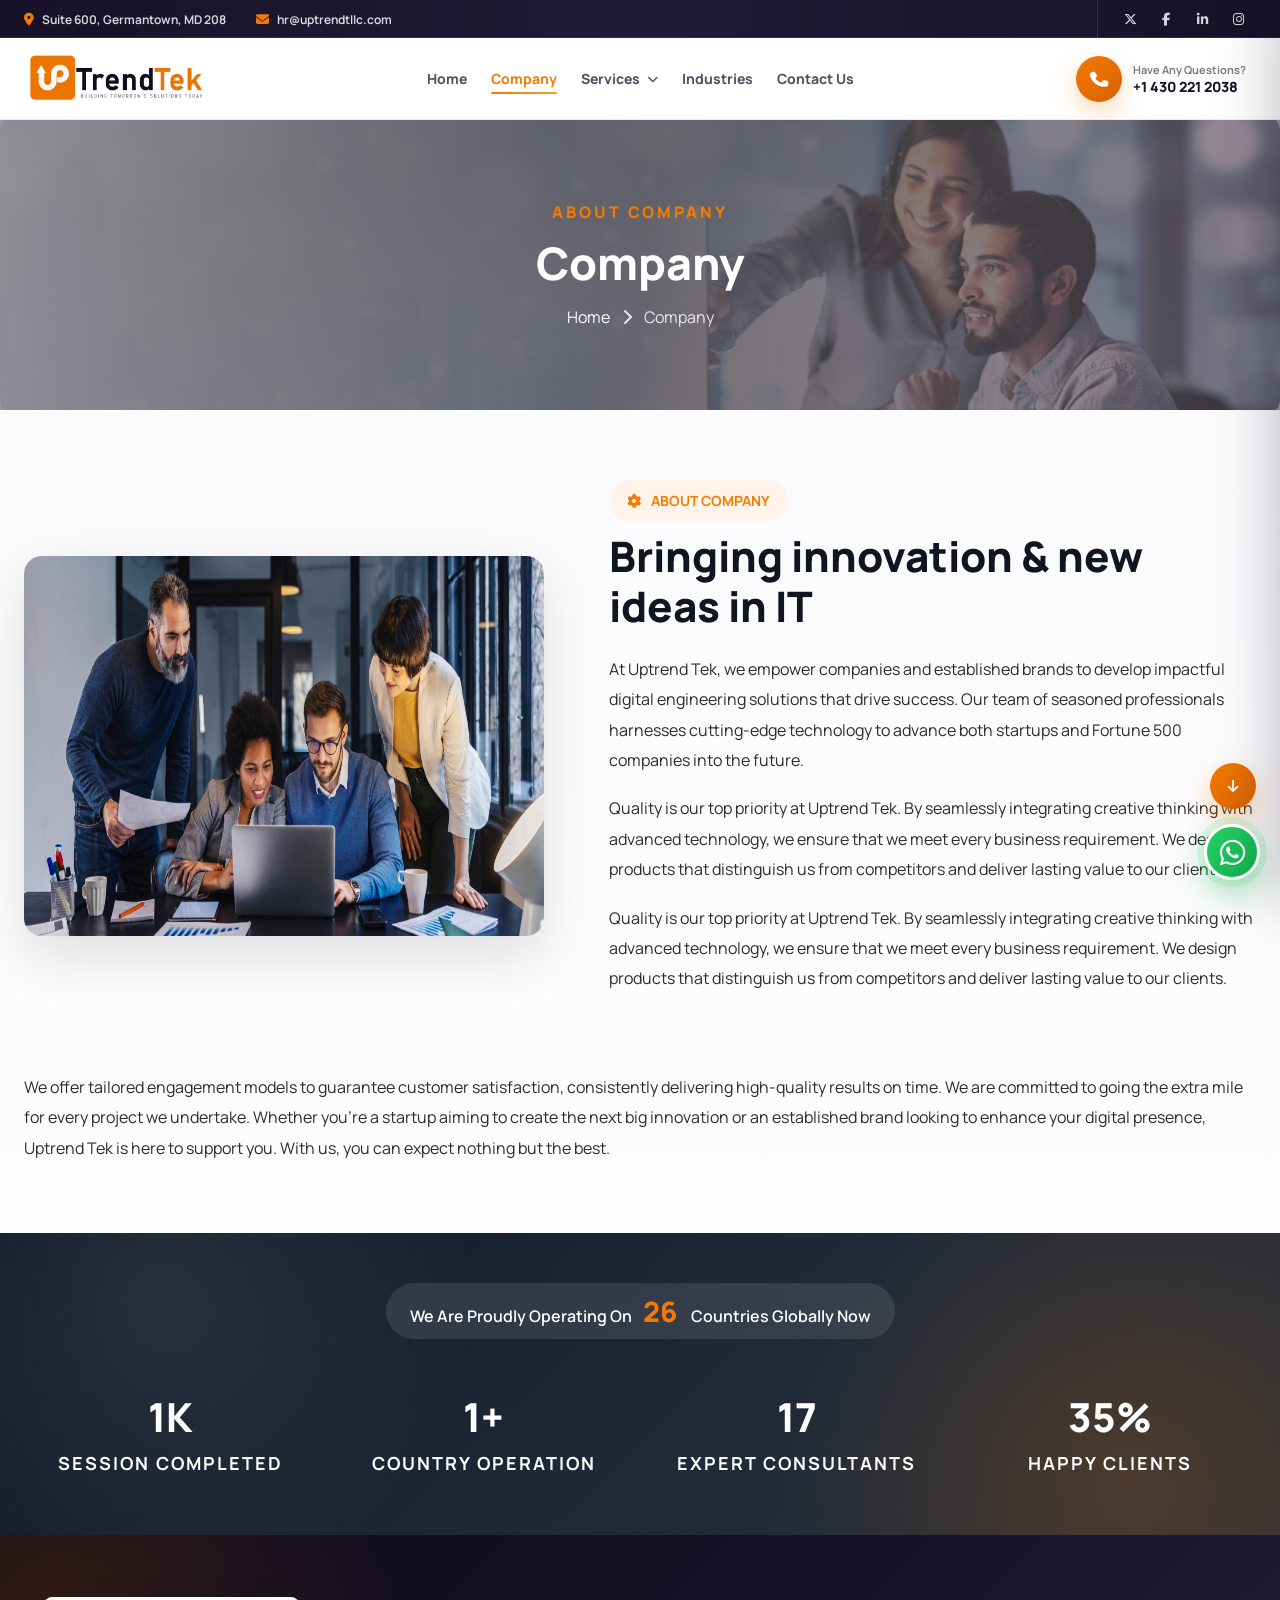
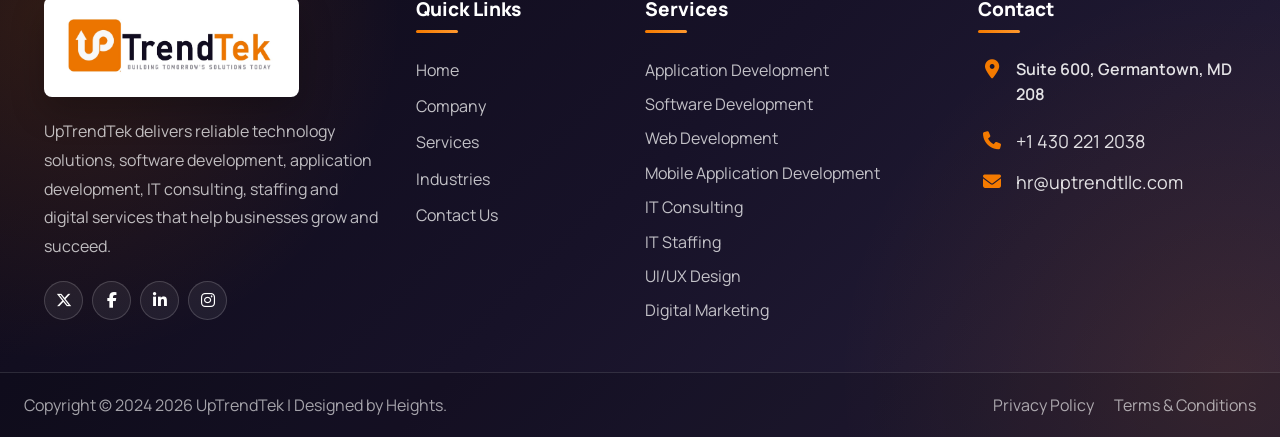
<file: about.html>
<!DOCTYPE html>
<html lang="en">

<head>

  <meta charset="UTF-8">

  <meta
    name="viewport"
    content="width=device-width, initial-scale=1.0">

  <title>
    About Company | UpTrendTek
  </title>
<link
  rel="icon"
  type="image/jpg"
  sizes="32x32"
  href="assets/logo1.jpg"
>

  <meta
    name="description"
    content="Learn more about UpTrendTek and our technology expertise.">

  <!-- Google Font -->

  <link rel="preconnect"
    href="https://fonts.googleapis.com">

  <link rel="preconnect"
    href="https://fonts.gstatic.com"
    crossorigin>

  <link
    href="https://fonts.googleapis.com/css2?family=Manrope:wght@300;400;500;600;700;800&display=swap"
    rel="stylesheet">

  <!-- Font Awesome -->

  <link
    rel="stylesheet"
    href="https://cdnjs.cloudflare.com/ajax/libs/font-awesome/6.6.0/css/all.min.css">

  <!-- Common CSS -->

  <link
    rel="stylesheet"
    href="css/common.css">

  <link
    rel="stylesheet"
    href="css/header-footer.css">

  <!-- About CSS -->

  <link
    rel="stylesheet"
    href="css/about.css">

</head>

<body>

  <!-- Shared Header -->

  <div id="shared-header"></div>

  <main class="site-main">

    <!-- ===========================================
         BREADCRUMB
    ============================================ -->

    <section
      class="about-banner">

      <div class="about-banner-overlay"></div>

      <div
        class="container about-banner-content">

        <span class="about-banner-subtitle">

          ABOUT COMPANY

        </span>

        <h1>

          Company

        </h1>

        <nav
          class="about-breadcrumb">

          <a href="index.html">

            Home

          </a>

          <span>

            <i class="fa-solid fa-chevron-right"></i>

          </span>

          <span>

            Company

          </span>

        </nav>

      </div>

    </section>

    <!-- ===========================================
         ABOUT SECTION
    ============================================ -->

    <section
      class="about-company section-spacing">

      <div class="container">

        <div
          class="about-grid">

          <!-- LEFT -->

          <div
            class="about-image">

            <img
              src="assets/about/about-company.jpg"
              alt="About UpTrendTek">

          </div>

          <!-- RIGHT -->

          <div
            class="about-content">

            <span
              class="section-tag">

              <i class="fa-solid fa-gear"></i>

              ABOUT COMPANY

            </span>

            <h2>

              Bringing innovation &
              new ideas in IT

            </h2>

            <p>

              At Uptrend Tek, we empower companies and established brands to develop impactful digital engineering solutions that drive success. Our team of seasoned professionals harnesses cutting-edge technology to advance both startups and Fortune 500 companies into the future.

            </p>

            <p>

              Quality is our top priority at Uptrend Tek. By seamlessly integrating creative thinking with advanced technology, we ensure that we meet every business requirement. We design products that distinguish us from competitors and deliver lasting value to our clients.

            </p>

            <p>

              Quality is our top priority at Uptrend Tek. By seamlessly integrating creative thinking with advanced technology, we ensure that we meet every business requirement. We design products that distinguish us from competitors and deliver lasting value to our clients.

            </p>

          </div>

        </div>

        <!-- FULL WIDTH CONTENT -->

        <div
          class="about-full-content">

          <p>

            We offer tailored engagement models to guarantee customer satisfaction, consistently delivering high-quality results on time. We are committed to going the extra mile for every project we undertake. Whether you're a startup aiming to create the next big innovation or an established brand looking to enhance your digital presence, Uptrend Tek is here to support you. With us, you can expect nothing but the best.

          </p>

        </div>

      </div>

    </section>

    <!-- ===========================================
         COUNTERS
    ============================================ -->

    <section
      class="about-counter-section">

      <div
        class="counter-overlay"></div>

      <div class="container">

        <div
          class="country-strip">

          We Are Proudly Operating On

          <span>

            26

          </span>

          Countries Globally Now

        </div>

        <div
          class="counter-grid">

          <!-- Counter -->

          <div
            class="counter-item">

            <h2
              class="counter"
              data-target="5000">

              0

            </h2>

            <h4>

              SESSION COMPLETED

            </h4>

          </div>

          <!-- Counter -->

          <div
            class="counter-item">

            <h2
              class="counter"
              data-target="5">

              0

            </h2>

            <h4>

              COUNTRY OPERATION

            </h4>

          </div>

          <!-- Counter -->

          <div
            class="counter-item">

            <h2
              class="counter"
              data-target="50">

              0

            </h2>

            <h4>

              EXPERT CONSULTANTS

            </h4>

          </div>

          <!-- Counter -->

          <div
            class="counter-item">

            <h2
              class="counter"
              data-target="100">

              0

            </h2>

            <h4>

              HAPPY CLIENTS

            </h4>

          </div>

        </div>

      </div>

    </section>

  </main>

  <!-- Shared Footer -->

  <div id="shared-footer"></div>

  <!-- JS -->

  <script src="js/shared.js"></script>

  <script src="js/about.js"></script>

</body>

</html>
</file>
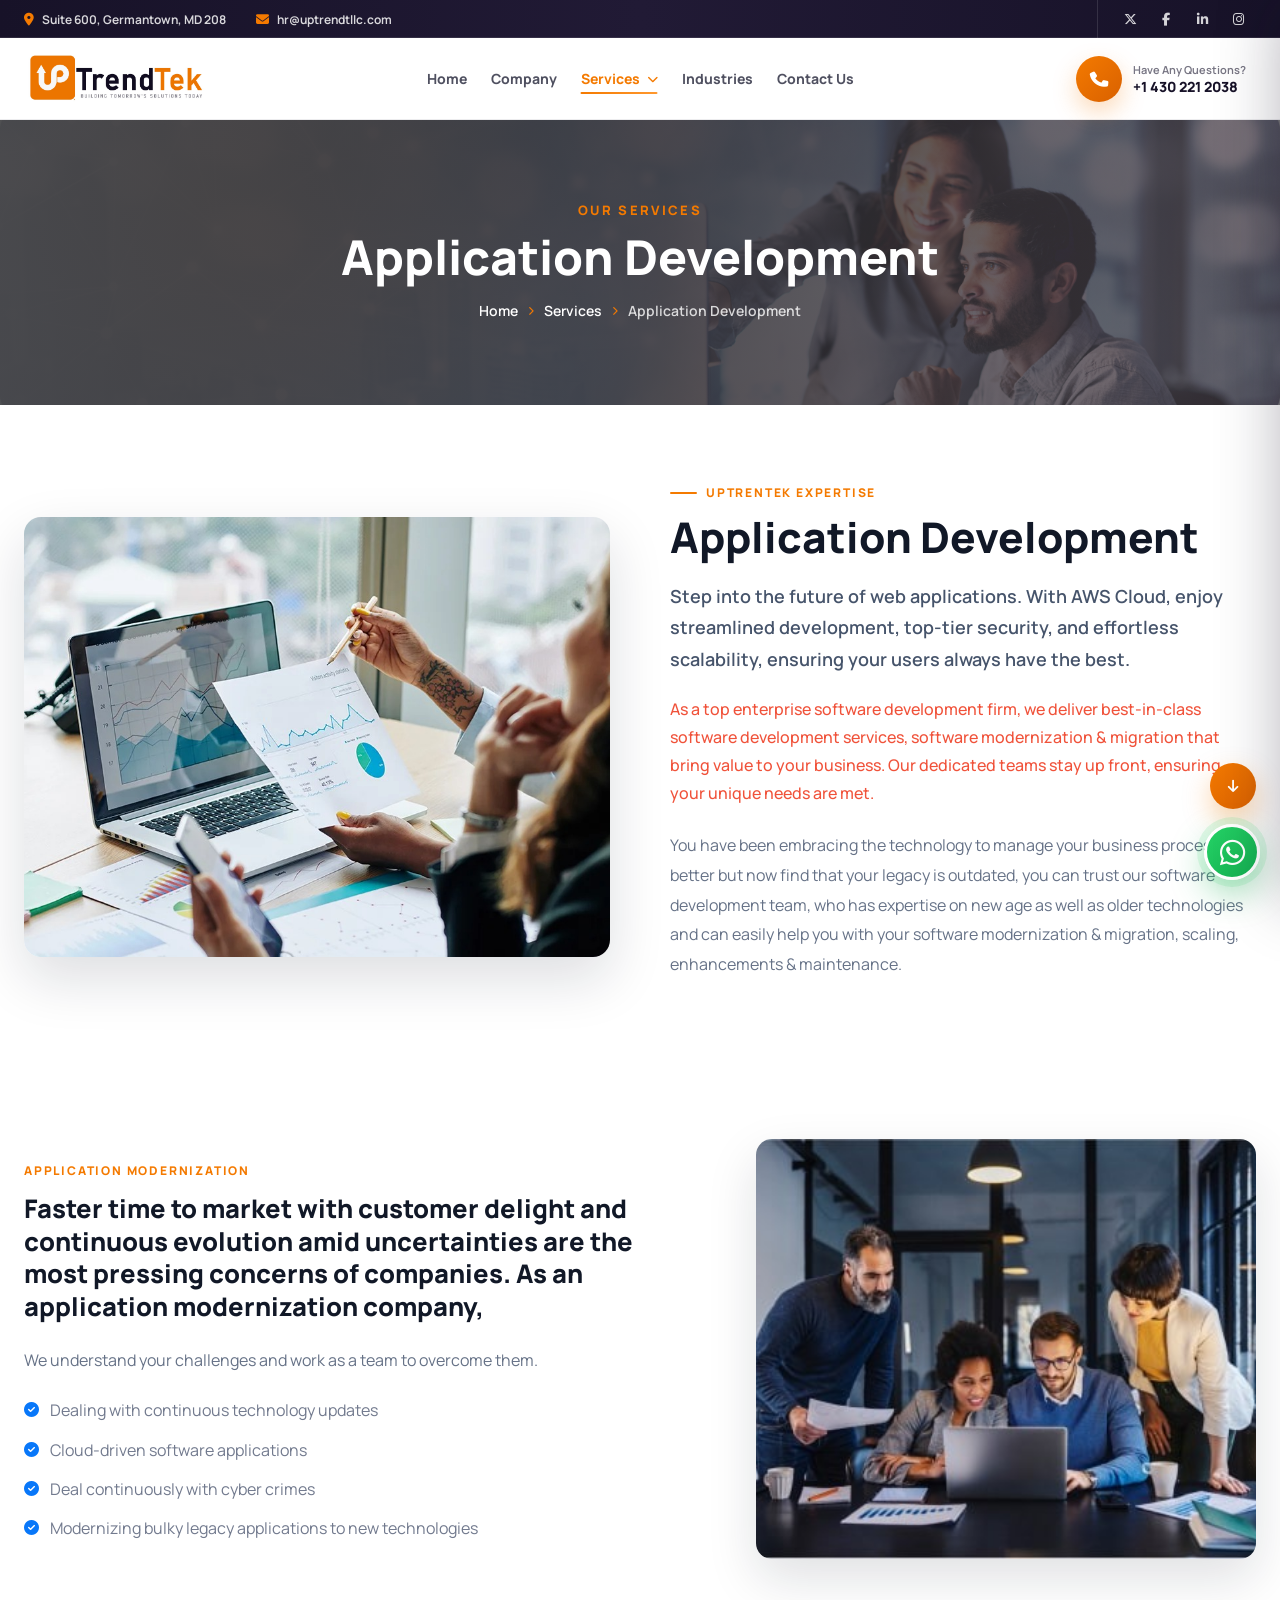
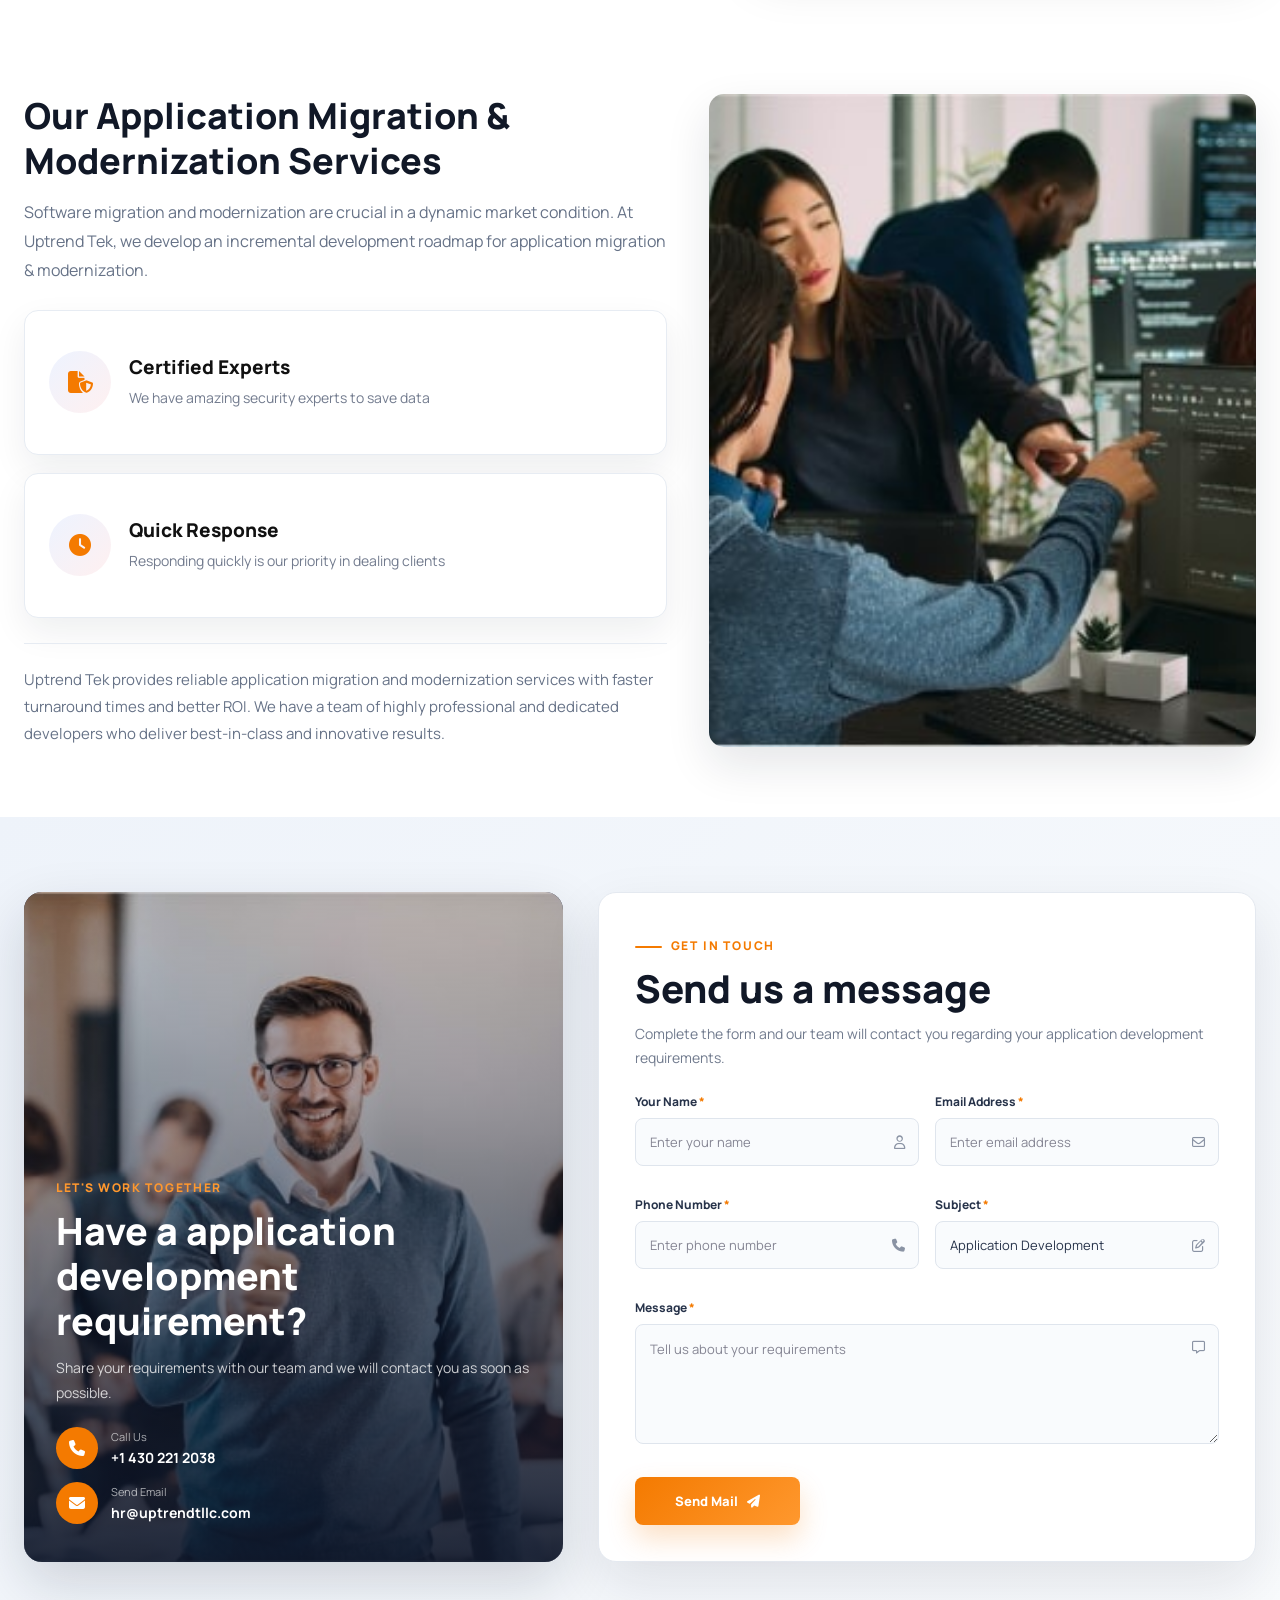
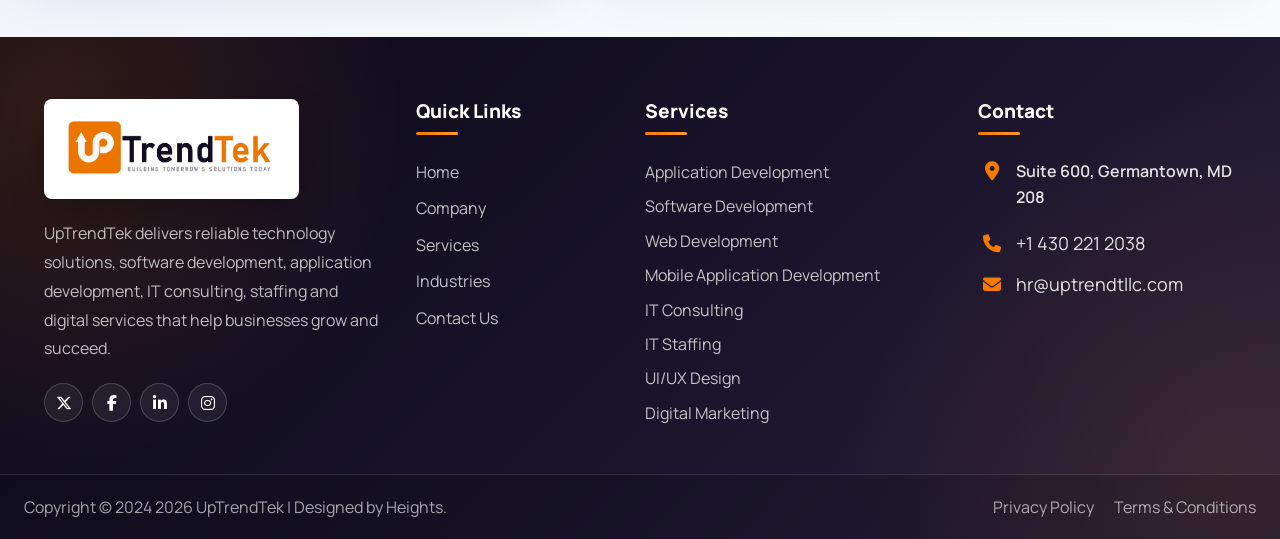
<file: application-development.html>
<!DOCTYPE html>
<html lang="en">

<head>
  <meta charset="UTF-8">

  <meta
    name="viewport"
    content="width=device-width, initial-scale=1.0"
  >

  <title>Application Development | UpTrendTek</title>

<link
  rel="icon"
  type="image/jpg"
  sizes="32x32"
  href="assets/logo1.jpg"
>

  <link
    rel="preconnect"
    href="https://fonts.googleapis.com"
  >

  <link
    rel="preconnect"
    href="https://fonts.gstatic.com"
    crossorigin
  >

  <link
    href="https://fonts.googleapis.com/css2?family=Manrope:wght@400;500;600;700;800&display=swap"
    rel="stylesheet"
  >

  <link
    rel="stylesheet"
    href="https://cdnjs.cloudflare.com/ajax/libs/font-awesome/6.6.0/css/all.min.css"
  >

  <link
    rel="stylesheet"
    href="css/common.css"
  >

  <link
    rel="stylesheet"
    href="css/header-footer.css"
  >

  <link
    rel="stylesheet"
    href="css/service-detail.css"
  >
</head>

<body data-service="application-development">

  <div id="shared-header"></div>

  <main
    class="site-main service-detail-page"
    id="serviceDetailRoot"
  ></main>

  <div id="shared-footer"></div>

  <script src="js/shared.js"></script>
  <script src="js/services-data.js"></script>
  <script src="js/service-detail.js"></script>

</body>
</html>
</file>
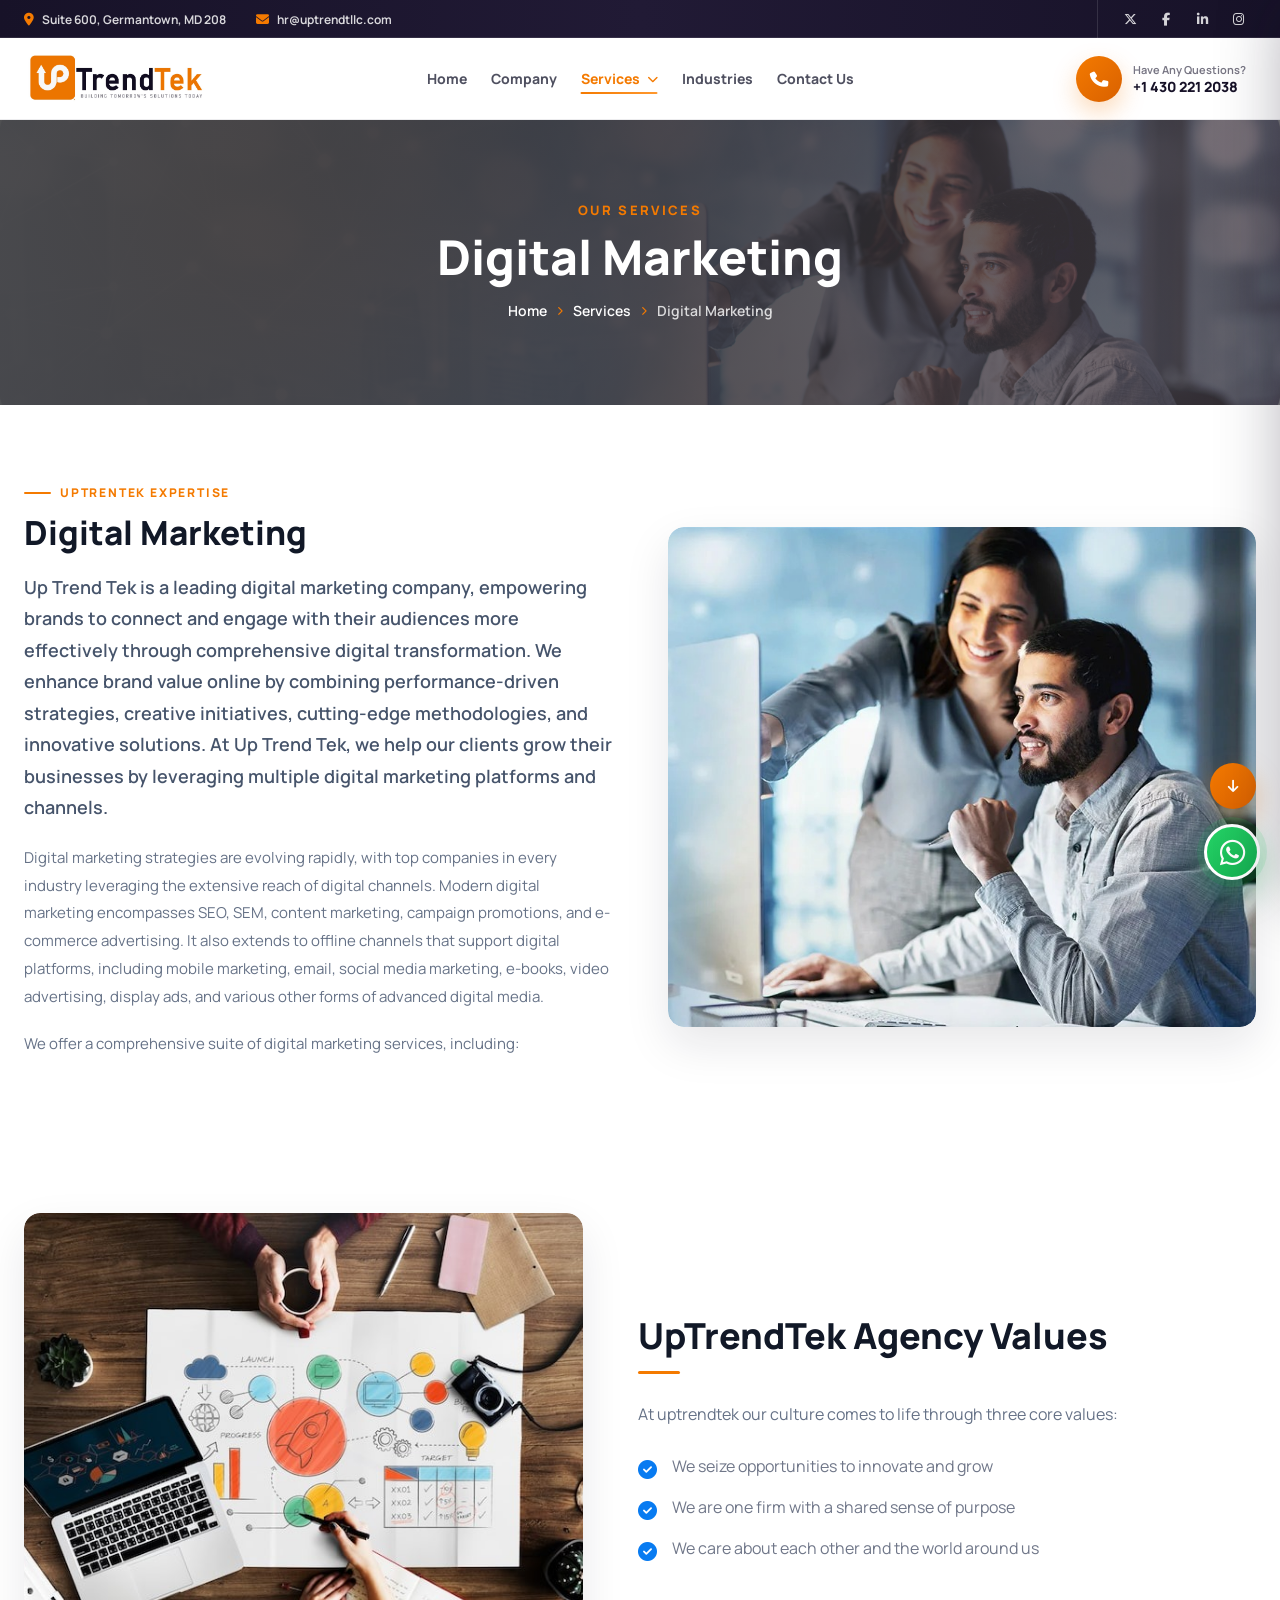
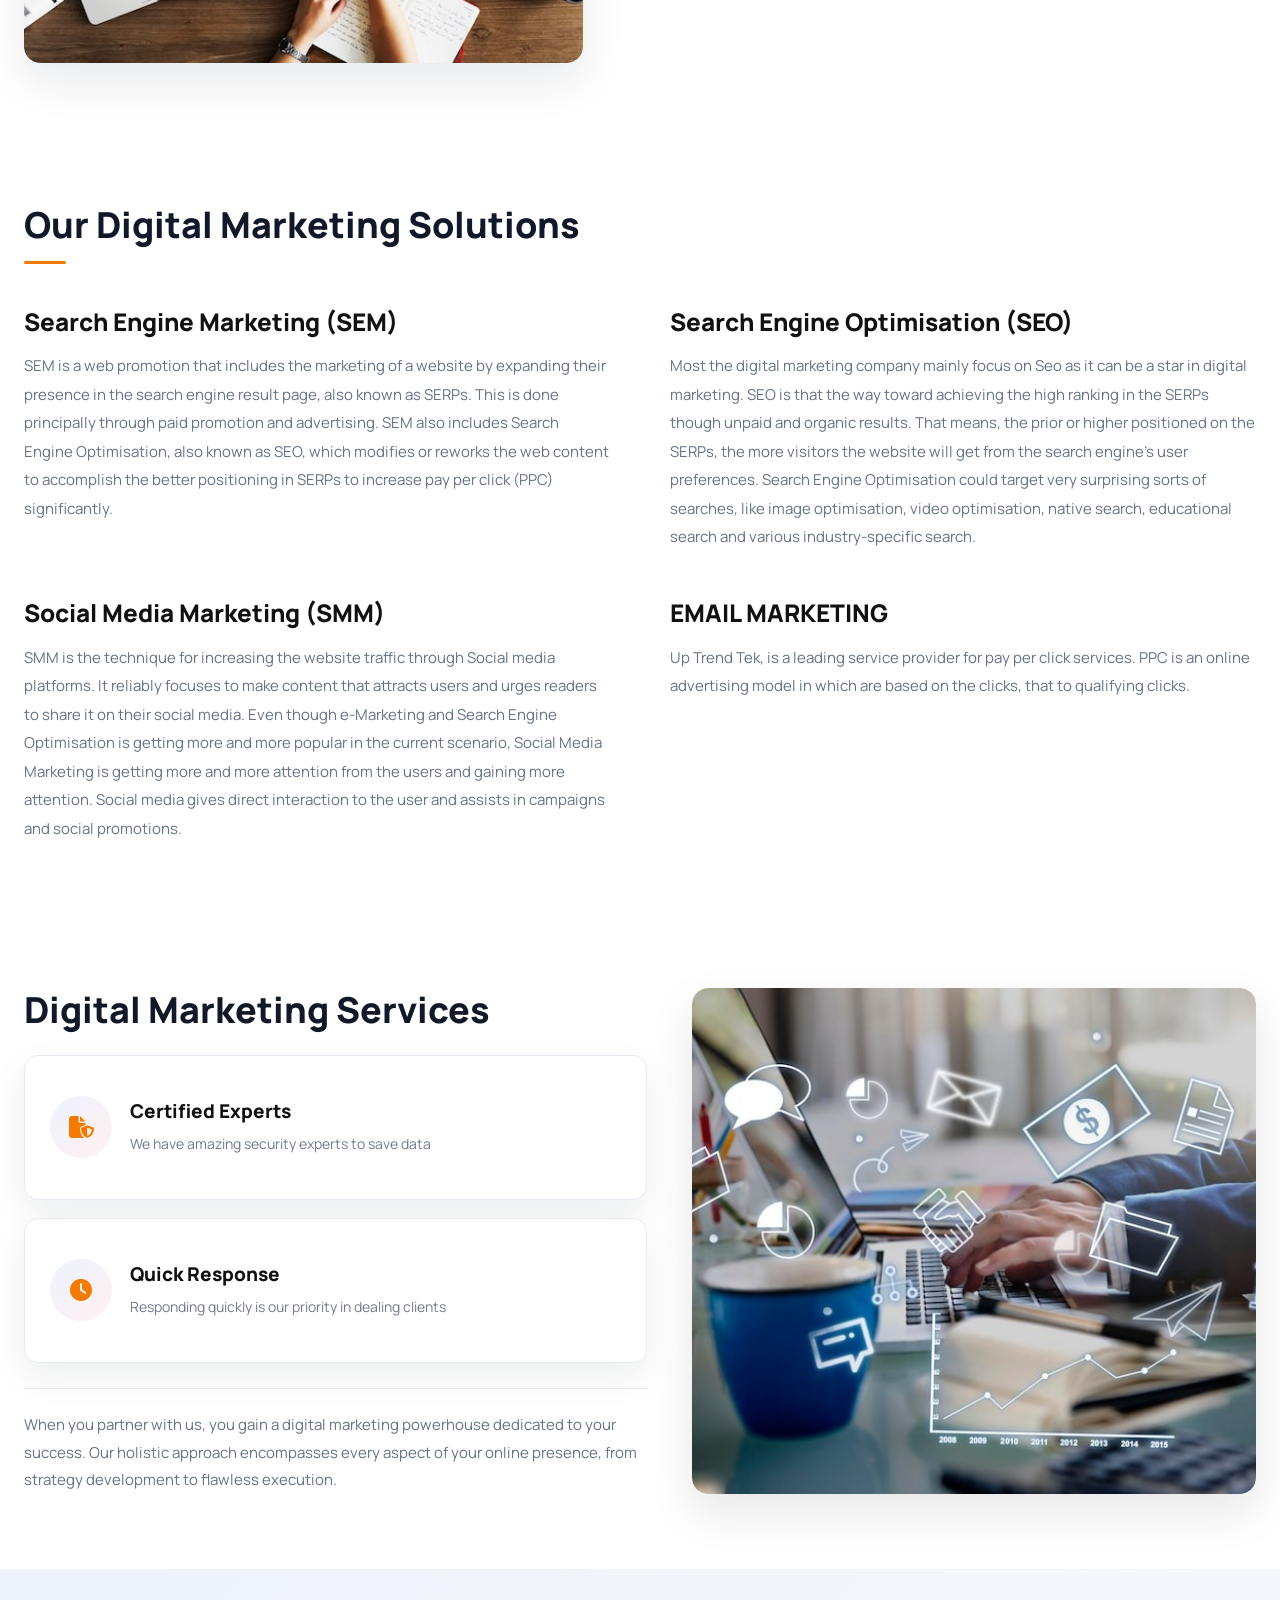
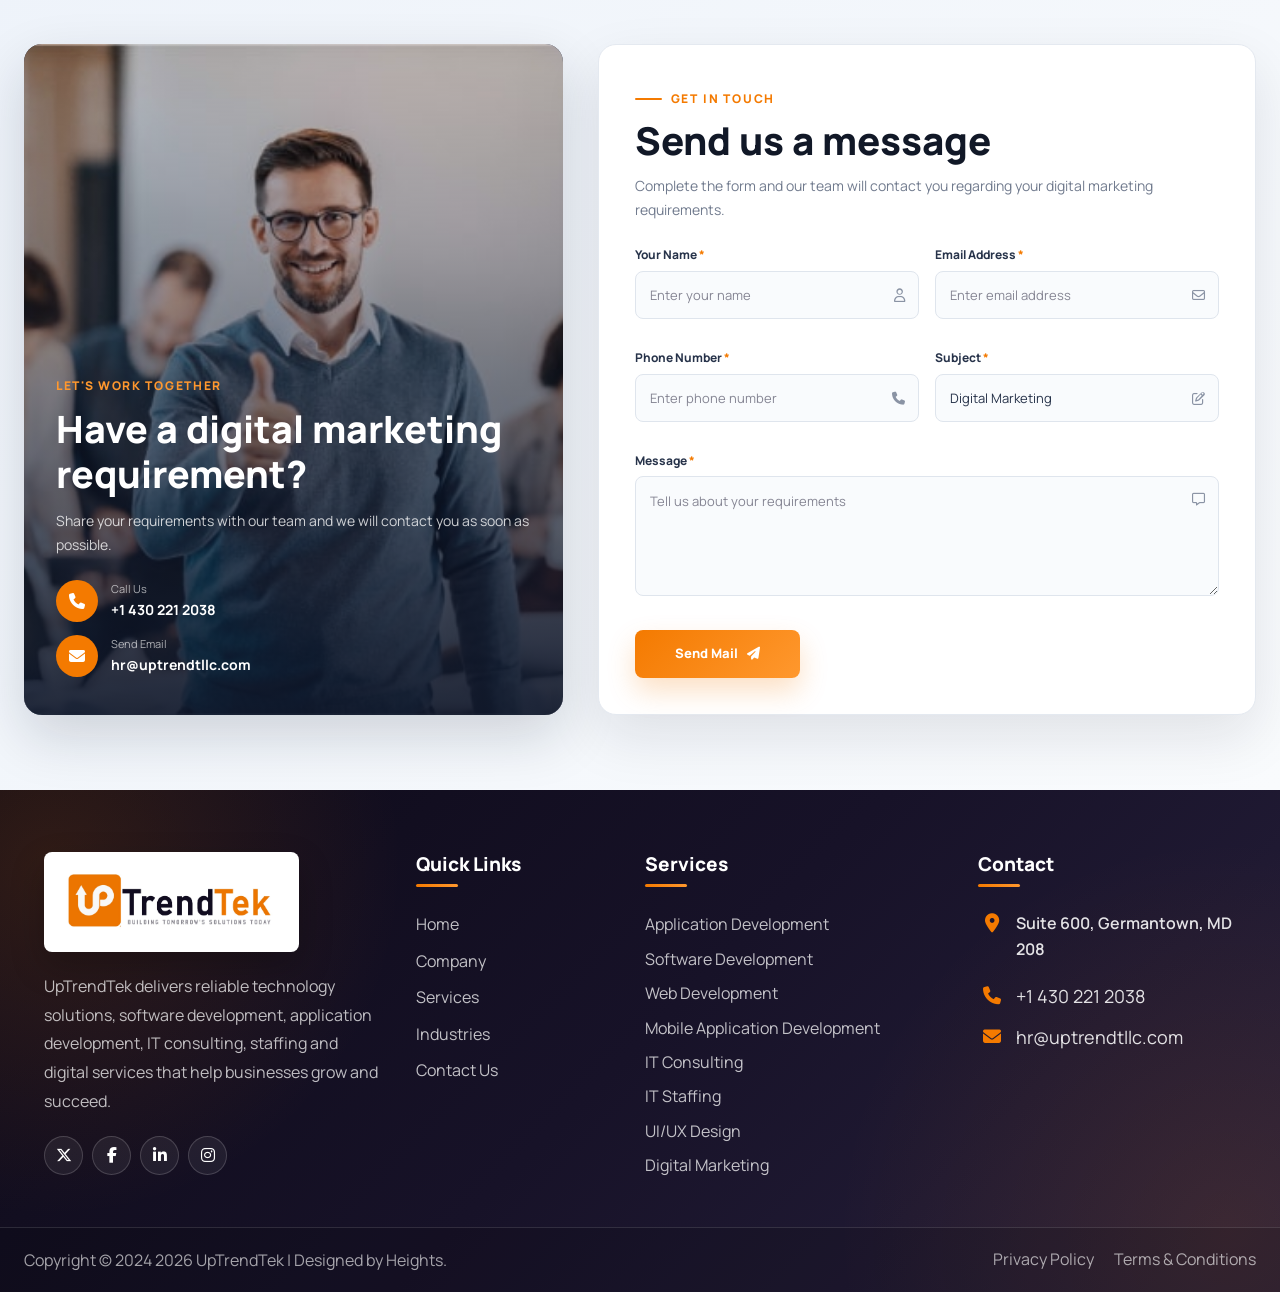
<file: digital-marketing.html>
<!DOCTYPE html>
<html lang="en">

<head>
  <meta charset="UTF-8">

  <meta
    name="viewport"
    content="width=device-width, initial-scale=1.0"
  >

  <title>Digital Marketing | UpTrendTek</title>

  <link
    rel="icon"
    type="image/jpg"
    sizes="32x32"
    href="assets/logo1.jpg"
  >

  <link
    rel="preconnect"
    href="https://fonts.googleapis.com"
  >

  <link
    rel="preconnect"
    href="https://fonts.gstatic.com"
    crossorigin
  >

  <link
    href="https://fonts.googleapis.com/css2?family=Manrope:wght@400;500;600;700;800&display=swap"
    rel="stylesheet"
  >

  <link
    rel="stylesheet"
    href="https://cdnjs.cloudflare.com/ajax/libs/font-awesome/6.6.0/css/all.min.css"
  >

  <link
    rel="stylesheet"
    href="css/common.css"
  >

  <link
    rel="stylesheet"
    href="css/header-footer.css"
  >

  <link
    rel="stylesheet"
    href="css/service-detail.css"
  >
</head>

<body data-service="digital-marketing">

  <div id="shared-header"></div>

  <main
    class="site-main service-detail-page"
    id="serviceDetailRoot"
  ></main>

  <div id="shared-footer"></div>

  <script src="js/shared.js"></script>
  <script src="js/services-data.js"></script>
  <script src="js/service-detail.js"></script>

</body>
</html>
</file>
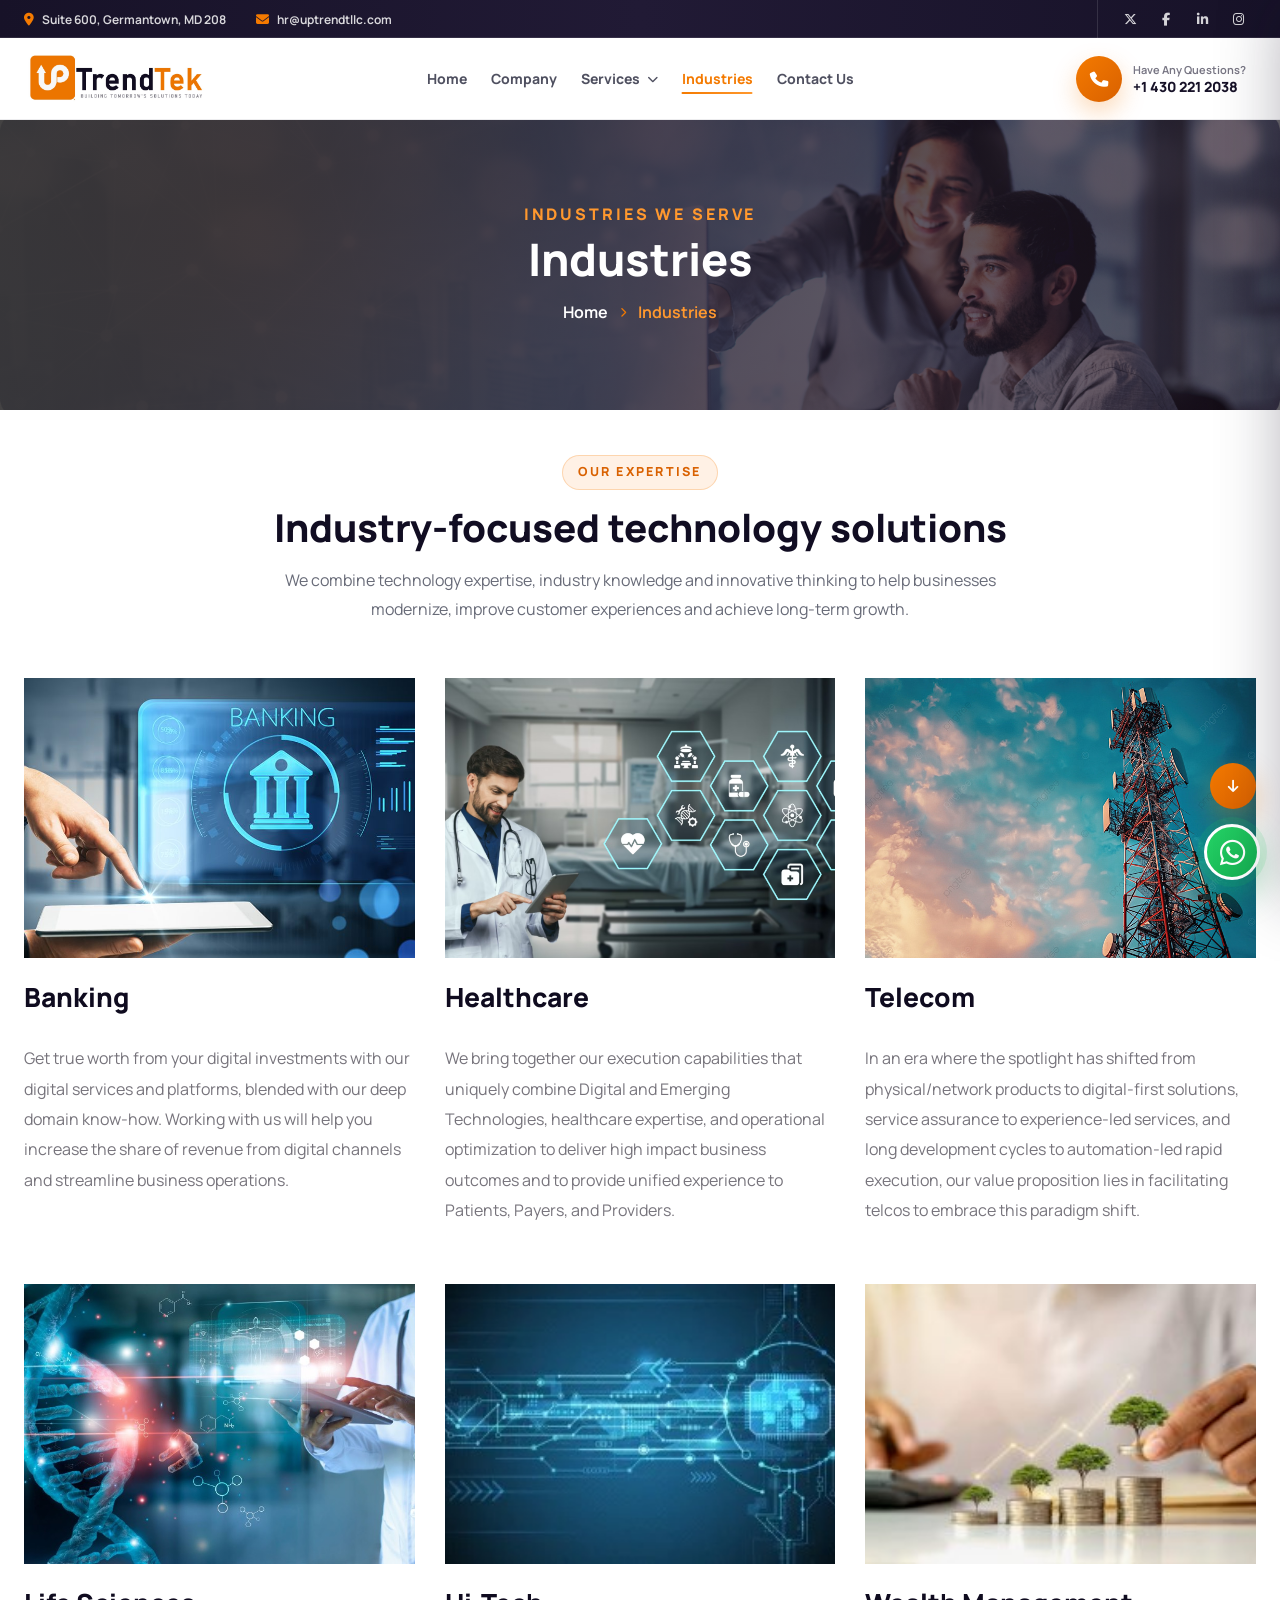
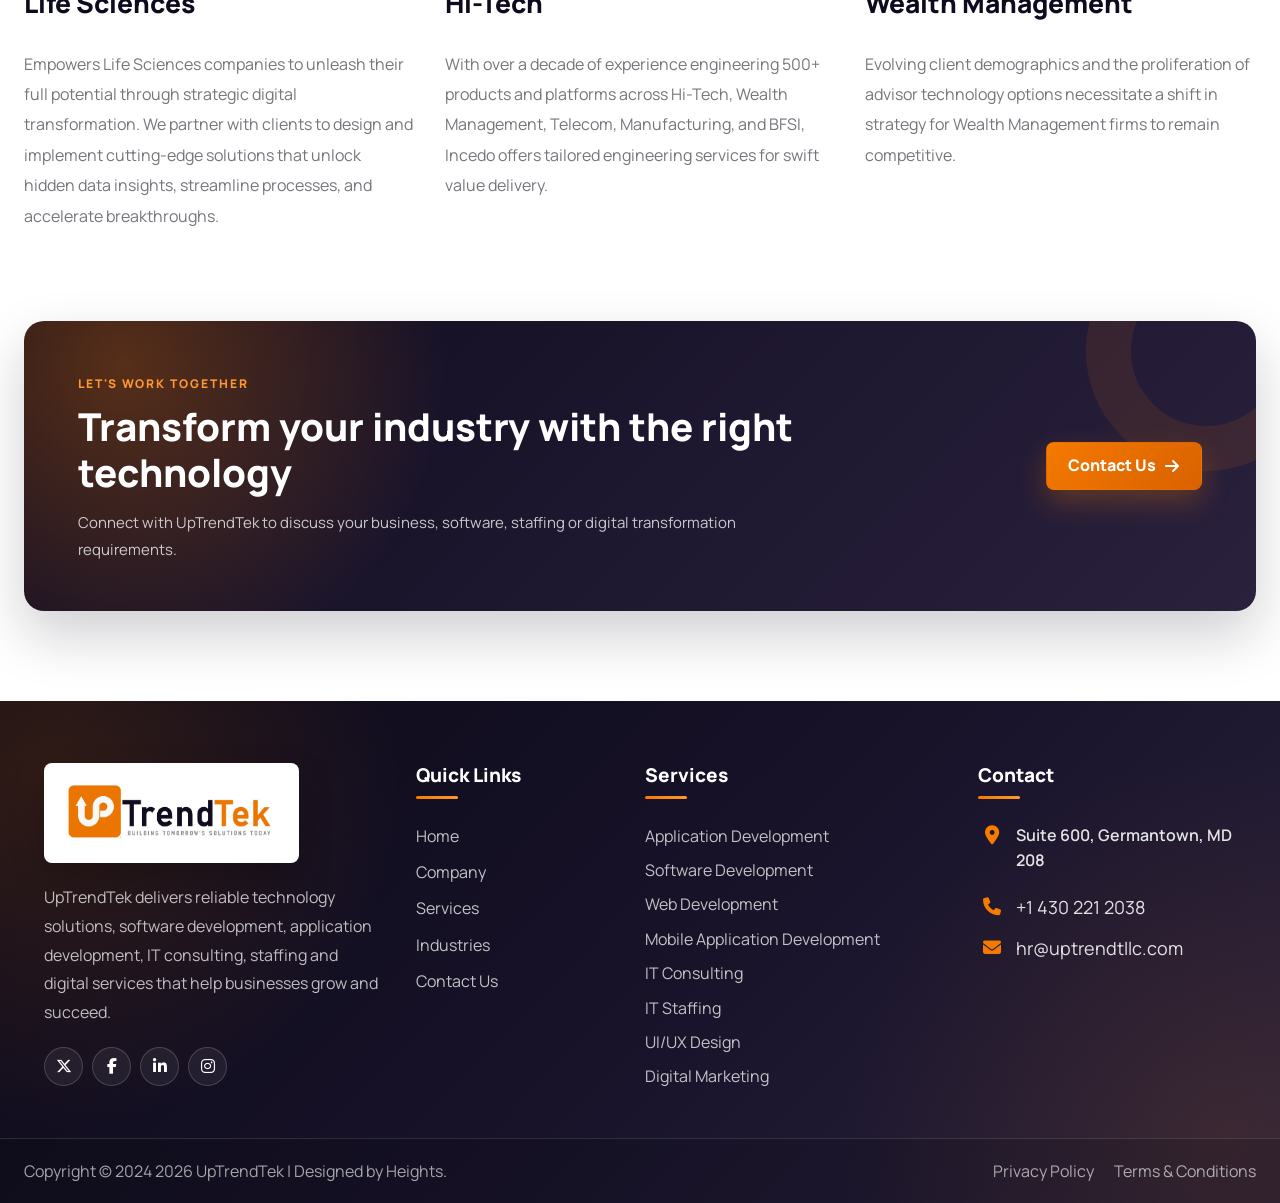
<file: industries.html>
<!DOCTYPE html>
<html lang="en">
<head>
  <meta charset="UTF-8">

  <meta
    name="viewport"
    content="width=device-width, initial-scale=1.0"
  >

  <meta
    name="description"
    content="Explore UpTrendTek industry solutions for Banking, Healthcare, Telecom, Life Sciences, Hi-Tech and Wealth Management."
  >

  <title>
    Industries | UpTrendTek
  </title>
  <link
    rel="icon"
    type="image/jpg"
    sizes="32x32"
    href="assets/logo1.jpg"
  >

  <!-- Google Font -->

  <link
    rel="preconnect"
    href="https://fonts.googleapis.com"
  >

  <link
    rel="preconnect"
    href="https://fonts.gstatic.com"
    crossorigin
  >

  <link
    href="https://fonts.googleapis.com/css2?family=Manrope:wght@400;500;600;700;800&display=swap"
    rel="stylesheet"
  >

  <!-- Font Awesome -->

  <link
    rel="stylesheet"
    href="https://cdnjs.cloudflare.com/ajax/libs/font-awesome/6.5.0/css/all.min.css"
  >

  <!-- Shared CSS -->

  <link
    rel="stylesheet"
    href="css/common.css"
  >

  <link
    rel="stylesheet"
    href="css/header-footer.css"
  >

  <!-- Industries CSS -->

  <link
    rel="stylesheet"
    href="css/industries.css"
  >
</head>

<body>

  <!-- Accessibility Skip Link -->

  <a
    class="skip-link"
    href="#mainContent"
  >
    Skip to main content
  </a>

  <!-- Shared Header -->

  <div id="shared-header"></div>

  <!-- Main Content -->

  <main
    class="site-main industries-page"
    id="mainContent"
  >

    <!-- ==================================================
         INDUSTRIES BREADCRUMB BANNER
    =================================================== -->

    <section class="industries-banner">

      <div class="industries-banner-overlay"></div>

      <div class="container industries-banner-content">

        <span class="industries-banner-subtitle">
          Industries We Serve
        </span>

        <h1>
          Industries
        </h1>

        <nav
          class="industries-breadcrumb"
          aria-label="Breadcrumb"
        >

          <a href="index.html">
            Home
          </a>

          <span
            class="breadcrumb-separator"
            aria-hidden="true"
          >
            <i class="fa-solid fa-chevron-right"></i>
          </span>

          <span aria-current="page">
            Industries
          </span>

        </nav>

      </div>

    </section>

    <!-- ==================================================
         INDUSTRIES INTRODUCTION
    =================================================== -->

    <section class="industries-intro section-spacing">

      <div class="container">

        <div class="section-heading centered industries-heading reveal">

          <span class="badge">
            Our Expertise
          </span>

          <h2>
            Industry-focused technology solutions
          </h2>

          <p>
            We combine technology expertise, industry knowledge
            and innovative thinking to help businesses modernize,
            improve customer experiences and achieve long-term growth.
          </p>

        </div>

      </div>

    </section>

    <!-- ==================================================
         INDUSTRIES GRID
    =================================================== -->

    <section class="industries-list-section">

      <div class="container">

        <div class="industries-grid">

          <!-- ============================================
               BANKING
          ============================================= -->

          <article class="industry-card reveal">

            <a
              class="industry-image-link"
              href="#"
              aria-label="Banking industry"
            >

              <div class="industry-image-wrapper">

                <img
                  src="assets/industries/banking.jpg"
                  alt="Digital banking technology solutions"
                  class="industry-image"
                  loading="lazy"
                >

                <div class="industry-image-overlay"></div>

                <span class="industry-arrow">
                  <i class="fa-solid fa-arrow-right"></i>
                </span>

              </div>

            </a>

            <div class="industry-card-content">

              <h2>
                Banking
              </h2>

              <p>
                Get true worth from your digital investments with our
                digital services and platforms, blended with our deep
                domain know-how. Working with us will help you increase
                the share of revenue from digital channels and streamline
                business operations.
              </p>

            </div>

          </article>

          <!-- ============================================
               HEALTHCARE
          ============================================= -->

          <article class="industry-card reveal">

            <a
              class="industry-image-link"
              href="#"
              aria-label="Healthcare industry"
            >

              <div class="industry-image-wrapper">

                <img
                  src="assets/industries/healthcare.png"
                  alt="Healthcare technology solutions"
                  class="industry-image"
                  loading="lazy"
                >

                <div class="industry-image-overlay"></div>

                <span class="industry-arrow">
                  <i class="fa-solid fa-arrow-right"></i>
                </span>

              </div>

            </a>

            <div class="industry-card-content">

              <h2>
                Healthcare
              </h2>

              <p>
                We bring together our execution capabilities that
                uniquely combine Digital and Emerging Technologies,
                healthcare expertise, and operational optimization
                to deliver high impact business outcomes and to provide
                unified experience to Patients, Payers, and Providers.
              </p>

            </div>

          </article>

          <!-- ============================================
               TELECOM
          ============================================= -->

          <article class="industry-card reveal">

            <a
              class="industry-image-link"
              href="#"
              aria-label="Telecom industry"
            >

              <div class="industry-image-wrapper">

                <img
                  src="assets/industries/telecom.jpg"
                  alt="Telecom tower and digital network solutions"
                  class="industry-image"
                  loading="lazy"
                >

                <div class="industry-image-overlay"></div>

                <span class="industry-arrow">
                  <i class="fa-solid fa-arrow-right"></i>
                </span>

              </div>

            </a>

            <div class="industry-card-content">

              <h2>
                Telecom
              </h2>

              <p>
                In an era where the spotlight has shifted from
                physical/network products to digital-first solutions,
                service assurance to experience-led services, and
                long development cycles to automation-led rapid
                execution, our value proposition lies in facilitating
                telcos to embrace this paradigm shift.
              </p>

            </div>

          </article>

          <!-- ============================================
               LIFE SCIENCES
          ============================================= -->

          <article class="industry-card reveal">

            <a
              class="industry-image-link"
              href="#"
              aria-label="Life Sciences industry"
            >

              <div class="industry-image-wrapper">

                <img
                  src="assets/industries/life-sciences.jpg"
                  alt="Life Sciences digital transformation"
                  class="industry-image"
                  loading="lazy"
                >

                <div class="industry-image-overlay"></div>

                <span class="industry-arrow">
                  <i class="fa-solid fa-arrow-right"></i>
                </span>

              </div>

            </a>

            <div class="industry-card-content">

              <h2>
                Life Sciences
              </h2>

              <p>
                Empowers Life Sciences companies to unleash their
                full potential through strategic digital transformation.
                We partner with clients to design and implement
                cutting-edge solutions that unlock hidden data insights,
                streamline processes, and accelerate breakthroughs.
              </p>

            </div>

          </article>

          <!-- ============================================
               HI-TECH
          ============================================= -->

          <article class="industry-card reveal">

            <a
              class="industry-image-link"
              href="#"
              aria-label="Hi-Tech industry"
            >

              <div class="industry-image-wrapper">

                <img
                  src="assets/industries/hi-tech.jpg"
                  alt="Hi-Tech product engineering solutions"
                  class="industry-image"
                  loading="lazy"
                >

                <div class="industry-image-overlay"></div>

                <span class="industry-arrow">
                  <i class="fa-solid fa-arrow-right"></i>
                </span>

              </div>

            </a>

            <div class="industry-card-content">

              <h2>
                Hi-Tech
              </h2>

              <p>
                With over a decade of experience engineering 500+
                products and platforms across Hi-Tech, Wealth Management,
                Telecom, Manufacturing, and BFSI, Incedo offers tailored
                engineering services for swift value delivery.
              </p>

            </div>

          </article>

          <!-- ============================================
               WEALTH MANAGEMENT
          ============================================= -->

          <article class="industry-card reveal">

            <a
              class="industry-image-link"
              href="#"
              aria-label="Wealth Management industry"
            >

              <div class="industry-image-wrapper">

                <img
                  src="assets/industries/wealth-management.jpg"
                  alt="Wealth management and investment growth"
                  class="industry-image"
                  loading="lazy"
                >

                <div class="industry-image-overlay"></div>

                <span class="industry-arrow">
                  <i class="fa-solid fa-arrow-right"></i>
                </span>

              </div>

            </a>

            <div class="industry-card-content">

              <h2>
                Wealth Management
              </h2>

              <p>
                Evolving client demographics and the proliferation of
                advisor technology options necessitate a shift in
                strategy for Wealth Management firms to remain
                competitive.
              </p>

            </div>

          </article>

        </div>

      </div>

    </section>

    <!-- ==================================================
         INDUSTRIES CTA
    =================================================== -->

    <section class="industries-cta-section">

      <div class="container">

        <div class="industries-cta-card reveal">

          <div class="industries-cta-content">

            <span class="industries-cta-label">
              Let's Work Together
            </span>

            <h2>
              Transform your industry with the right technology
            </h2>

            <p>
              Connect with UpTrendTek to discuss your business,
              software, staffing or digital transformation requirements.
            </p>

          </div>

          <a
            class="btn btn-primary industries-cta-button"
            href="contact.html"
          >
            Contact Us

            <i class="fa-solid fa-arrow-right"></i>
          </a>

        </div>

      </div>

    </section>

  </main>

  <!-- Shared Footer -->

  <div id="shared-footer"></div>

  <!-- Shared Header/Footer JS -->

  <script src="js/shared.js"></script>

  <!-- Industries JS -->

  <script src="js/industries.js"></script>

</body>
</html>
</file>
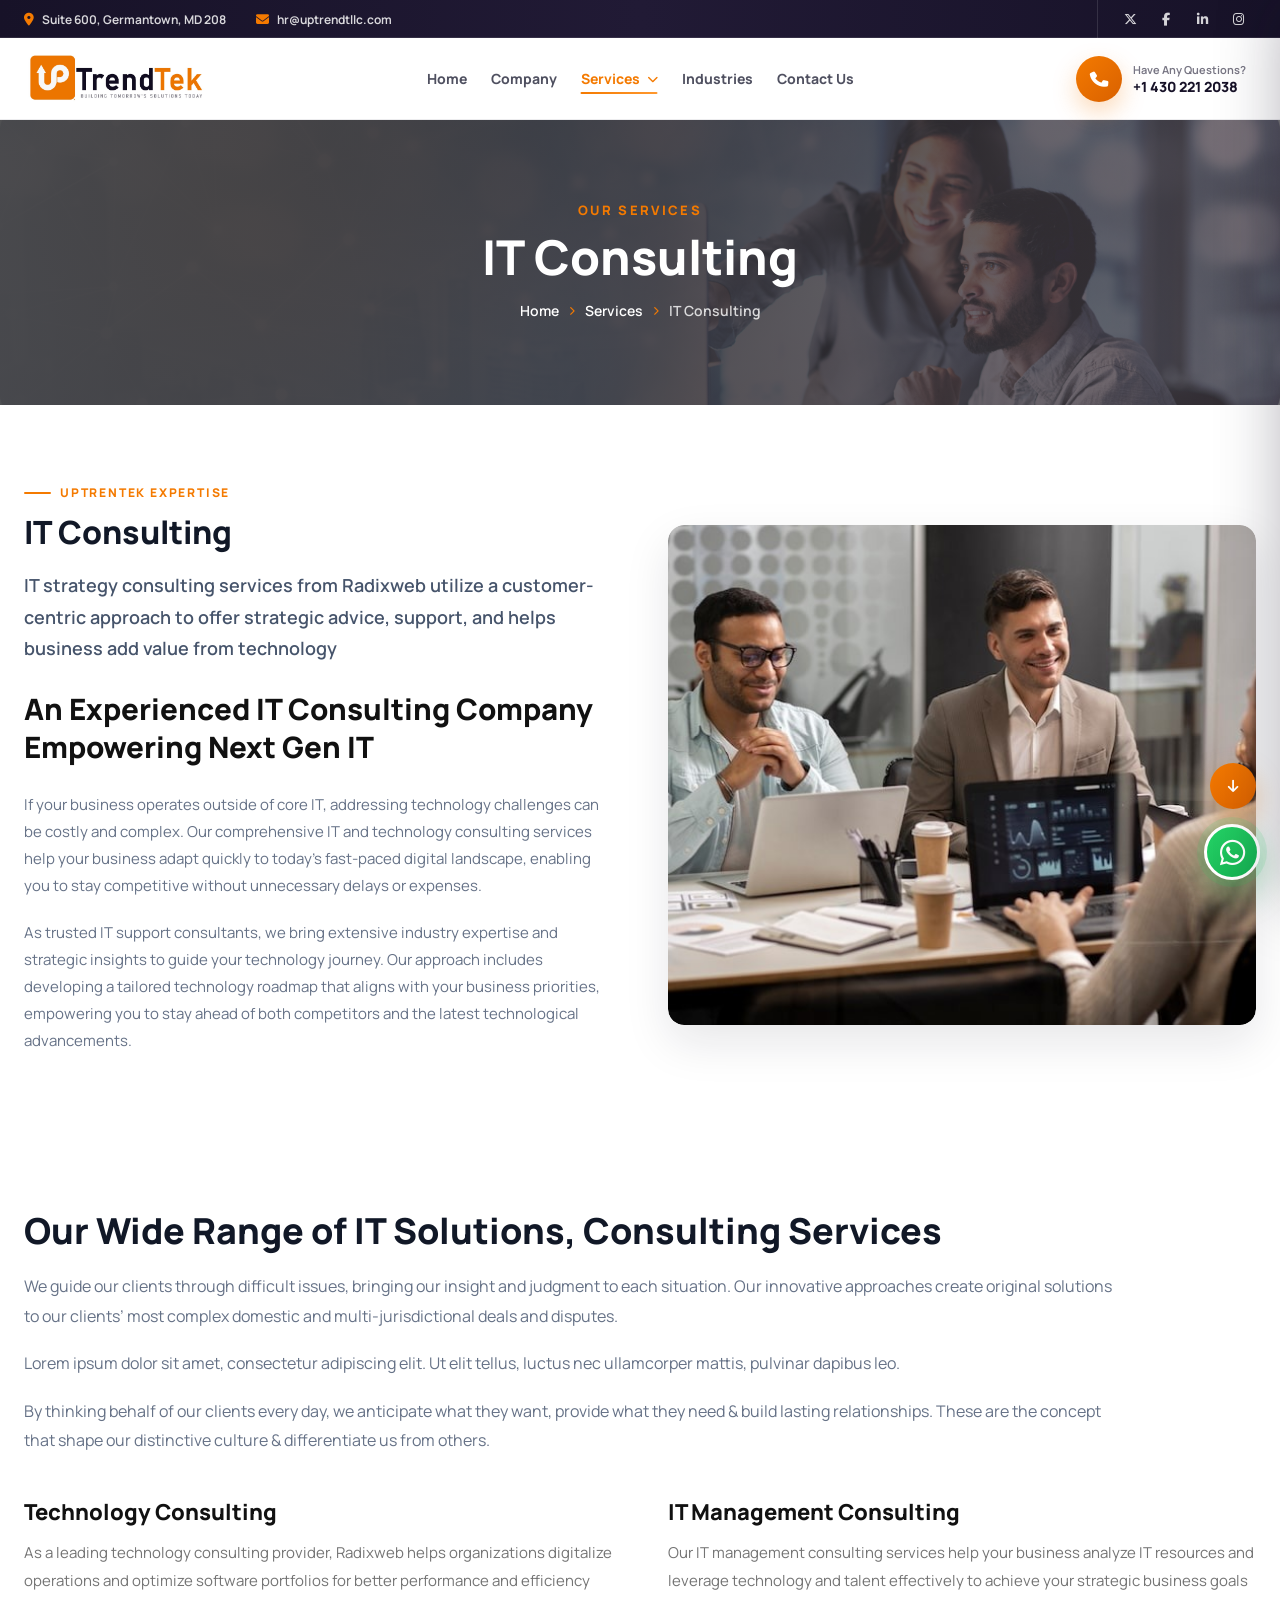
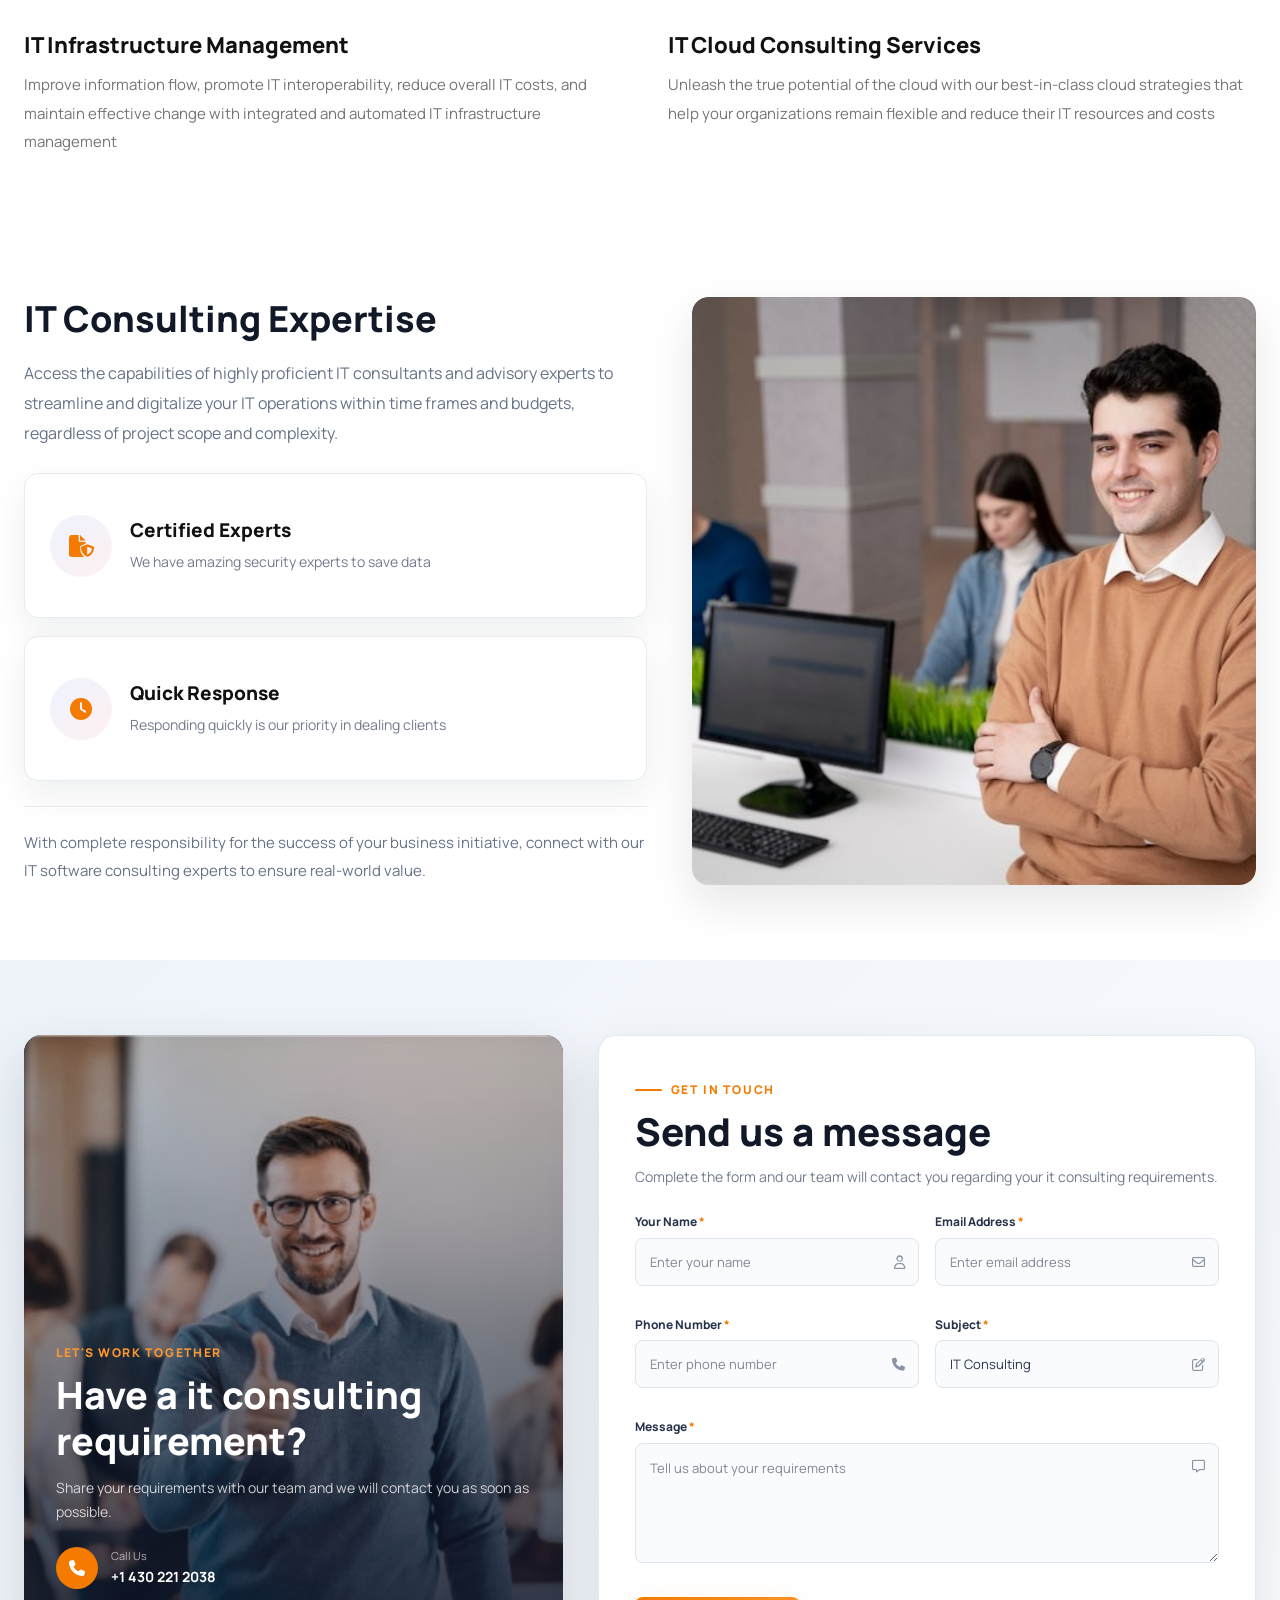
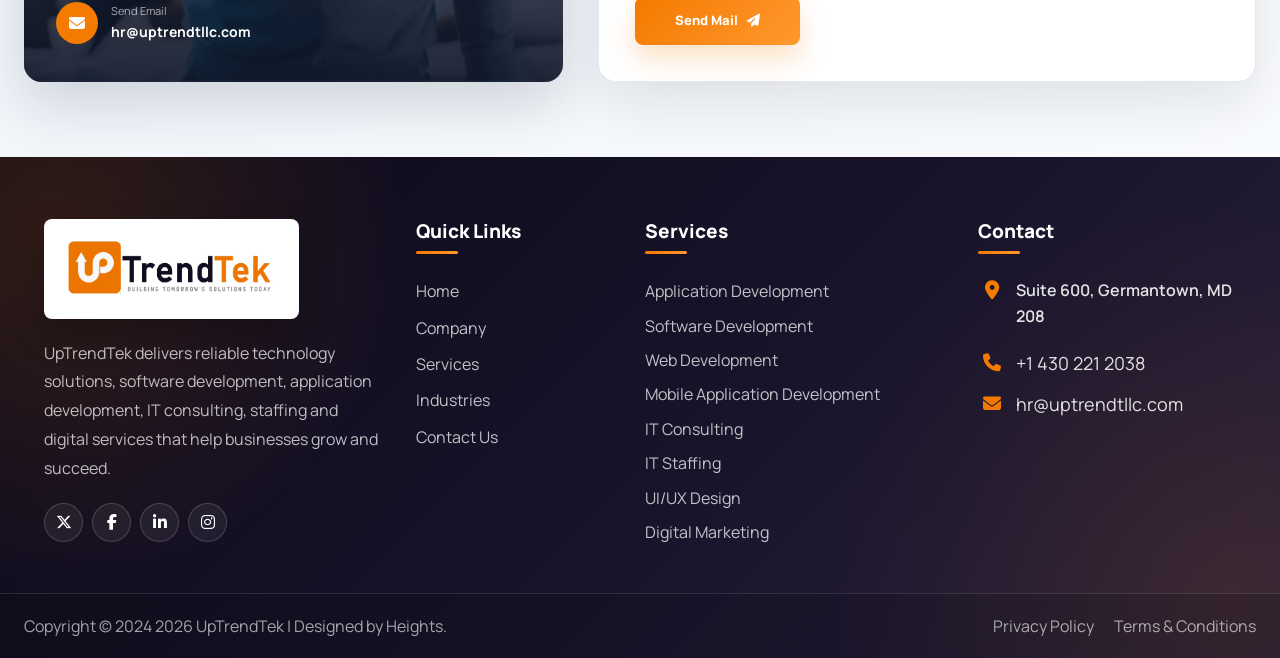
<file: it-consulting.html>
<!DOCTYPE html>
<html lang="en">

<head>
  <meta charset="UTF-8">

  <meta
    name="viewport"
    content="width=device-width, initial-scale=1.0"
  >

  <title>IT Consulting | UpTrendTek</title>
  <link
    rel="icon"
    type="image/jpg"
    sizes="32x32"
    href="assets/logo1.jpg"
  >

  <link
    rel="preconnect"
    href="https://fonts.googleapis.com"
  >

  <link
    rel="preconnect"
    href="https://fonts.gstatic.com"
    crossorigin
  >

  <link
    href="https://fonts.googleapis.com/css2?family=Manrope:wght@400;500;600;700;800&display=swap"
    rel="stylesheet"
  >

  <link
    rel="stylesheet"
    href="https://cdnjs.cloudflare.com/ajax/libs/font-awesome/6.6.0/css/all.min.css"
  >

  <link
    rel="stylesheet"
    href="css/common.css"
  >

  <link
    rel="stylesheet"
    href="css/header-footer.css"
  >

  <link
    rel="stylesheet"
    href="css/service-detail.css"
  >
</head>

<body data-service="it-consulting">

  <div id="shared-header"></div>

  <main
    class="site-main service-detail-page"
    id="serviceDetailRoot"
  ></main>

  <div id="shared-footer"></div>

  <script src="js/shared.js"></script>
  <script src="js/services-data.js"></script>
  <script src="js/service-detail.js"></script>

</body>
</html>
</file>
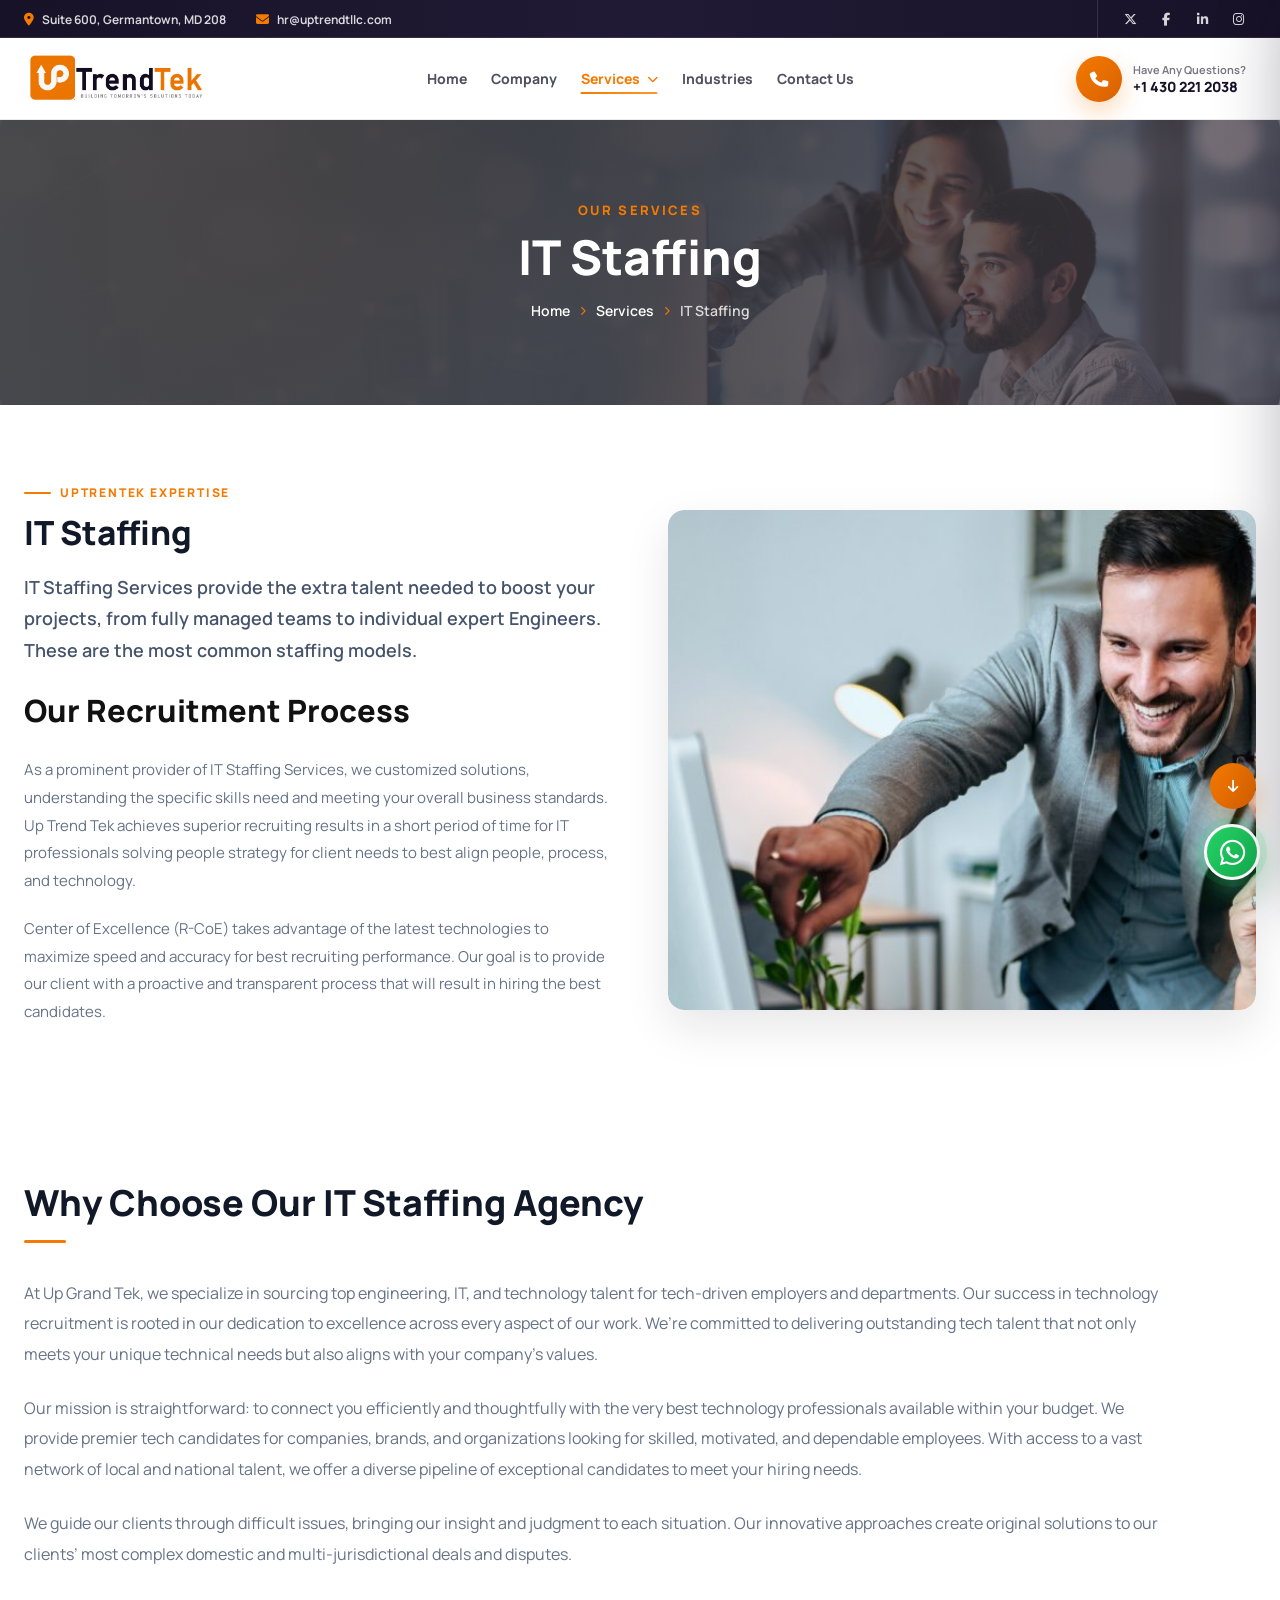
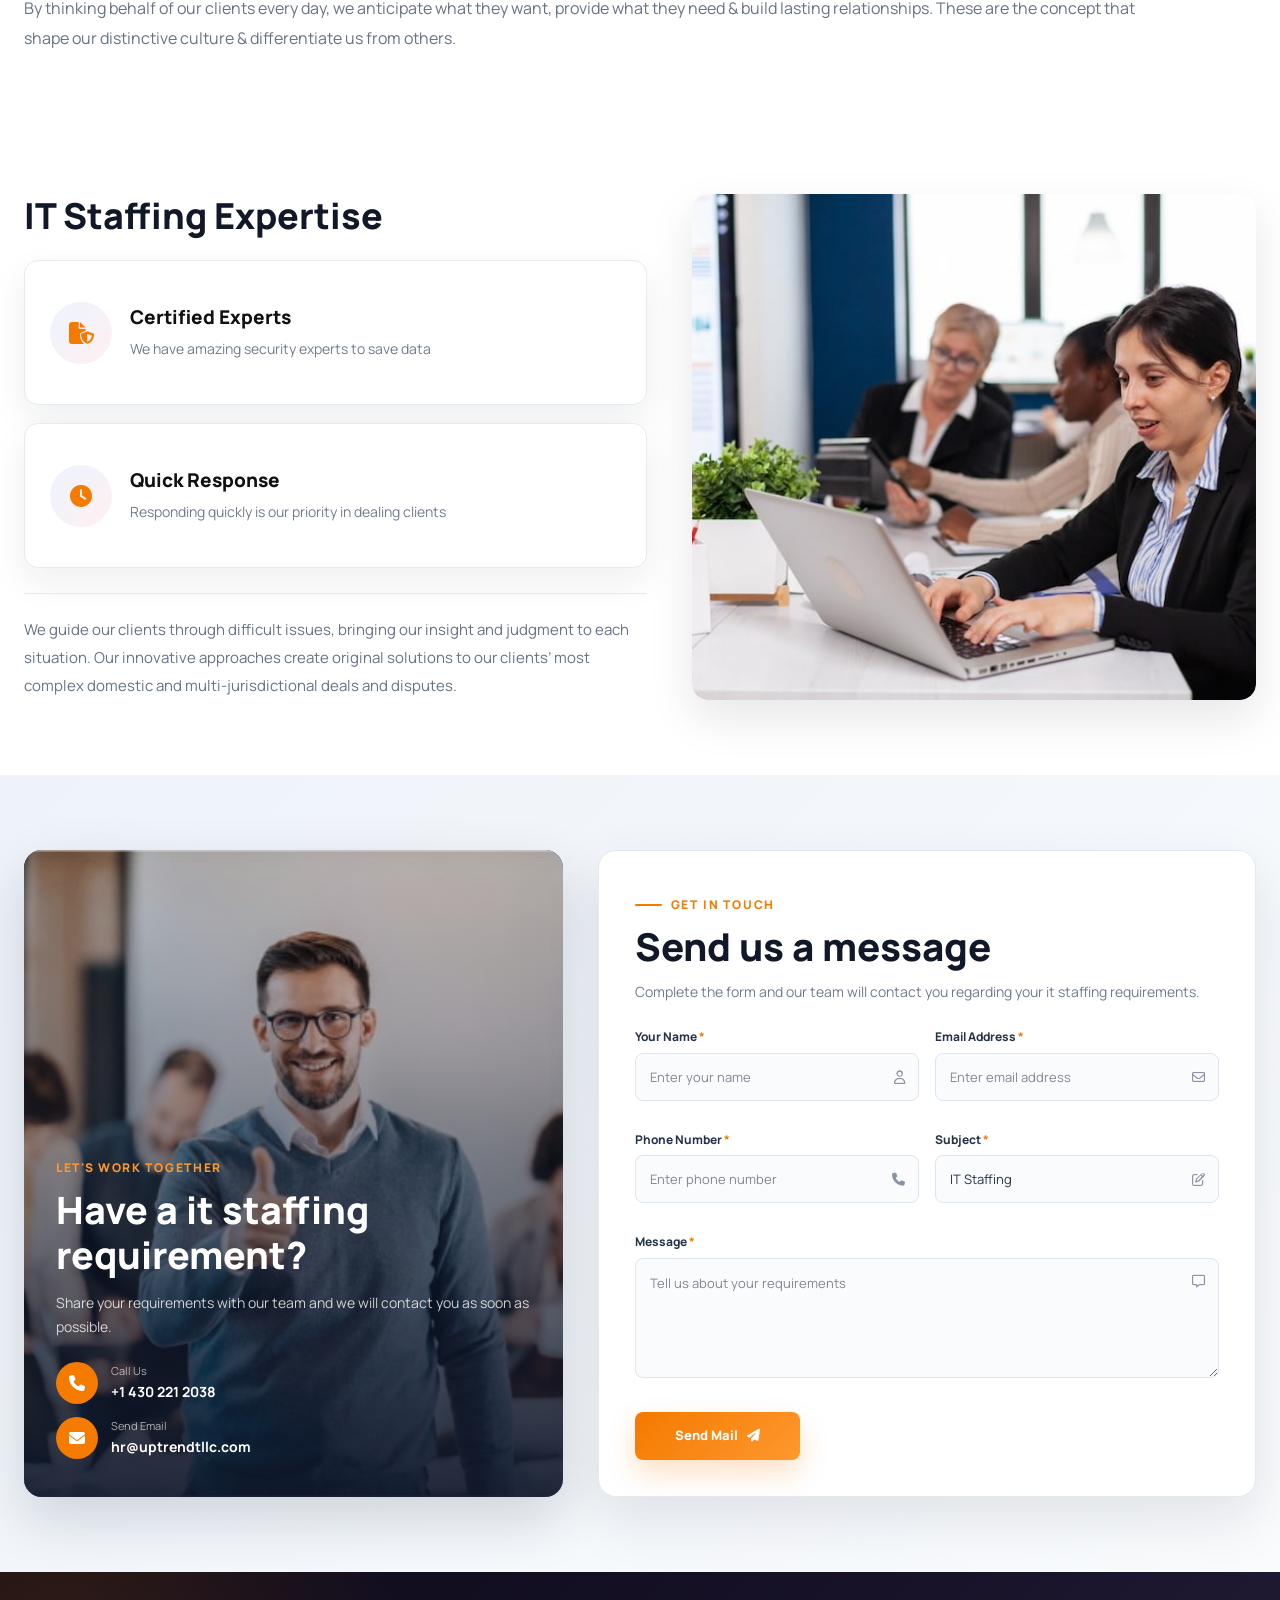
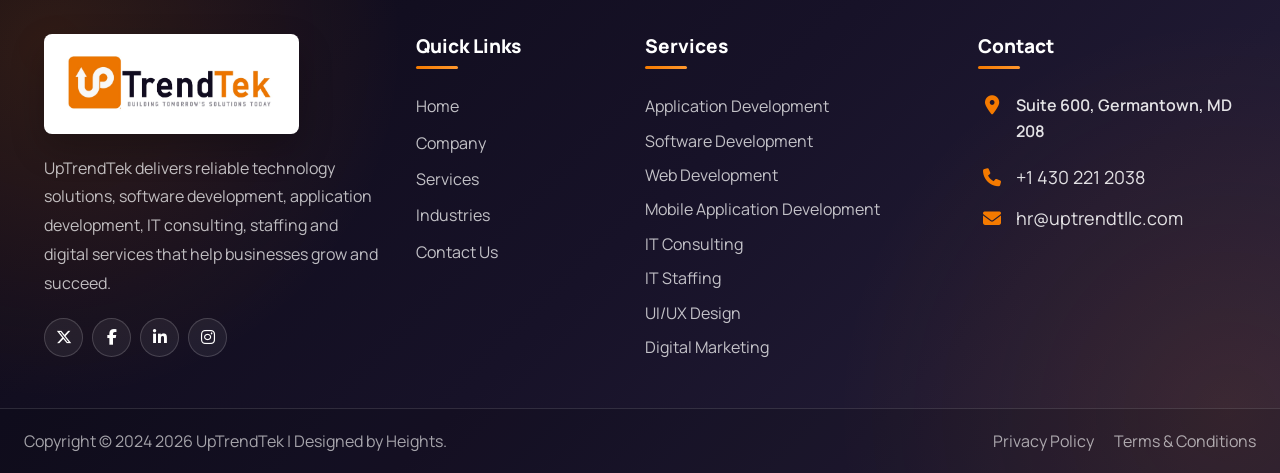
<file: it-staffing.html>
<!DOCTYPE html>
<html lang="en">

<head>
  <meta charset="UTF-8">

  <meta
    name="viewport"
    content="width=device-width, initial-scale=1.0"
  >

  <title>IT Staffing | UpTrendTek</title>

  <link
    rel="icon"
    type="image/jpg"
    sizes="32x32"
    href="assets/logo1.jpg"
  >

  <link
    rel="preconnect"
    href="https://fonts.googleapis.com"
  >

  <link
    rel="preconnect"
    href="https://fonts.gstatic.com"
    crossorigin
  >

  <link
    href="https://fonts.googleapis.com/css2?family=Manrope:wght@400;500;600;700;800&display=swap"
    rel="stylesheet"
  >

  <link
    rel="stylesheet"
    href="https://cdnjs.cloudflare.com/ajax/libs/font-awesome/6.6.0/css/all.min.css"
  >

  <link
    rel="stylesheet"
    href="css/common.css"
  >

  <link
    rel="stylesheet"
    href="css/header-footer.css"
  >

  <link
    rel="stylesheet"
    href="css/service-detail.css"
  >
</head>

<body data-service="it-staffing">

  <div id="shared-header"></div>

  <main
    class="site-main service-detail-page"
    id="serviceDetailRoot"
  ></main>

  <div id="shared-footer"></div>

  <script src="js/shared.js"></script>
  <script src="js/services-data.js"></script>
  <script src="js/service-detail.js"></script>

</body>
</html>
</file>
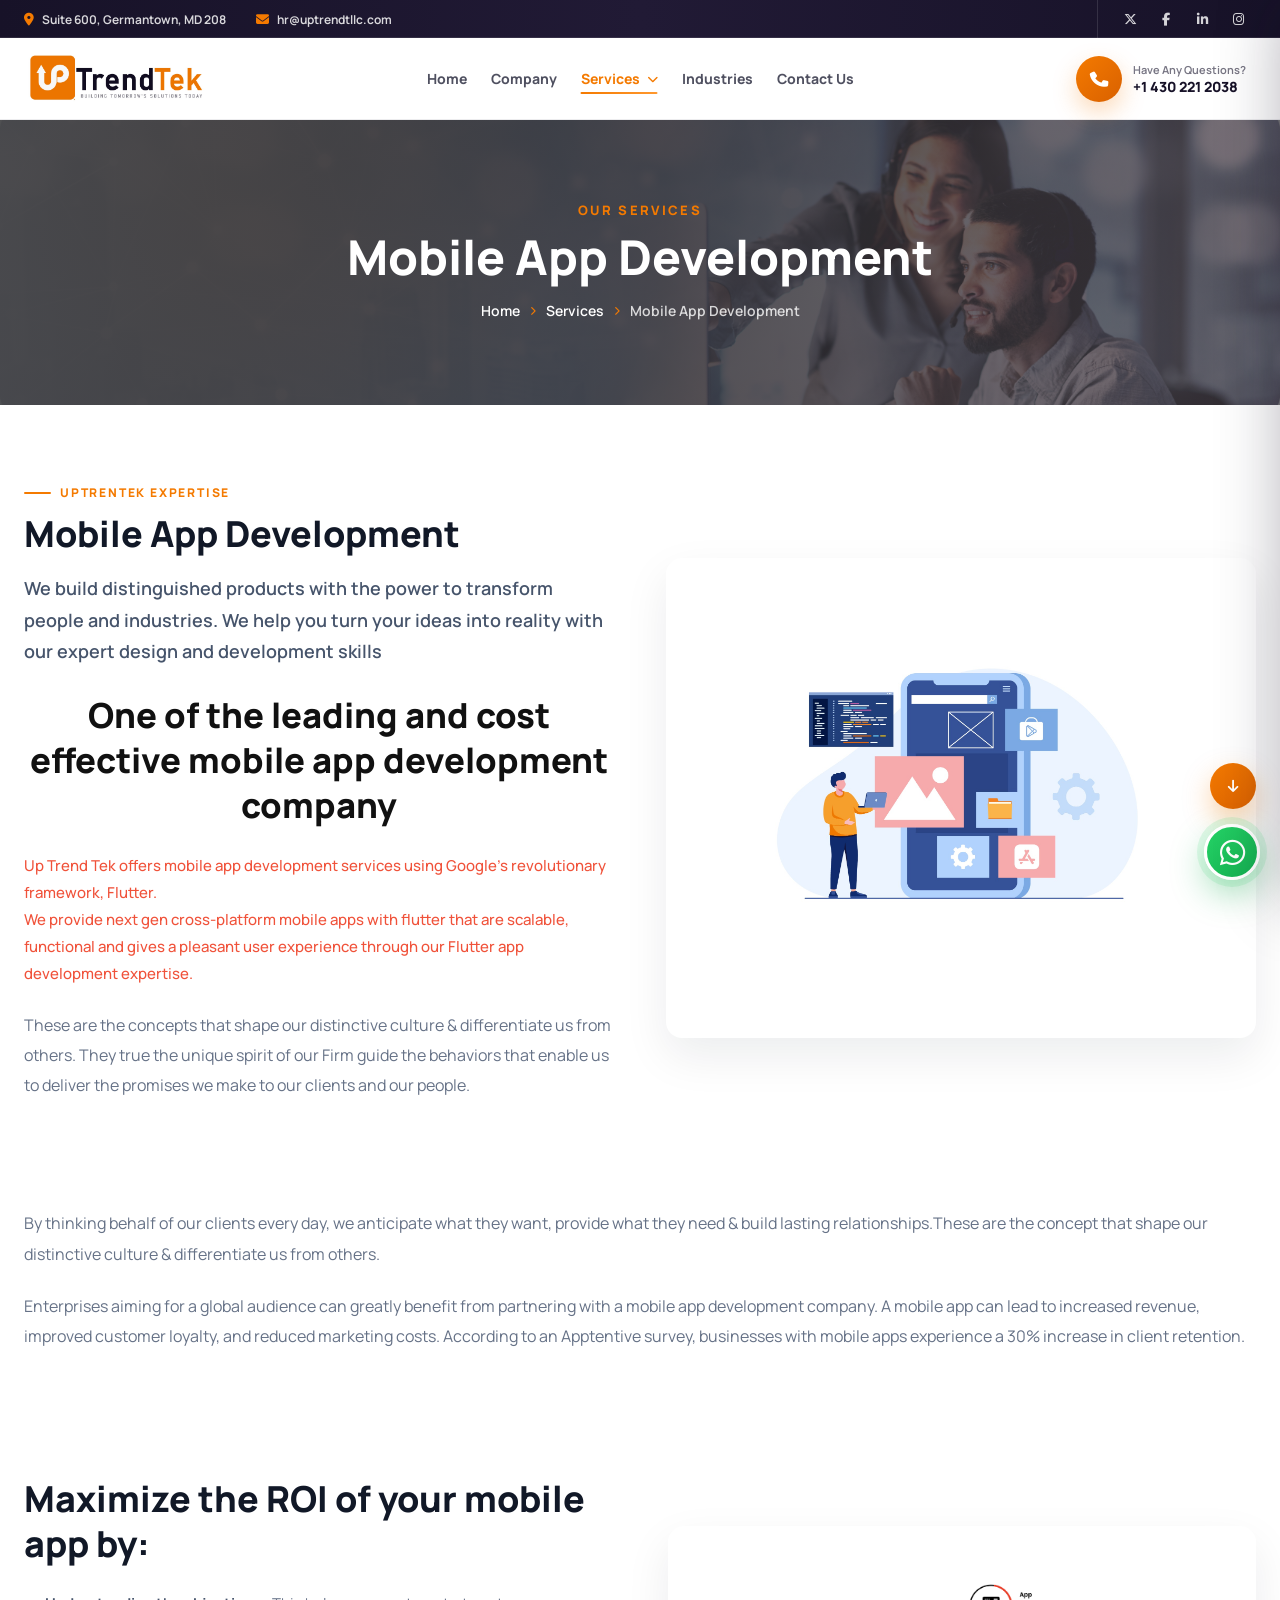
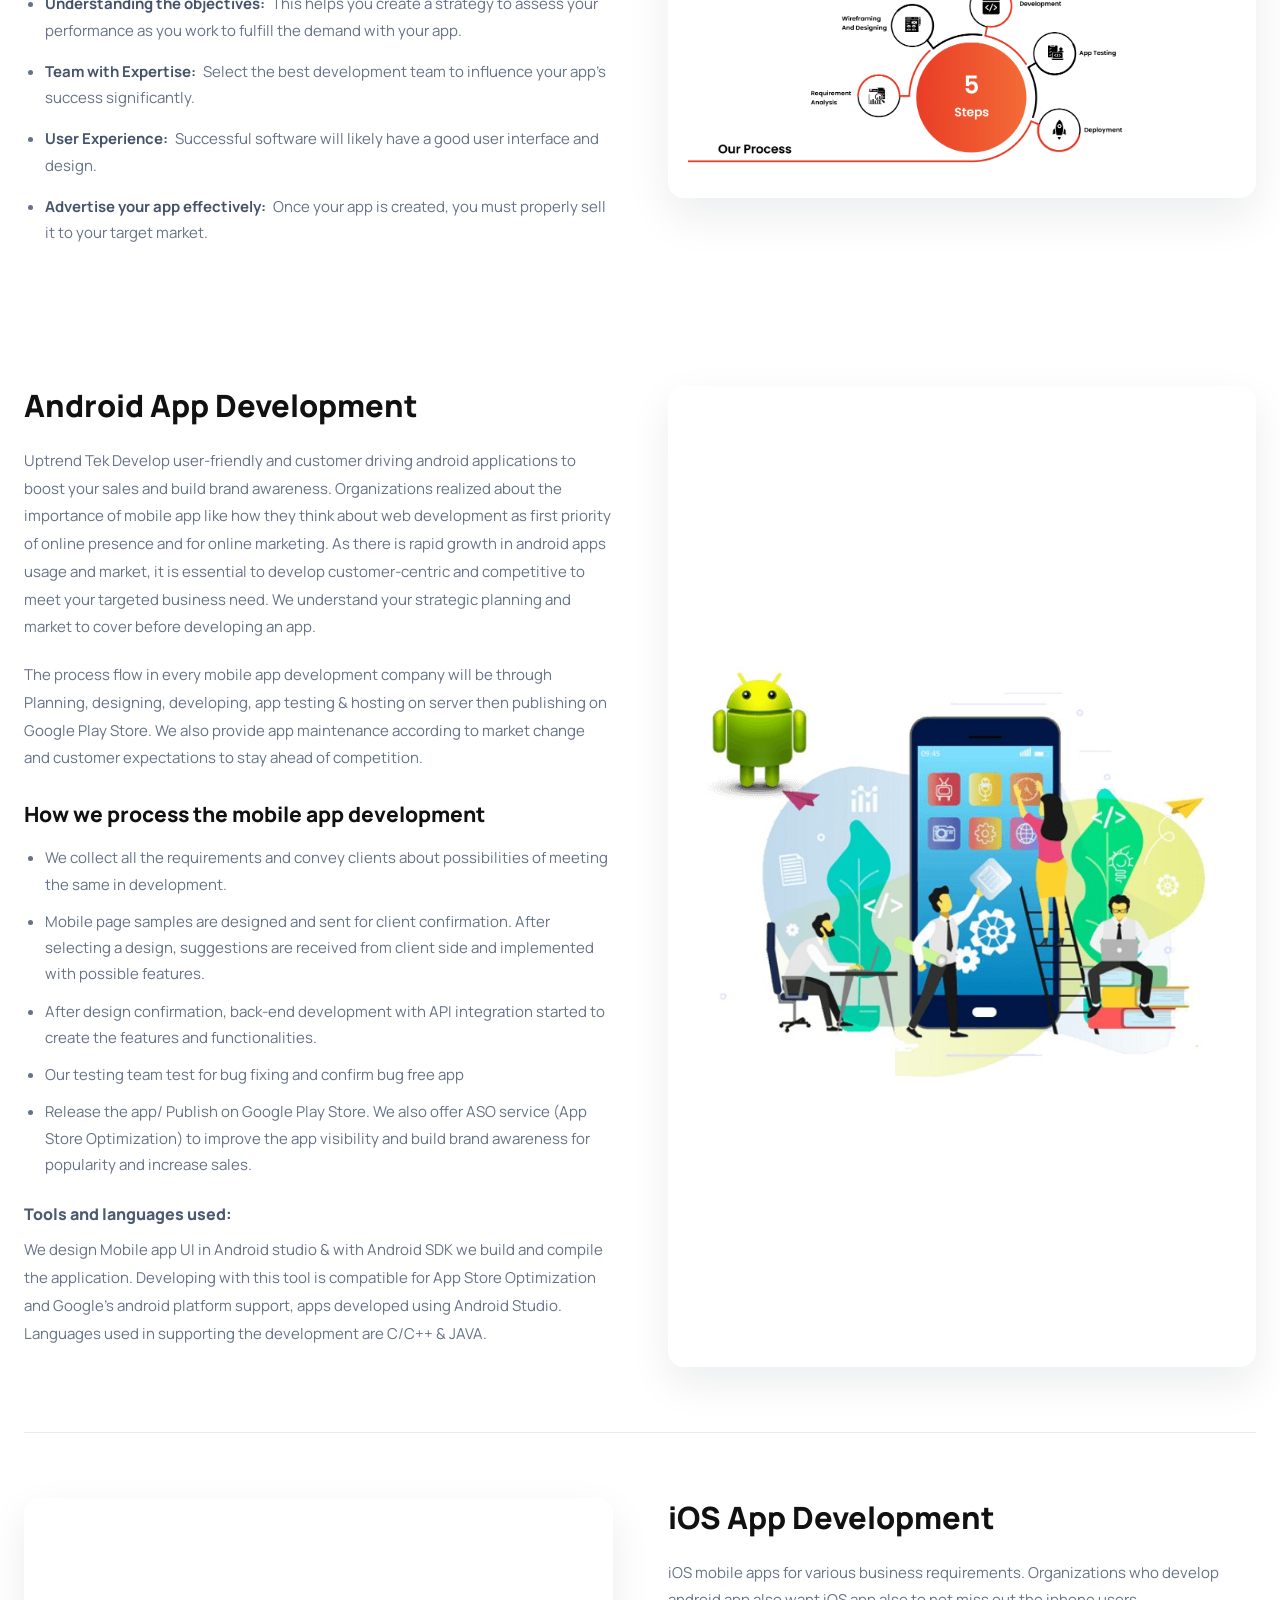
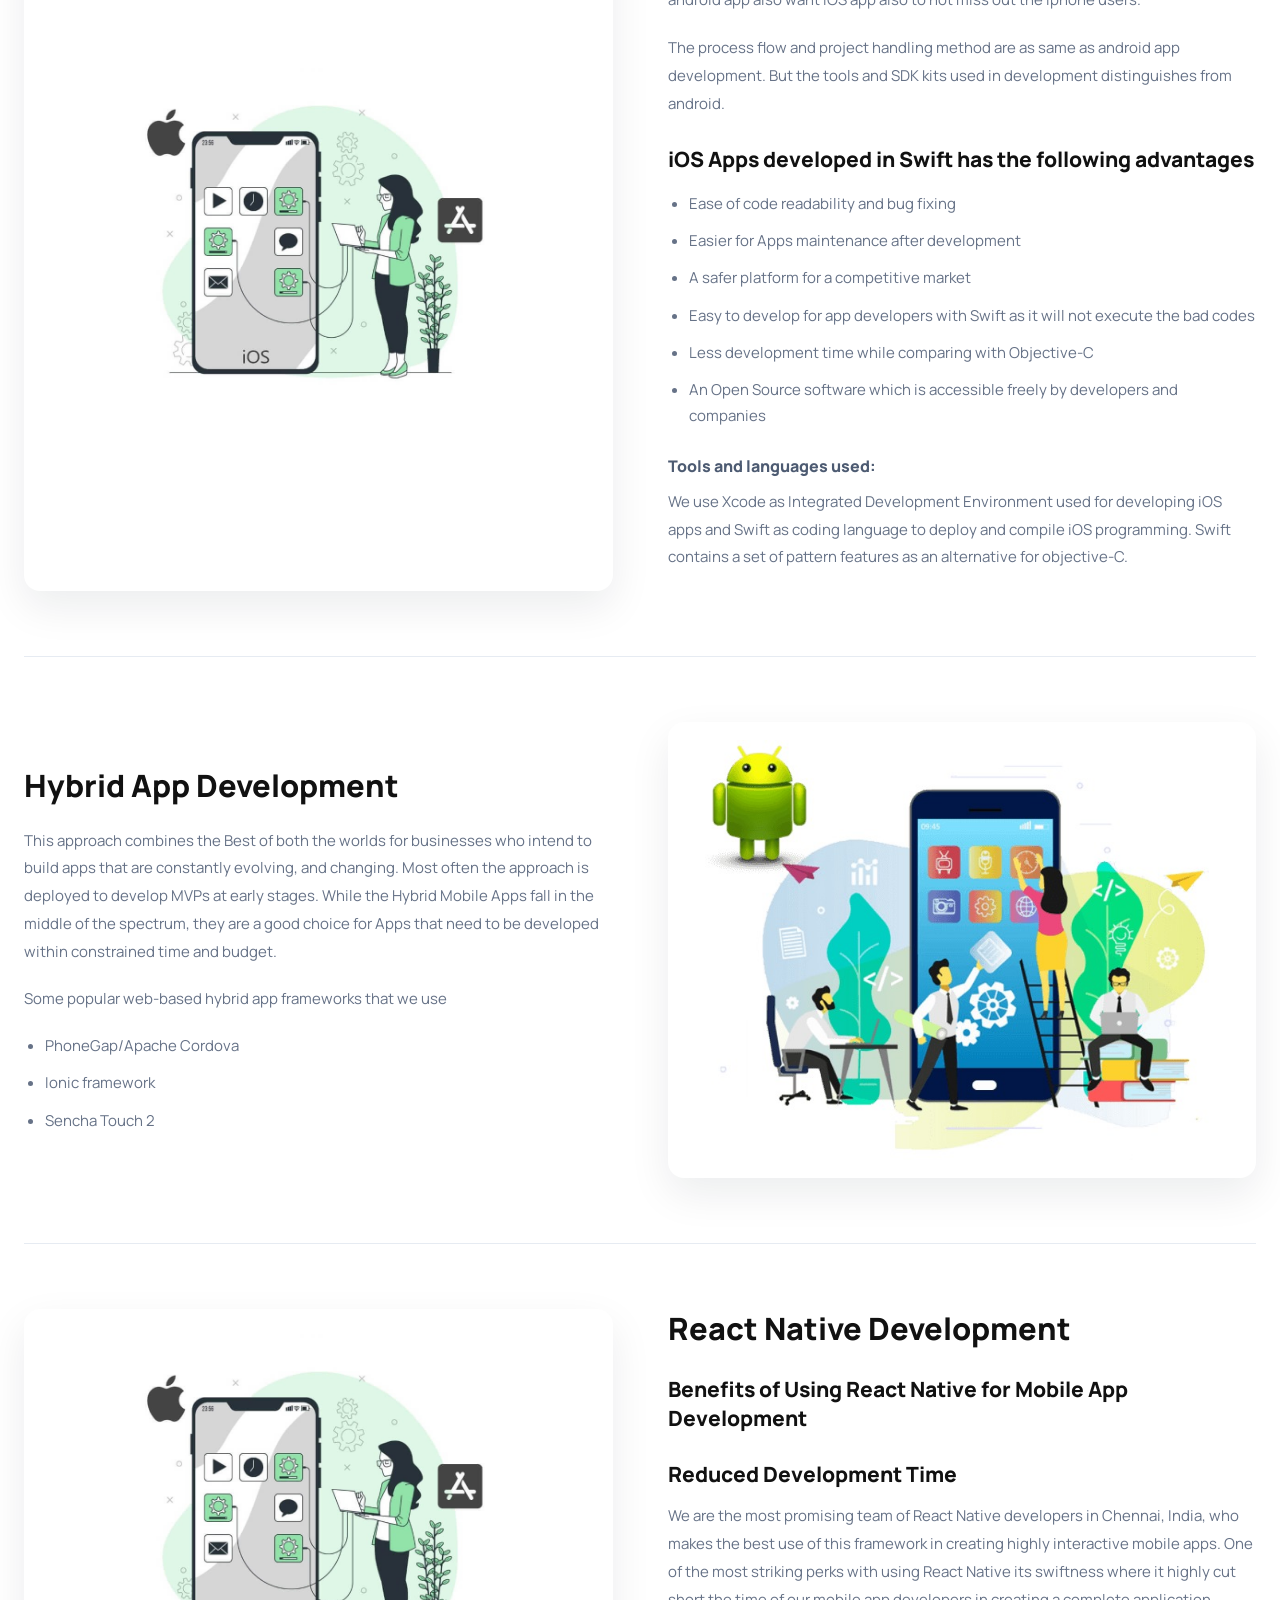
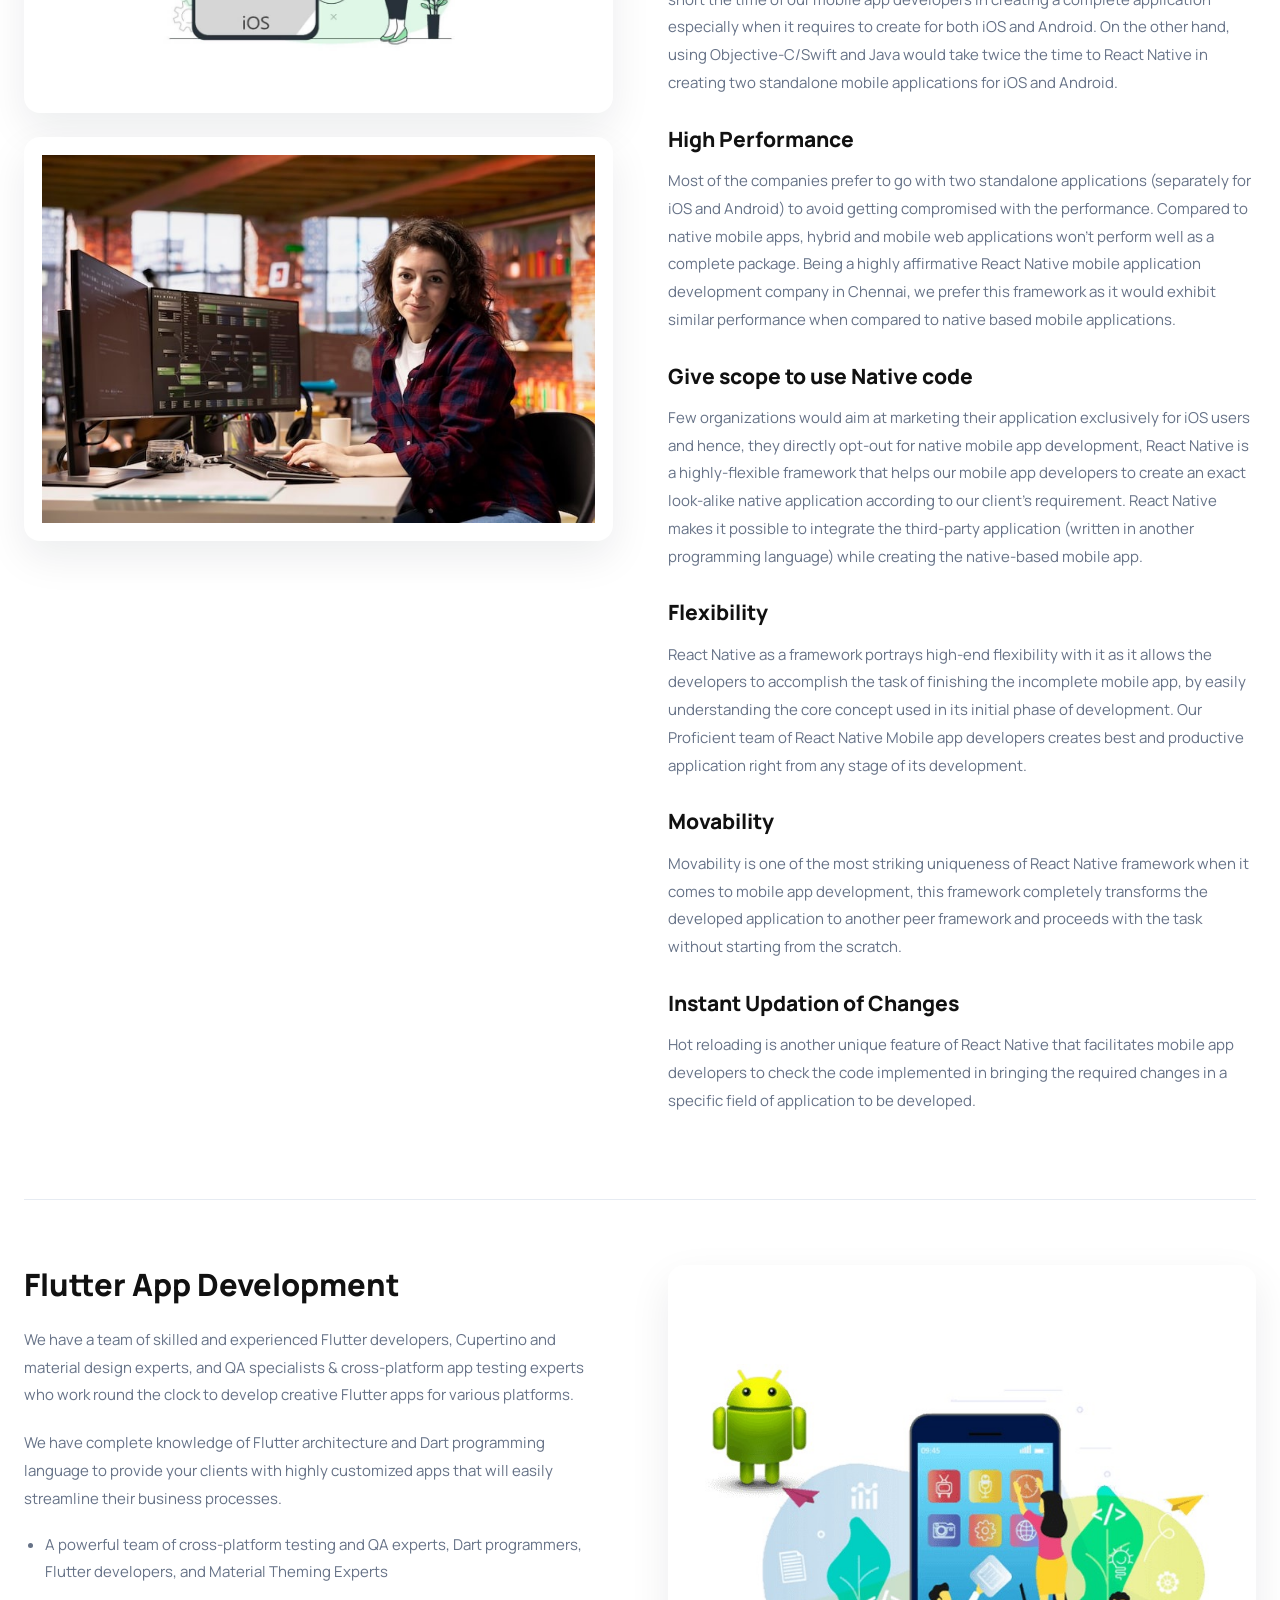
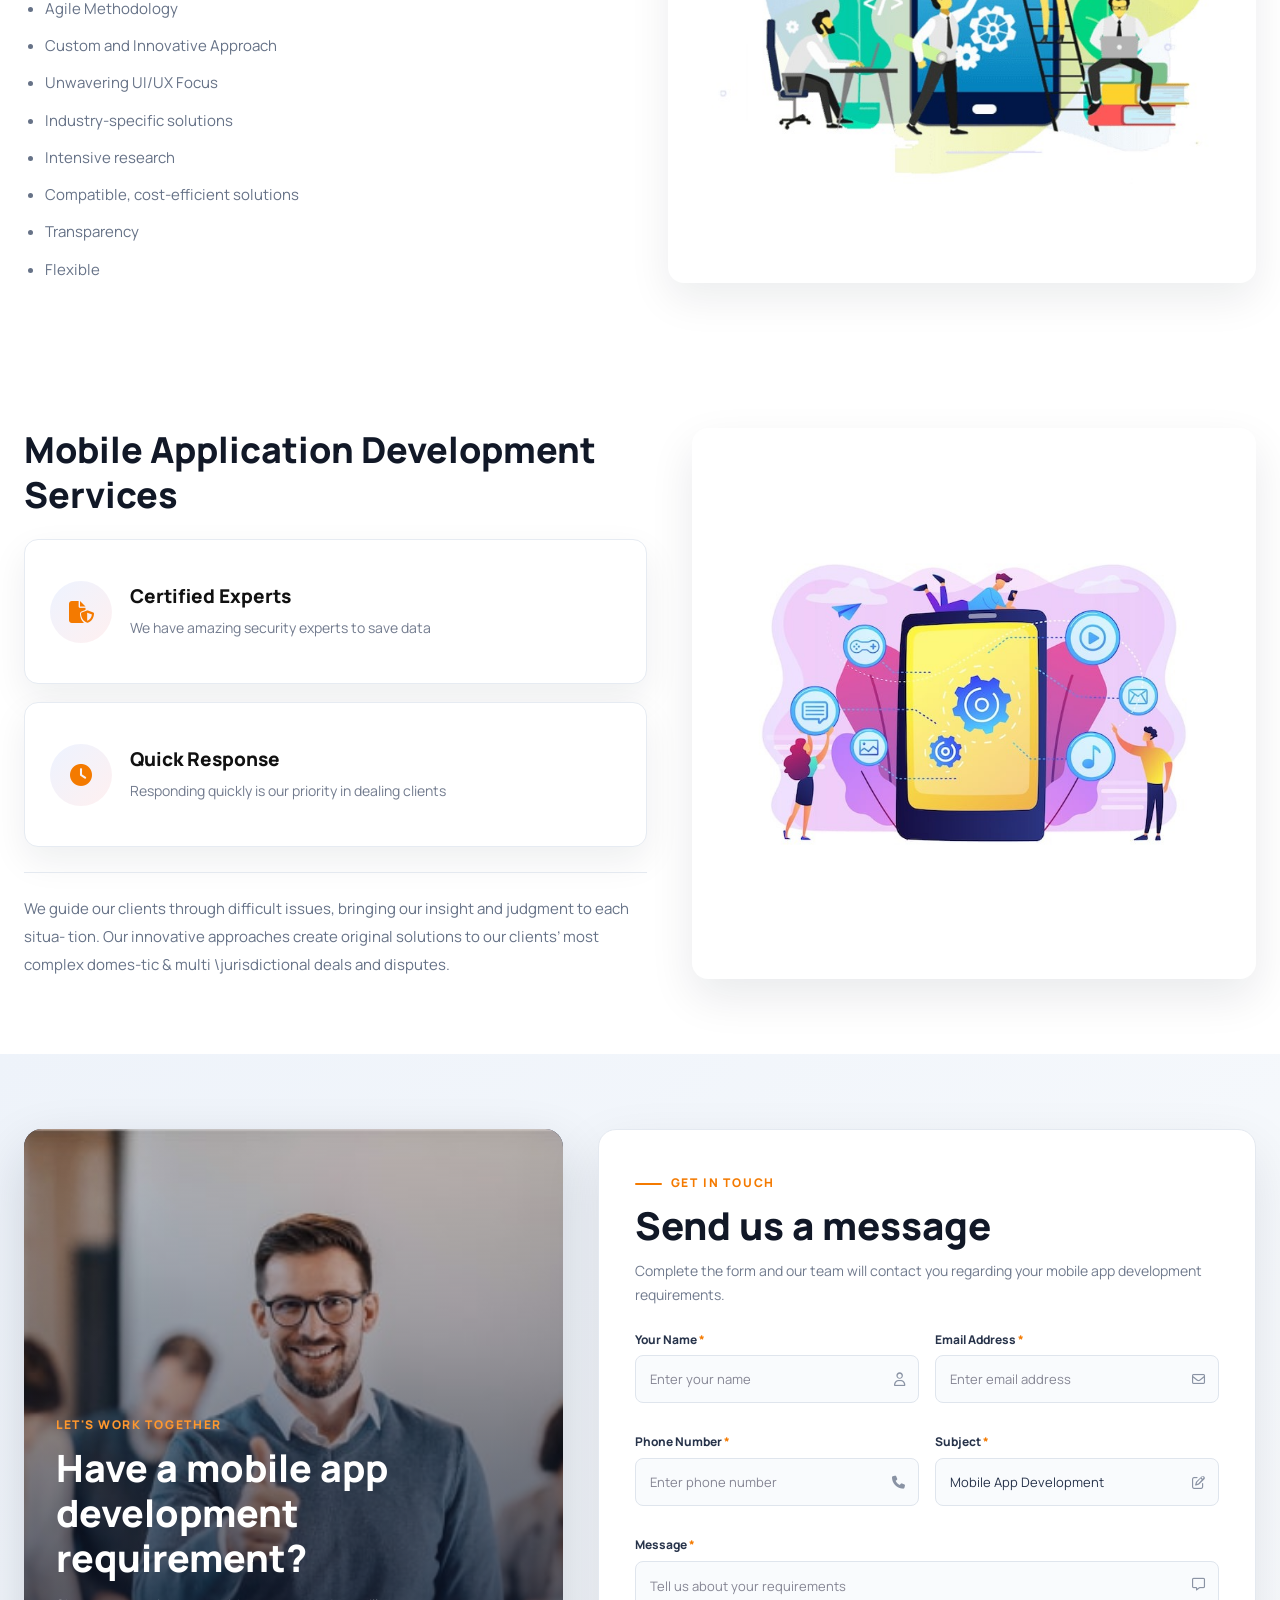
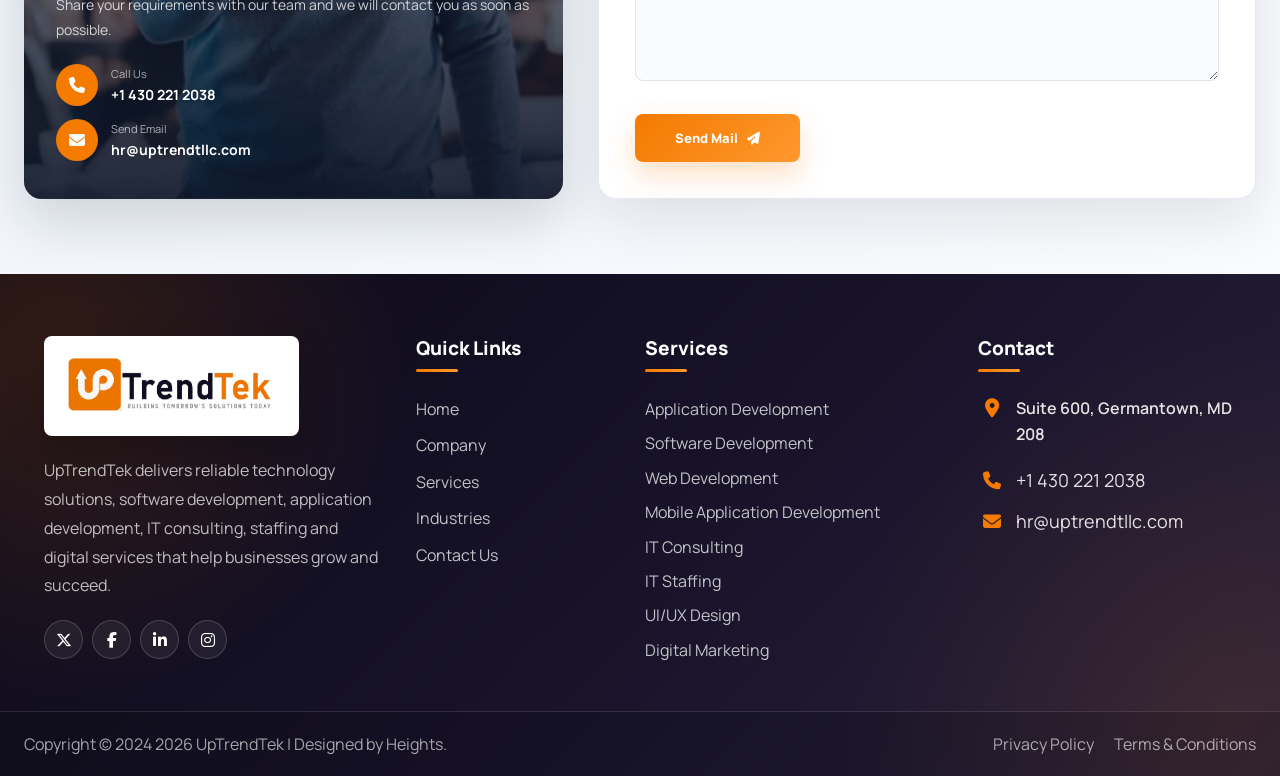
<file: mobile-application-development.html>
<!DOCTYPE html>
<html lang="en">

<head>
  <meta charset="UTF-8">

  <meta
    name="viewport"
    content="width=device-width, initial-scale=1.0"
  >

  <title>Mobile Application Development | UpTrendTek</title>
  <link
    rel="icon"
    type="image/jpg"
    sizes="32x32"
    href="assets/logo1.jpg"
  >

  <link
    rel="preconnect"
    href="https://fonts.googleapis.com"
  >

  <link
    rel="preconnect"
    href="https://fonts.gstatic.com"
    crossorigin
  >

  <link
    href="https://fonts.googleapis.com/css2?family=Manrope:wght@400;500;600;700;800&display=swap"
    rel="stylesheet"
  >

  <link
    rel="stylesheet"
    href="https://cdnjs.cloudflare.com/ajax/libs/font-awesome/6.6.0/css/all.min.css"
  >

  <link
    rel="stylesheet"
    href="css/common.css"
  >

  <link
    rel="stylesheet"
    href="css/header-footer.css"
  >

  <link
    rel="stylesheet"
    href="css/service-detail.css"
  >
</head>

<body data-service="mobile-application-development">

  <div id="shared-header"></div>

  <main
    class="site-main service-detail-page"
    id="serviceDetailRoot"
  ></main>

  <div id="shared-footer"></div>

  <script src="js/shared.js"></script>
  <script src="js/services-data.js"></script>
  <script src="js/service-detail.js"></script>

</body>
</html>
</file>
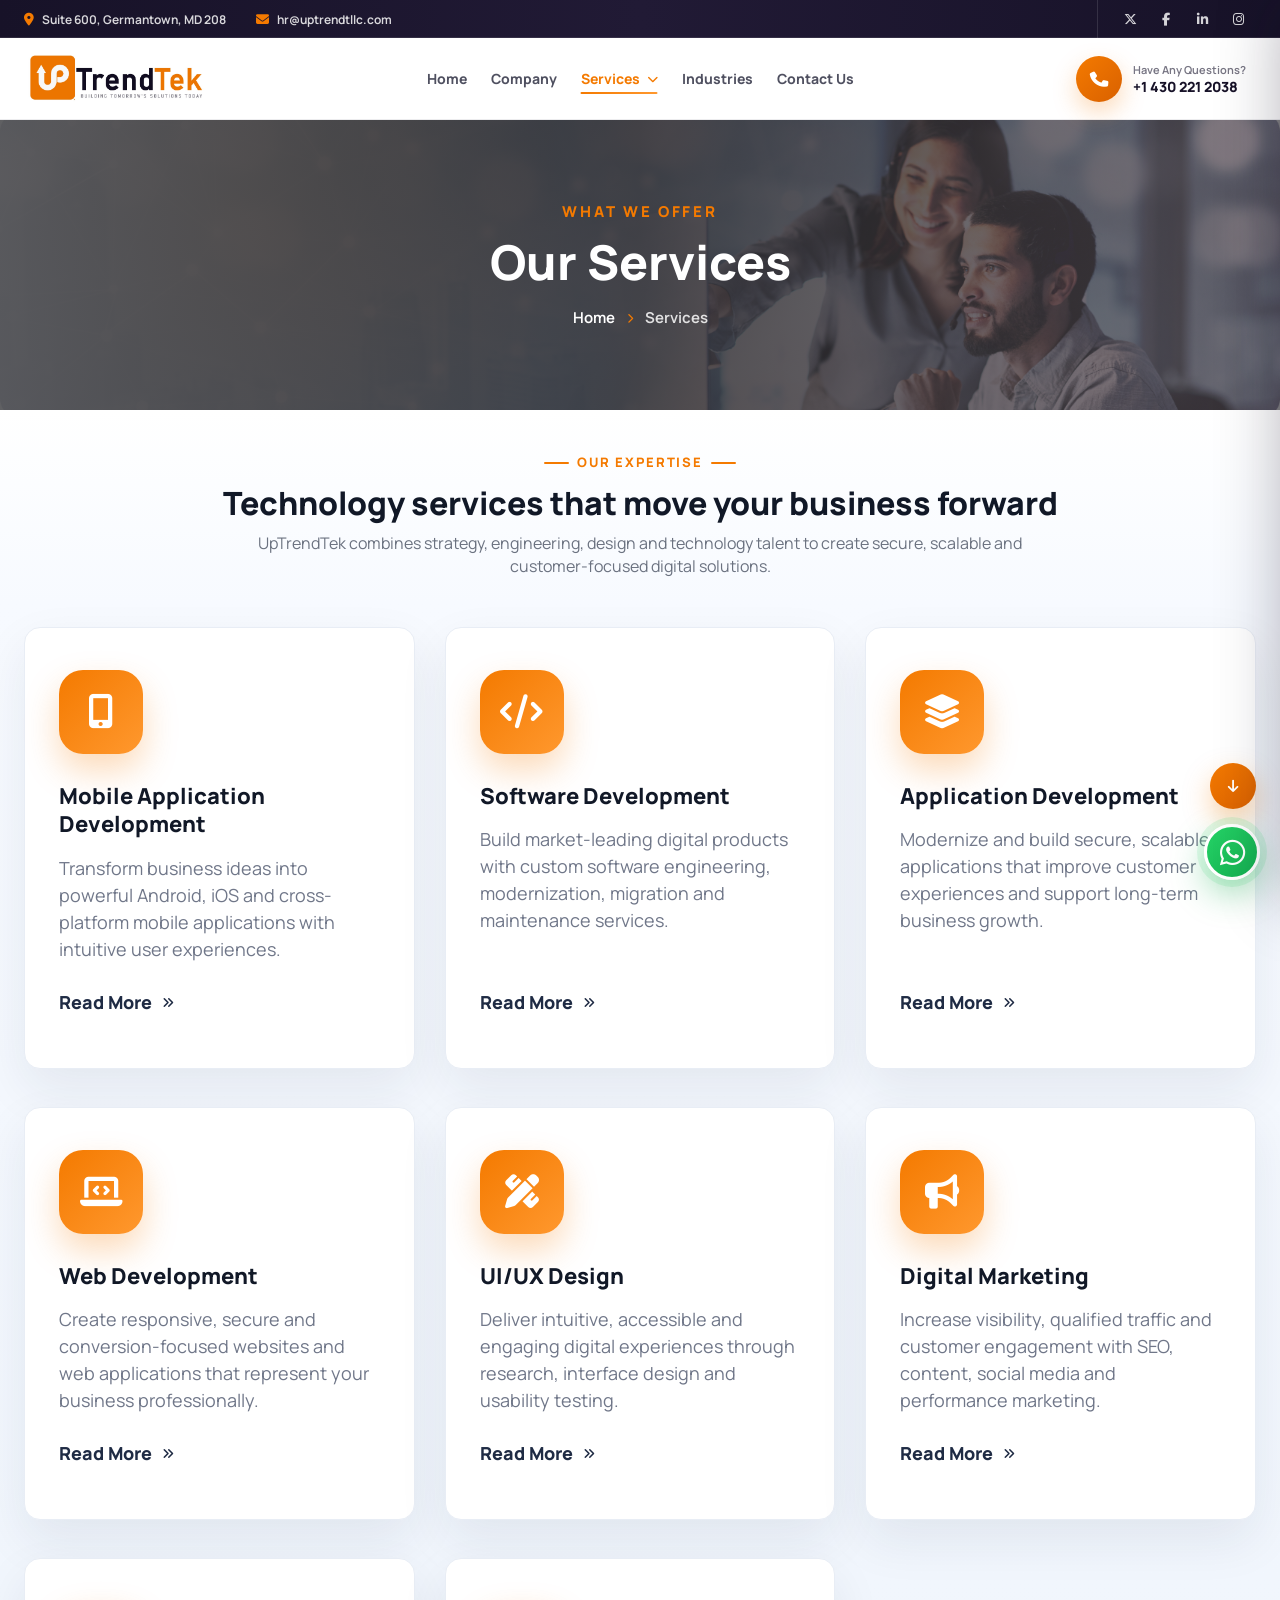
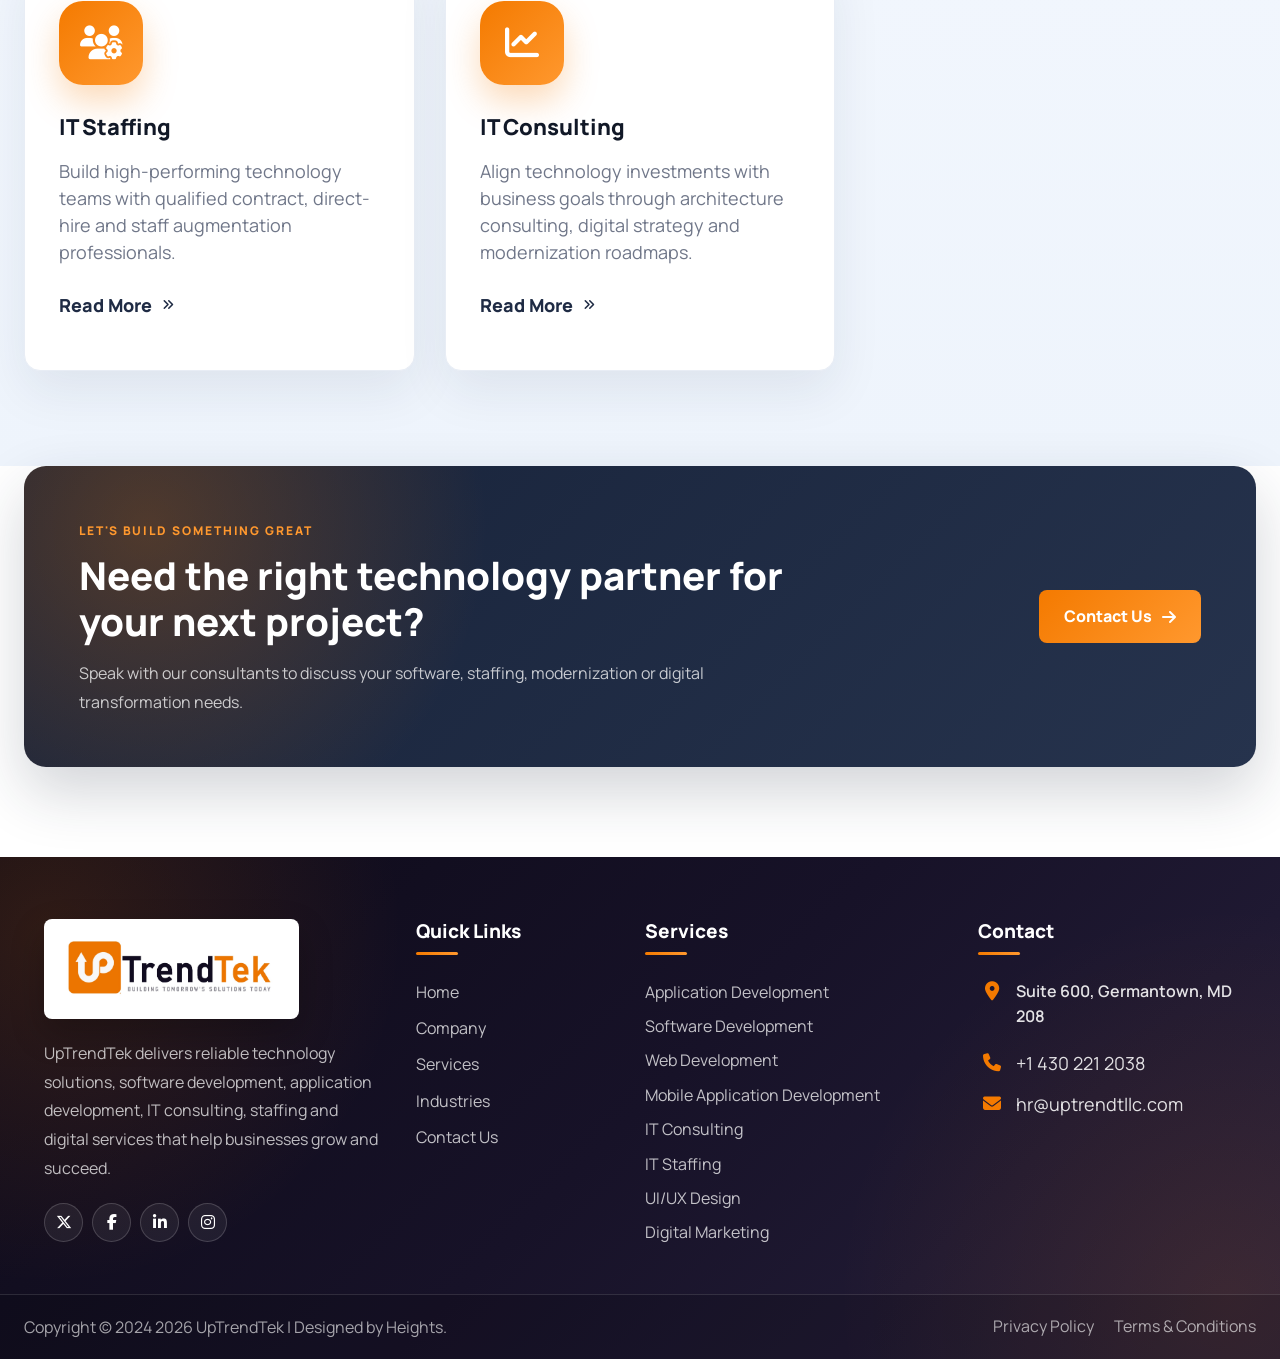
<file: services.html>
<!DOCTYPE html>
<html lang="en">

<head>
  <meta charset="UTF-8">

  <meta
    name="viewport"
    content="width=device-width, initial-scale=1.0"
  >

  <meta
    name="description"
    content="Explore UpTrendTek application development, software development, web development, mobile development, consulting, staffing, UI UX and digital marketing services."
  >

  <title>Services | UpTrendTek</title>

   <link
    rel="icon"
    type="image/jpg"
    sizes="32x32"
    href="assets/logo1.jpg"
  >

  <link
    rel="preconnect"
    href="https://fonts.googleapis.com"
  >

  <link
    rel="preconnect"
    href="https://fonts.gstatic.com"
    crossorigin
  >

  <link
    href="https://fonts.googleapis.com/css2?family=Manrope:wght@400;500;600;700;800&display=swap"
    rel="stylesheet"
  >

  <link
    rel="stylesheet"
    href="https://cdnjs.cloudflare.com/ajax/libs/font-awesome/6.6.0/css/all.min.css"
  >

  <link
    rel="stylesheet"
    href="css/common.css"
  >

  <link
    rel="stylesheet"
    href="css/header-footer.css"
  >

  <link
    rel="stylesheet"
    href="css/services.css"
  >
</head>

<body>

  <a
    class="skip-link"
    href="#mainContent"
  >
    Skip to main content
  </a>

  <div id="shared-header"></div>

  <main
    class="site-main services-page"
    id="mainContent"
  >

    <!-- SERVICES BANNER -->

    <section class="services-banner">

      <div class="services-banner-overlay"></div>

      <div class="container services-banner-content">

        <span class="services-banner-subtitle">
          WHAT WE OFFER
        </span>

        <h1>
          Our Services
        </h1>

        <nav
          class="services-breadcrumb"
          aria-label="Breadcrumb"
        >
          <a href="index.html">
            Home
          </a>

          <i class="fa-solid fa-chevron-right"></i>

          <span aria-current="page">
            Services
          </span>
        </nav>

      </div>

    </section>

    <!-- SERVICES INTRO -->

    <section class="services-intro">

      <div class="container">

        <div class="services-section-heading reveal">

          <span class="services-small-title">
            OUR EXPERTISE
          </span>

          <h2>
            Technology services that move your business forward
          </h2>

          <p>
            UpTrendTek combines strategy, engineering, design and
            technology talent to create secure, scalable and
            customer-focused digital solutions.
          </p>

        </div>

      </div>

    </section>

    <!-- DYNAMIC SERVICES GRID -->

    <section class="services-grid-section">

      <div class="container">

        <div
          class="services-grid"
          id="servicesGrid"
        ></div>

      </div>

    </section>

    <!-- CTA -->

    <section class="services-cta-section">

      <div class="container">

        <div class="services-cta-card reveal">

          <div class="services-cta-content">

            <span>
              LET'S BUILD SOMETHING GREAT
            </span>

            <h2>
              Need the right technology partner for your next project?
            </h2>

            <p>
              Speak with our consultants to discuss your software,
              staffing, modernization or digital transformation needs.
            </p>

          </div>

          <a
            href="contact.html"
            class="services-cta-button"
          >
            Contact Us

            <i class="fa-solid fa-arrow-right"></i>
          </a>

        </div>

      </div>

    </section>

  </main>

  <div id="shared-footer"></div>

  <script src="js/shared.js"></script>
  <script src="js/services.js"></script>

</body>
</html>
</file>
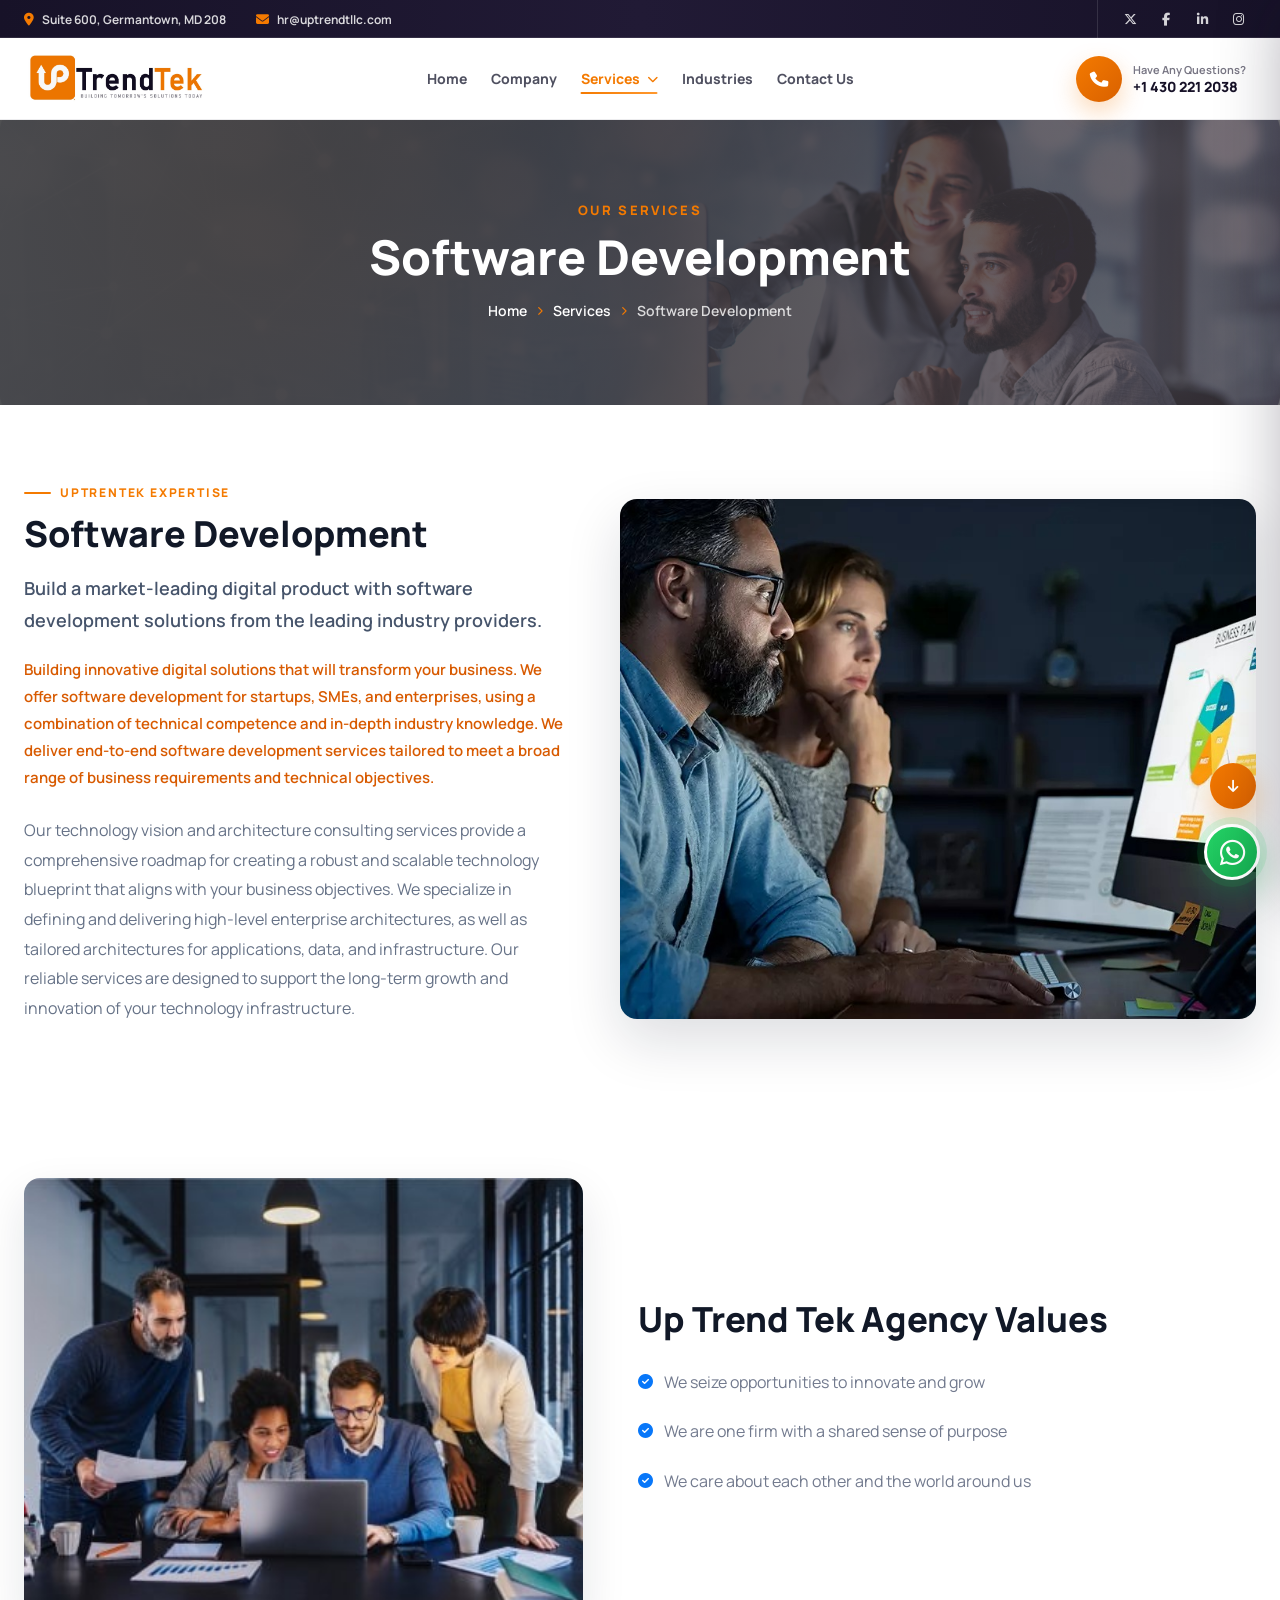
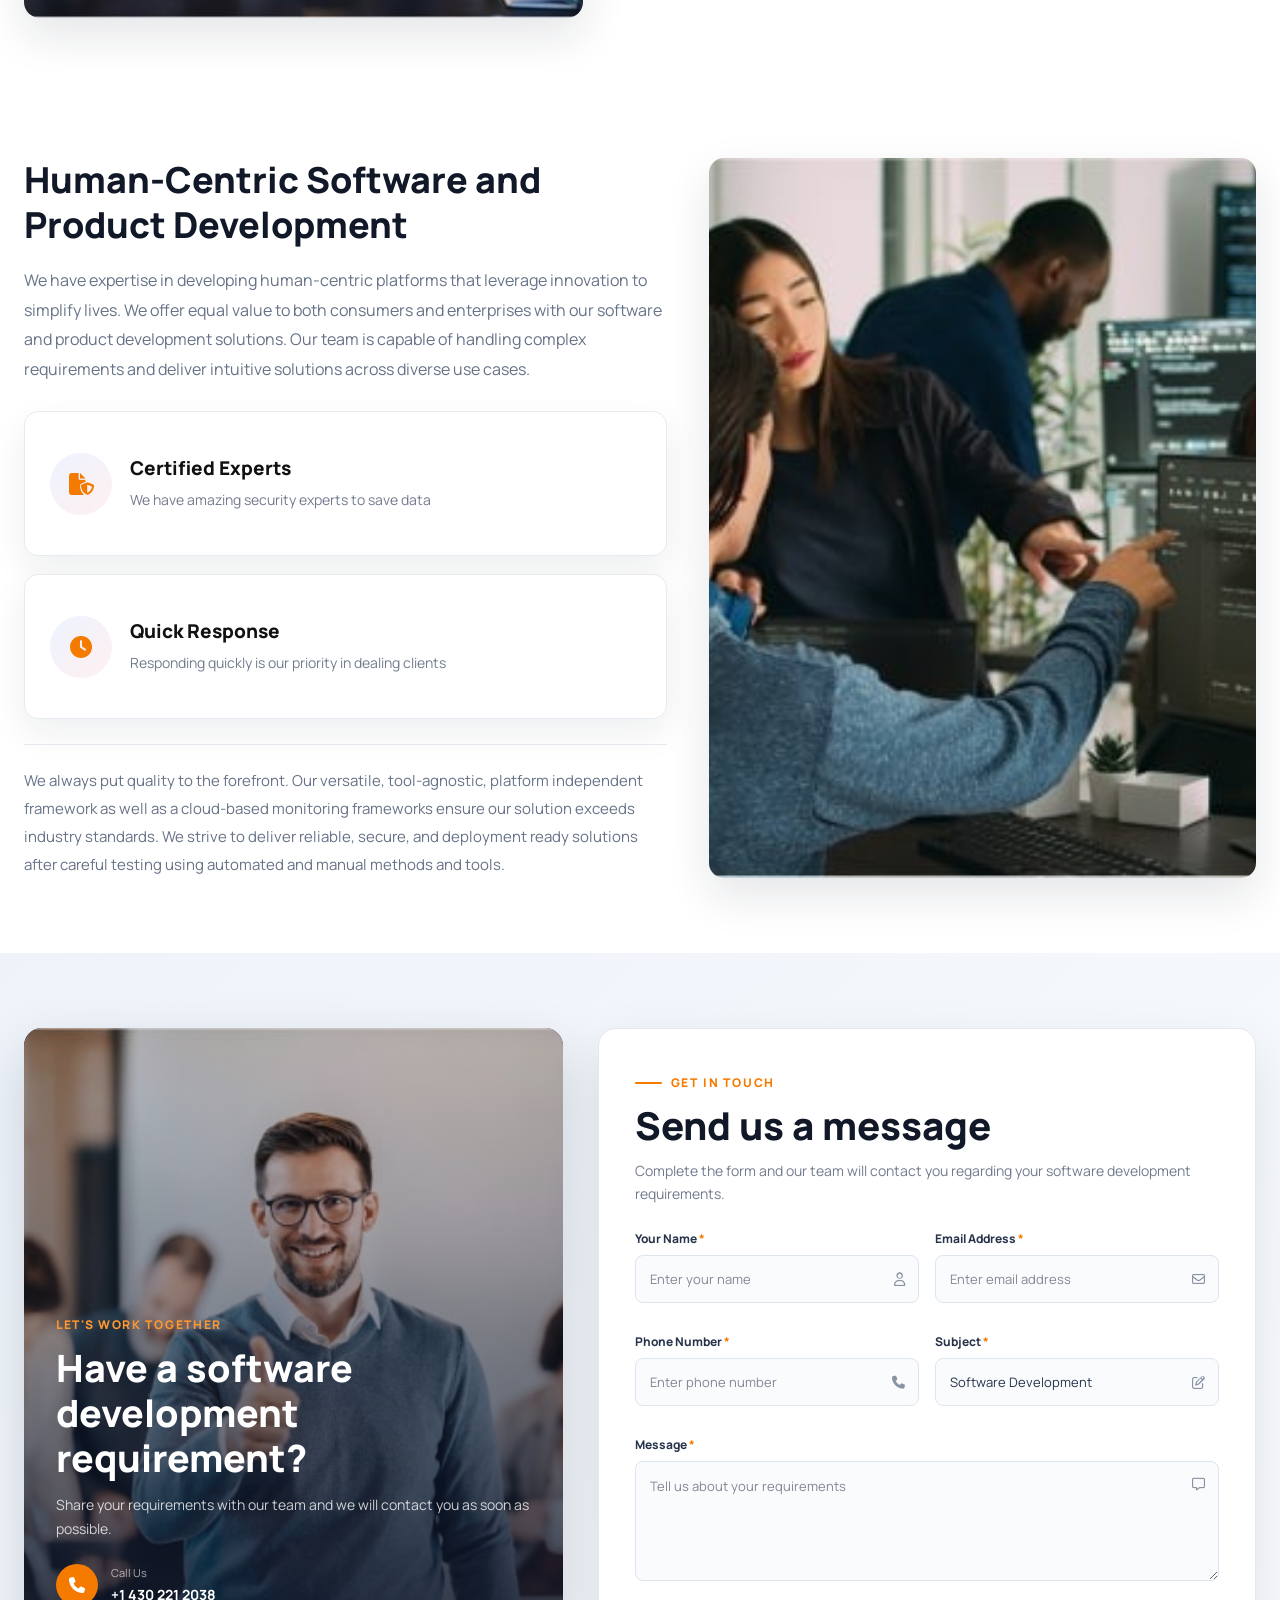
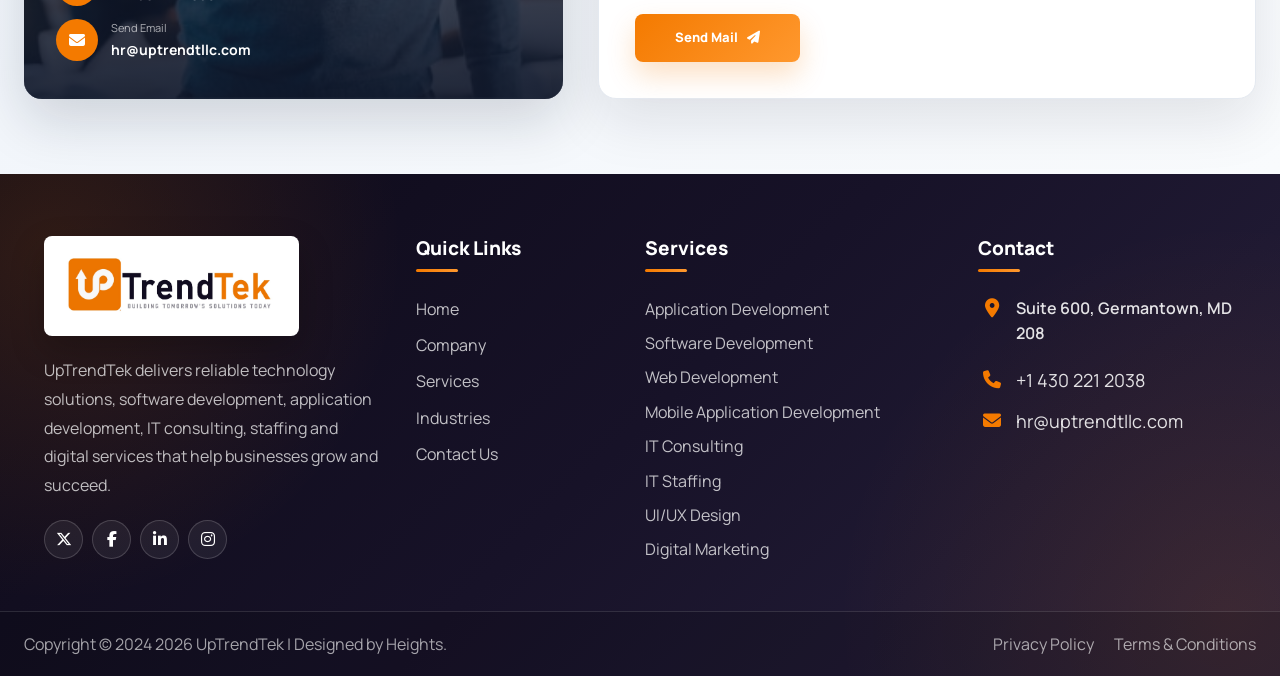
<file: software-development.html>
<!DOCTYPE html>
<html lang="en">

<head>
  <meta charset="UTF-8">

  <meta
    name="viewport"
    content="width=device-width, initial-scale=1.0"
  >

  <title>Software Development | UpTrendTek</title>

  <link
    rel="icon"
    type="image/jpg"
    sizes="32x32"
    href="assets/logo1.jpg"
  >

  <link
    rel="preconnect"
    href="https://fonts.googleapis.com"
  >

  <link
    rel="preconnect"
    href="https://fonts.gstatic.com"
    crossorigin
  >

  <link
    href="https://fonts.googleapis.com/css2?family=Manrope:wght@400;500;600;700;800&display=swap"
    rel="stylesheet"
  >

  <link
    rel="stylesheet"
    href="https://cdnjs.cloudflare.com/ajax/libs/font-awesome/6.6.0/css/all.min.css"
  >

  <link
    rel="stylesheet"
    href="css/common.css"
  >

  <link
    rel="stylesheet"
    href="css/header-footer.css"
  >

  <link
    rel="stylesheet"
    href="css/service-detail.css"
  >
</head>

<body data-service="software-development">

  <div id="shared-header"></div>

  <main
    class="site-main service-detail-page"
    id="serviceDetailRoot"
  ></main>

  <div id="shared-footer"></div>

  <script src="js/shared.js"></script>
  <script src="js/services-data.js"></script>
  <script src="js/service-detail.js"></script>

</body>
</html>
</file>
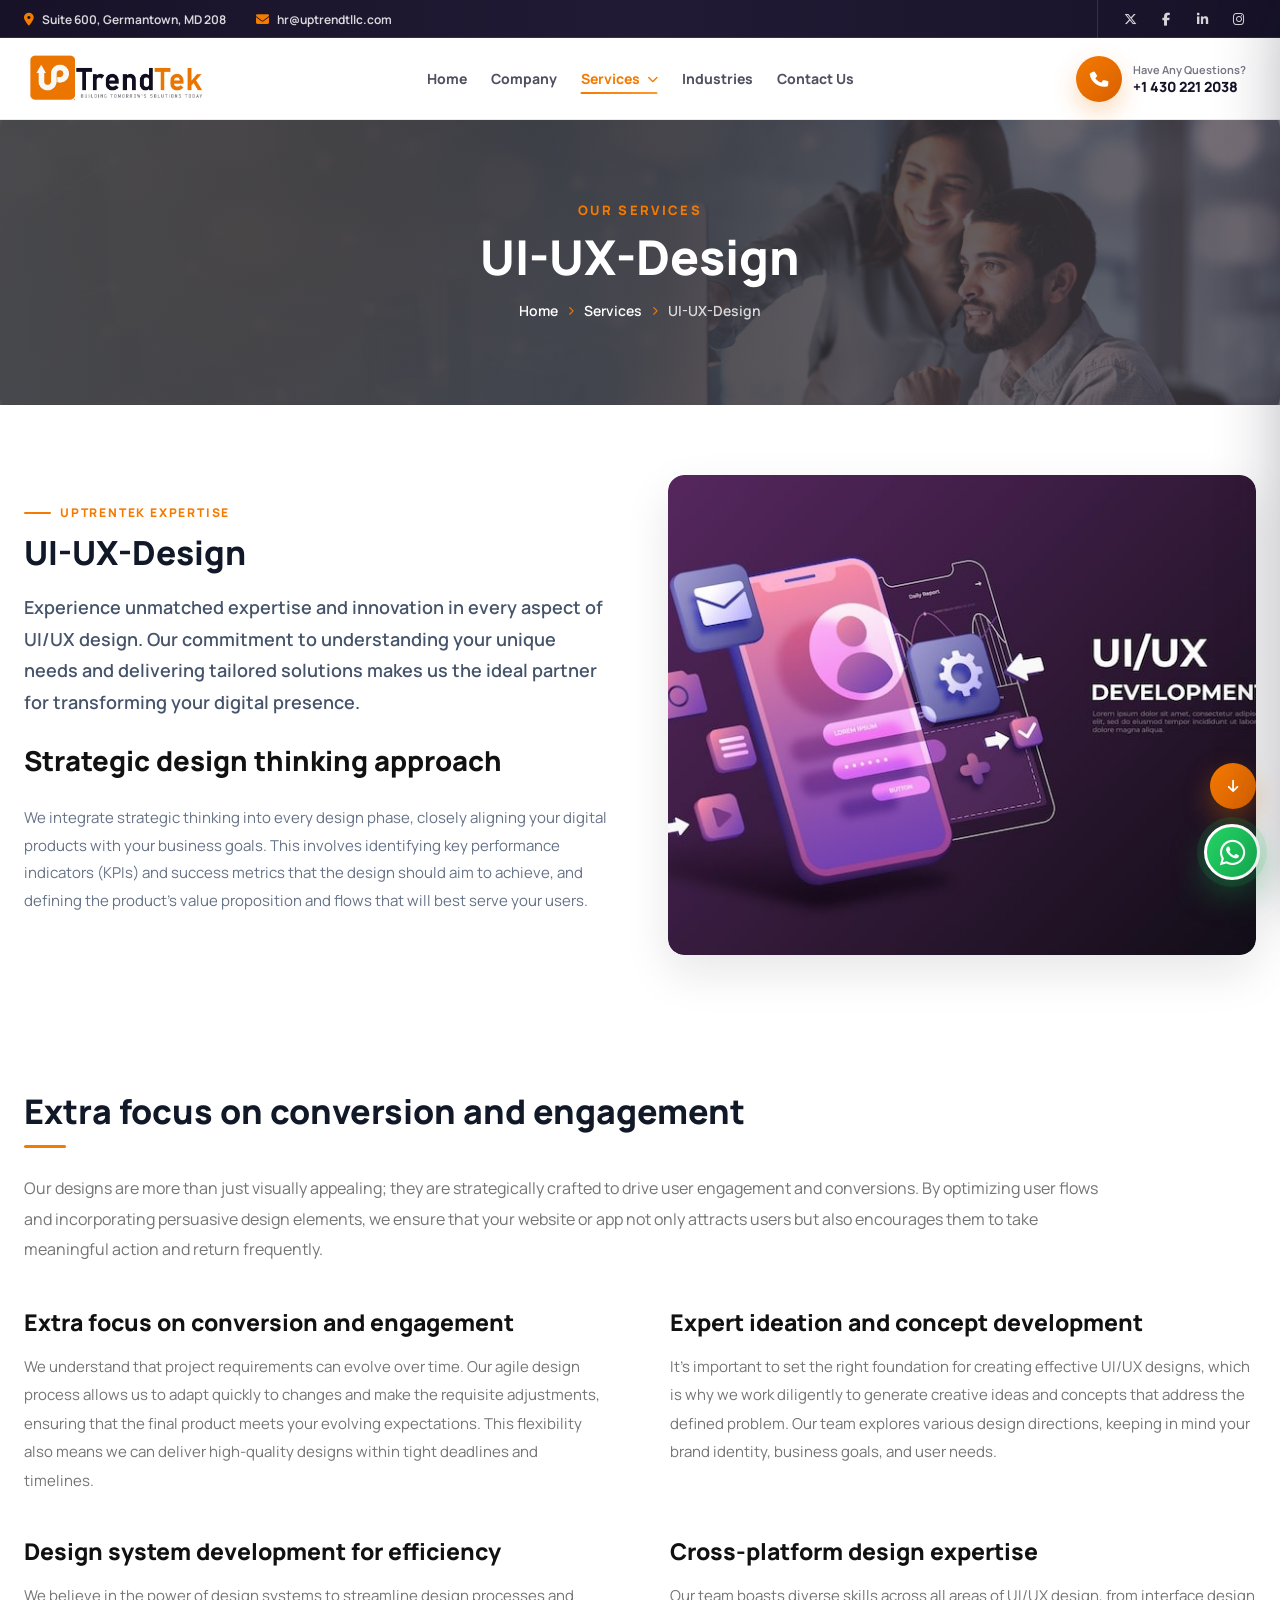
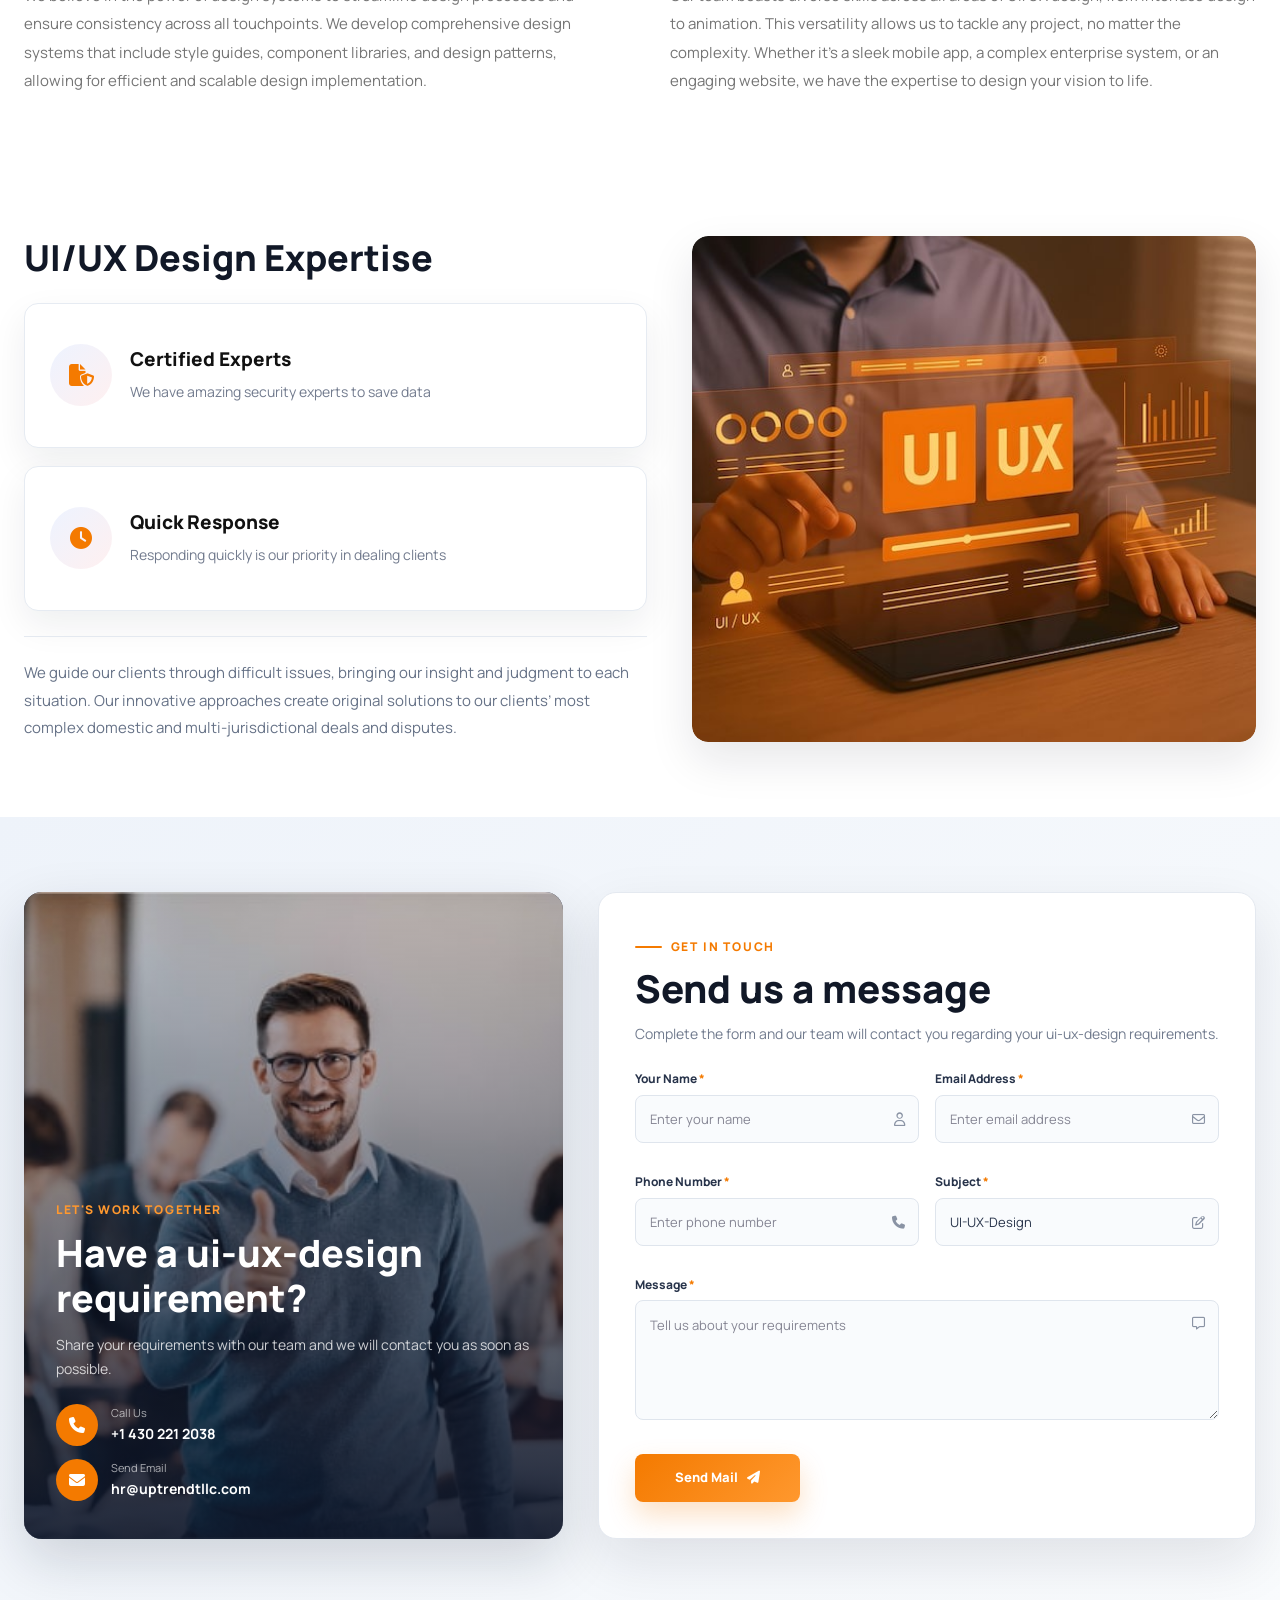
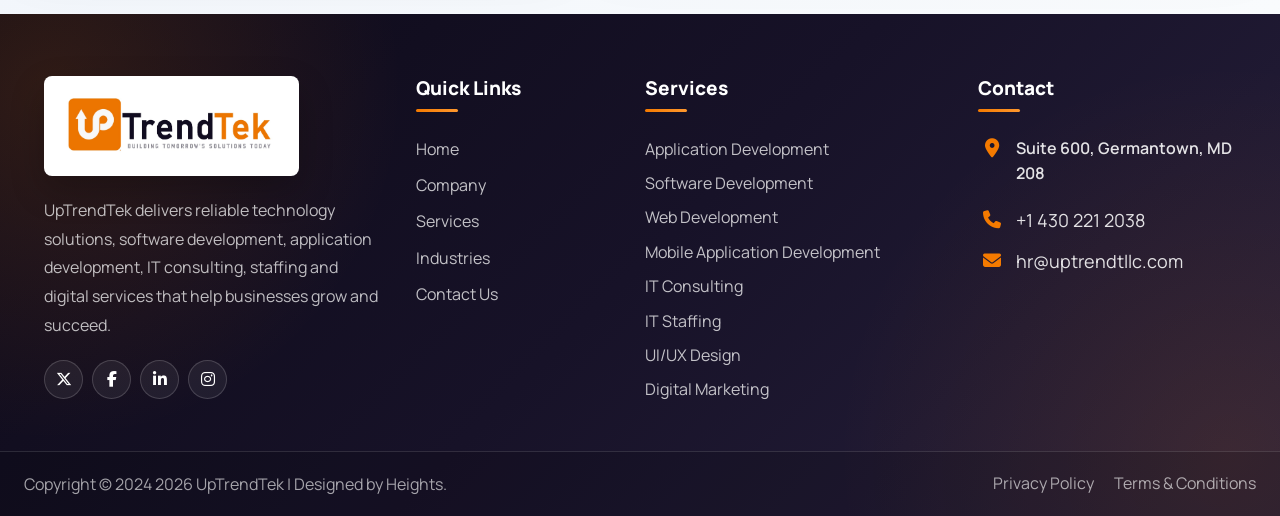
<file: ui-ux-design.html>
<!DOCTYPE html>
<html lang="en">

<head>
  <meta charset="UTF-8">

  <meta
    name="viewport"
    content="width=device-width, initial-scale=1.0"
  >

  <title>UI/UX Design | UpTrendTek</title>

  <link
    rel="icon"
    type="image/jpg"
    sizes="32x32"
    href="assets/logo1.jpg"
  >

  <link
    rel="preconnect"
    href="https://fonts.googleapis.com"
  >

  <link
    rel="preconnect"
    href="https://fonts.gstatic.com"
    crossorigin
  >

  <link
    href="https://fonts.googleapis.com/css2?family=Manrope:wght@400;500;600;700;800&display=swap"
    rel="stylesheet"
  >

  <link
    rel="stylesheet"
    href="https://cdnjs.cloudflare.com/ajax/libs/font-awesome/6.6.0/css/all.min.css"
  >

  <link
    rel="stylesheet"
    href="css/common.css"
  >

  <link
    rel="stylesheet"
    href="css/header-footer.css"
  >

  <link
    rel="stylesheet"
    href="css/service-detail.css"
  >
</head>

<body data-service="ui-ux-design">

  <div id="shared-header"></div>

  <main
    class="site-main service-detail-page"
    id="serviceDetailRoot"
  ></main>

  <div id="shared-footer"></div>

  <script src="js/shared.js"></script>
  <script src="js/services-data.js"></script>
  <script src="js/service-detail.js"></script>

</body>
</html>
</file>
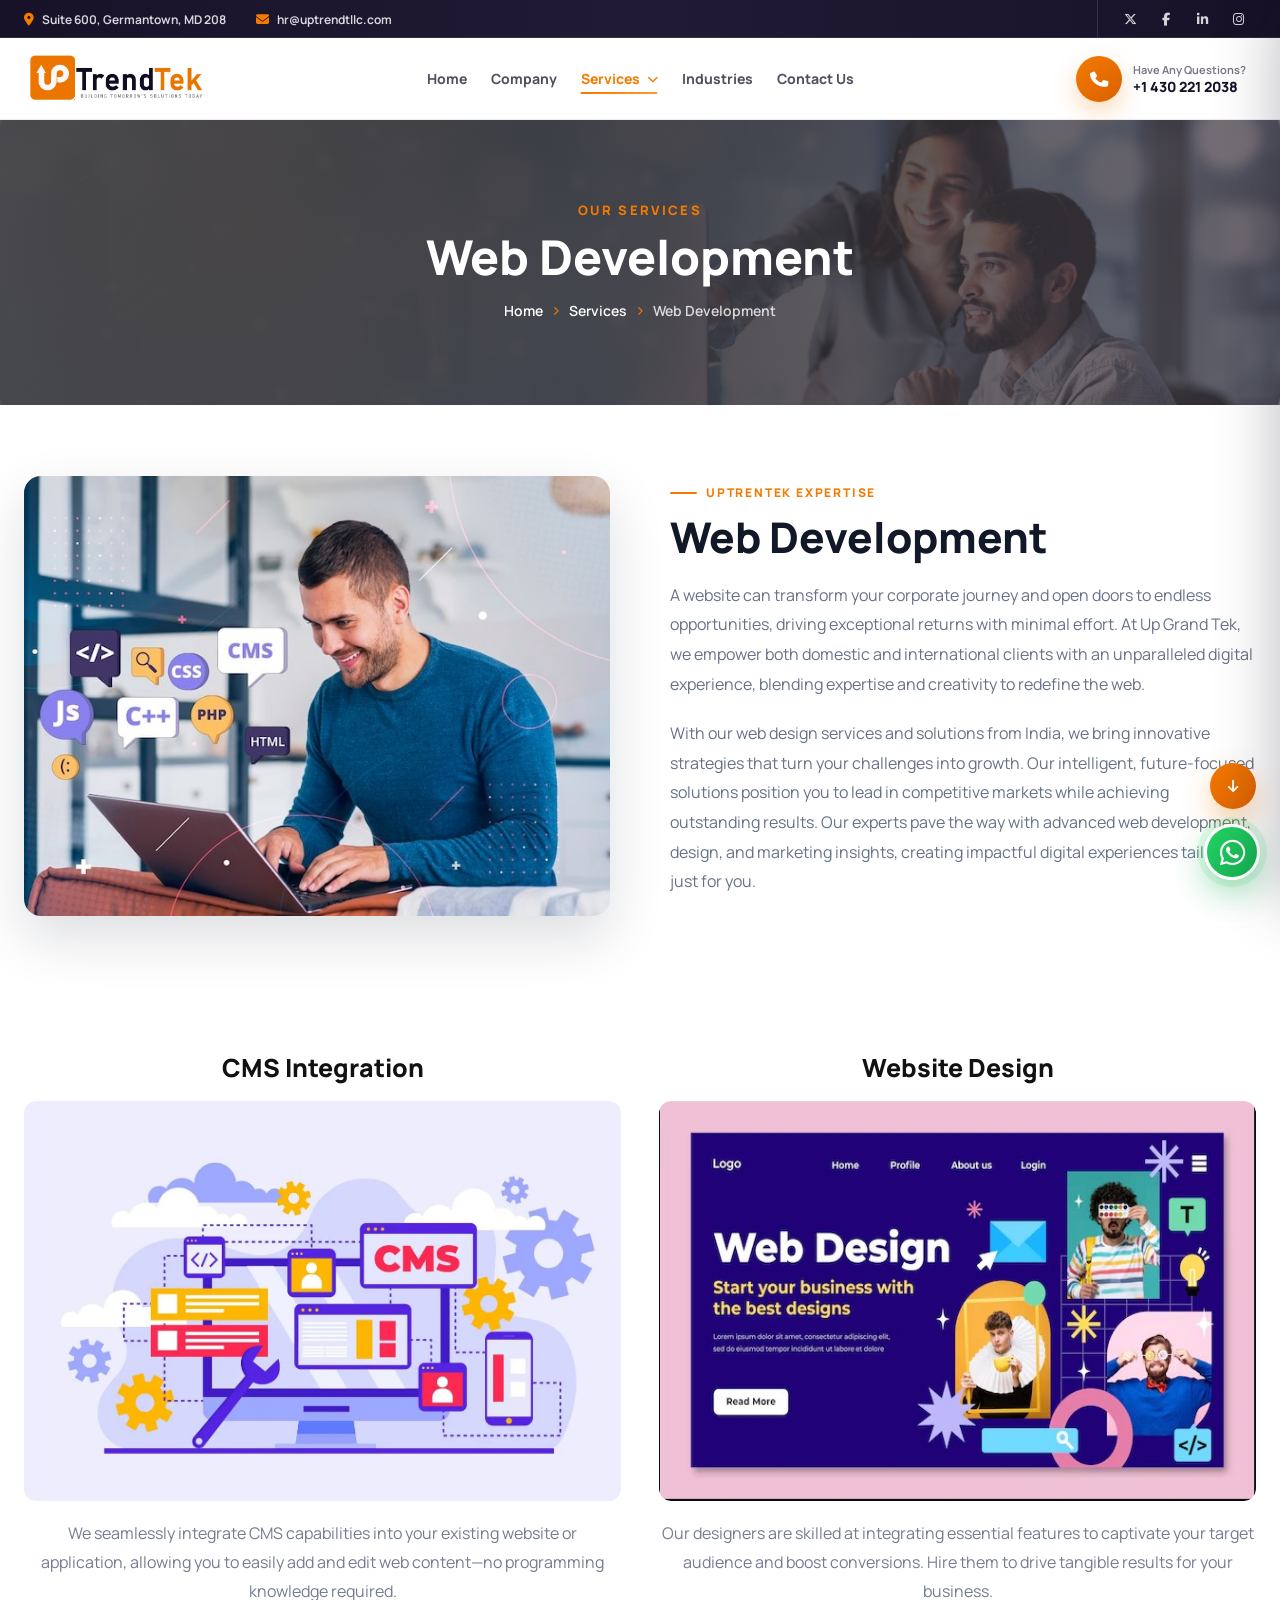
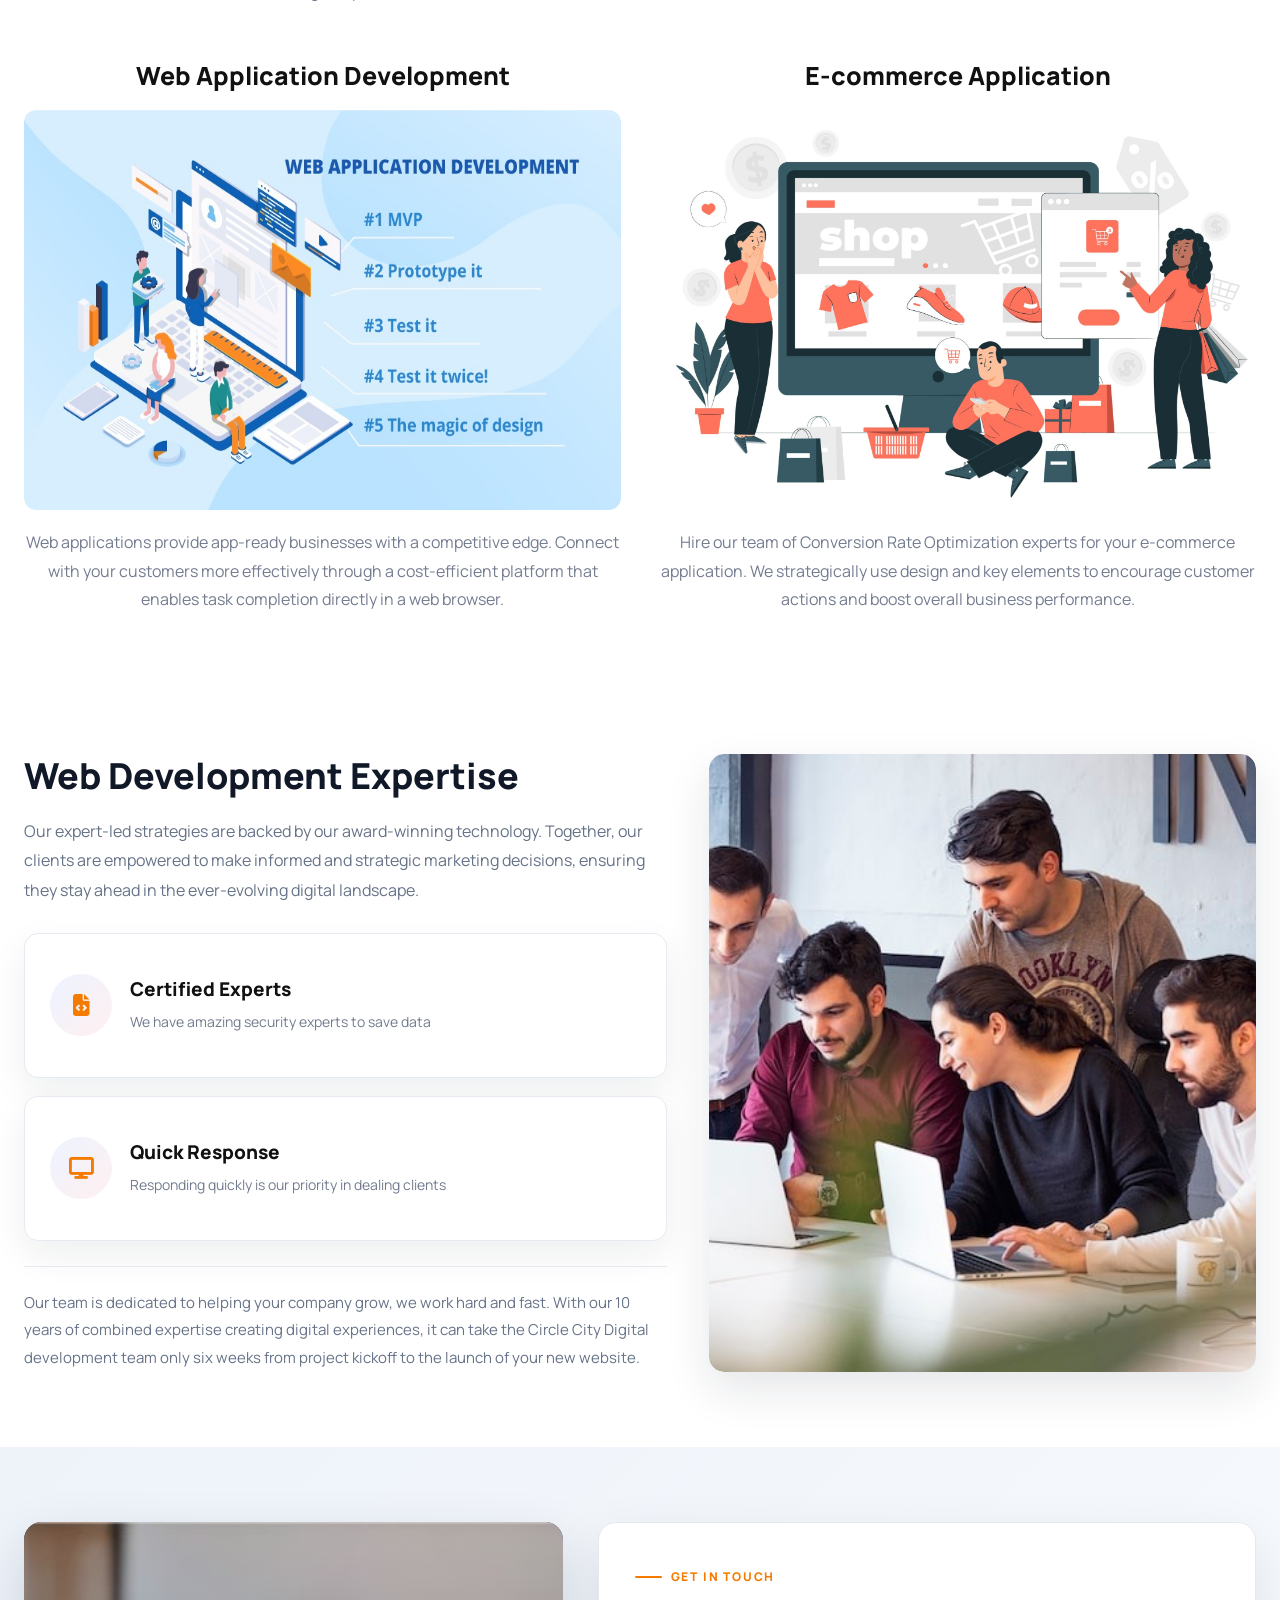
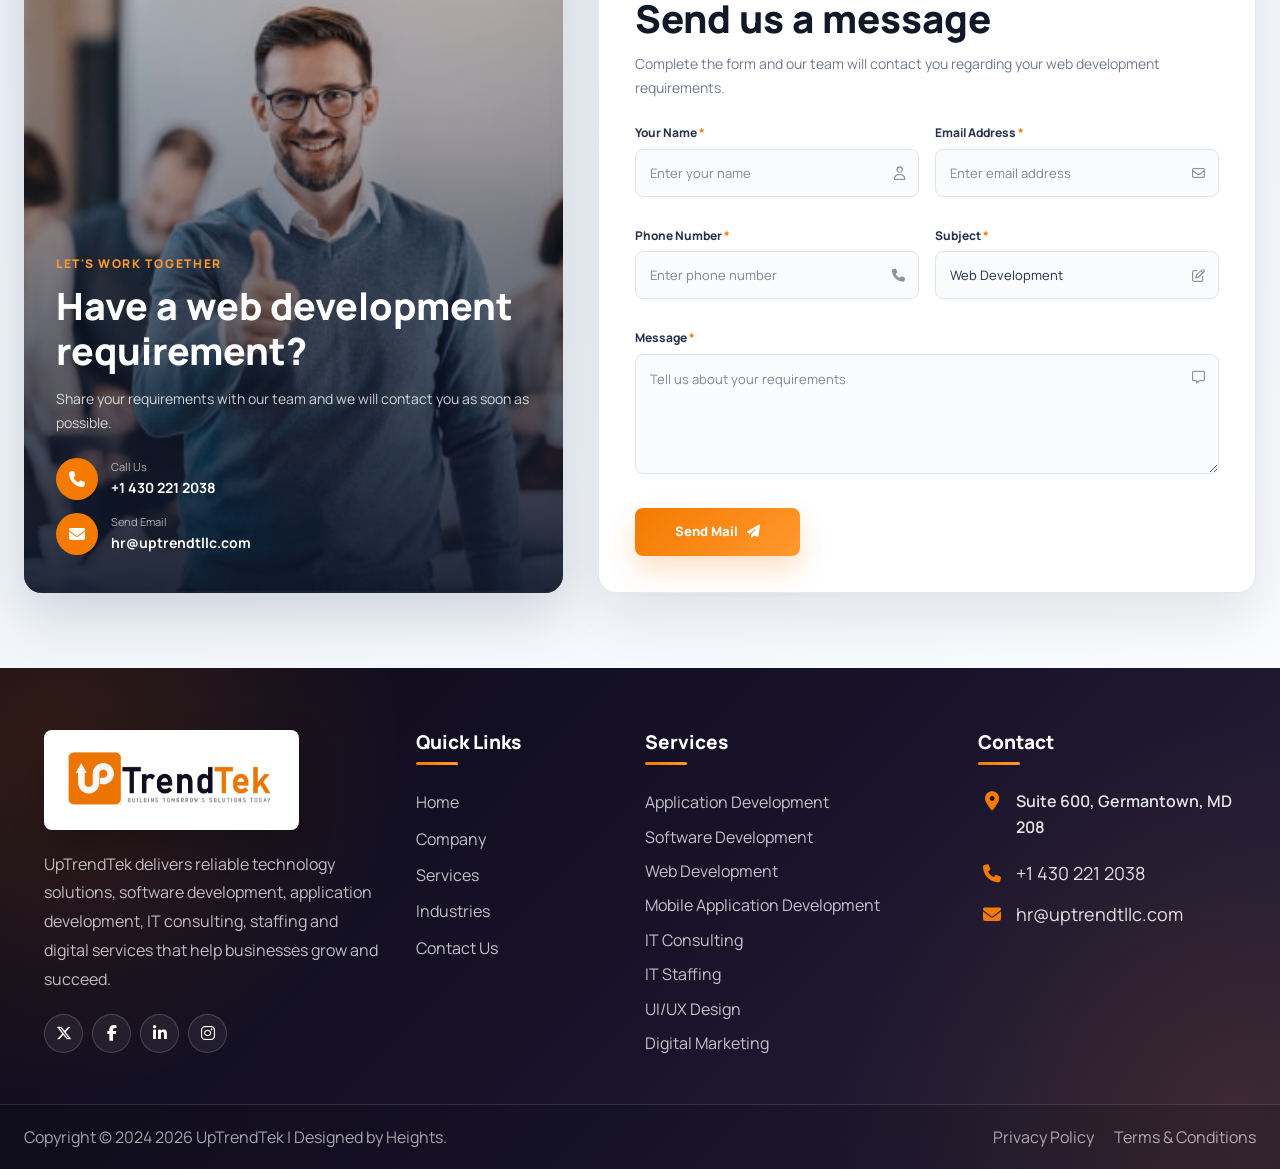
<file: web-development.html>
<!DOCTYPE html>
<html lang="en">

<head>
  <meta charset="UTF-8">

  <meta
    name="viewport"
    content="width=device-width, initial-scale=1.0"
  >

  <title>Web Development | UpTrendTek</title>

  <link
    rel="icon"
    type="image/jpg"
    sizes="32x32"
    href="assets/logo1.jpg"
  >

  <link
    rel="preconnect"
    href="https://fonts.googleapis.com"
  >

  <link
    rel="preconnect"
    href="https://fonts.gstatic.com"
    crossorigin
  >

  <link
    href="https://fonts.googleapis.com/css2?family=Manrope:wght@400;500;600;700;800&display=swap"
    rel="stylesheet"
  >

  <link
    rel="stylesheet"
    href="https://cdnjs.cloudflare.com/ajax/libs/font-awesome/6.6.0/css/all.min.css"
  >

  <link
    rel="stylesheet"
    href="css/common.css"
  >

  <link
    rel="stylesheet"
    href="css/header-footer.css"
  >

  <link
    rel="stylesheet"
    href="css/service-detail.css"
  >
</head>

<body data-service="web-development">

  <div id="shared-header"></div>

  <main
    class="site-main service-detail-page"
    id="serviceDetailRoot"
  ></main>

  <div id="shared-footer"></div>

  <script src="js/shared.js"></script>
  <script src="js/services-data.js"></script>
  <script src="js/service-detail.js"></script>

</body>
</html>
</file>
<file: css/common.css>
/* =========================================================
   UPTRENTEK COMMON CSS
   Logo Theme:
   Orange + Deep Navy + White
========================================================= */

:root {
  /* Brand colors */

  --primary-dark: #110d22;
  --primary-dark-soft: #1c1730;

  --navy: #171228;
  --navy-light: #28213f;
  --navy-soft: #342b4c;

  --orange: #f47a00;
  --orange-dark: #d96100;
  --orange-light: #ff982e;
  --orange-soft: #fff1e5;
  --orange-soft-2: #fff8f2;

  --white: #ffffff;
  --black: #111111;

  /* Text */

  --text-dark: #171228;
  --text-heading: #110d22;
  --text-body: #5e6070;
  --text-muted: #858593;

  /* Background */

  --surface: #ffffff;
  --surface-alt: #faf9fc;
  --surface-soft: #fffaf6;

  /* Border */

  --border: #ece9f0;
  --border-dark: #d9d4df;

  /* Status */

  --success: #15803d;
  --danger: #c2410c;

  /* Shadow */

  --shadow:
    0 18px 45px rgba(17, 13, 34, 0.1);

  --shadow-hover:
    0 24px 55px rgba(17, 13, 34, 0.16);

  /* Header size */

  --top-header-height: 38px;
  --main-header-height: 82px;
  --full-header-height: 120px;

  /* Common */

  --container-width: 1380px;
  --transition: 0.28s ease;

  color-scheme: light;
}

/* =========================================================
   OPTIONAL DARK THEME
========================================================= */

:root[data-theme="dark"] {
  --primary-dark: #0c0916;
  --primary-dark-soft: #161121;

  --navy: #f6f2fb;
  --navy-light: #e7e0ef;
  --navy-soft: #342b4c;

  --orange: #ff8a1f;
  --orange-dark: #e76c00;
  --orange-light: #ffa149;
  --orange-soft: #362214;
  --orange-soft-2: #211811;

  --white: #f8f5fb;
  --black: #050505;

  --text-dark: #f8f5fb;
  --text-heading: #ffffff;
  --text-body: #c3bccb;
  --text-muted: #97909e;

  --surface: #171220;
  --surface-alt: #201928;
  --surface-soft: #261b15;

  --border: #372e42;
  --border-dark: #4a3f56;

  --shadow:
    0 18px 45px rgba(0, 0, 0, 0.34);

  --shadow-hover:
    0 24px 55px rgba(0, 0, 0, 0.46);

  color-scheme: dark;
}

/* =========================================================
   RESET
========================================================= */

*,
*::before,
*::after {
  box-sizing: border-box;
}

html {
  min-height: 100%;
  scroll-behavior: smooth;
}

body {
  min-height: 100%;
  margin: 0;

  overflow-x: hidden;

  color: var(--text-body);

  background:
    linear-gradient(
      180deg,
      var(--surface-alt) 0%,
      var(--surface) 100%
    );

  font-family:
    "Manrope",
    "Segoe UI",
    Arial,
    sans-serif;

  font-size: 16px;
  line-height: 1.65;

  transition:
    color var(--transition),
    background-color var(--transition);
}

body.menu-open {
  overflow: hidden;
}

img {
  display: block;
  max-width: 100%;
}

a {
  color: inherit;
  text-decoration: none;
}

button,
input,
select,
textarea {
  font: inherit;
}

button {
  cursor: pointer;
}

ul,
ol {
  margin-top: 0;
}

h1,
h2,
h3,
h4,
h5,
h6 {
  color: var(--text-heading);
  font-weight: 800;
  line-height: 1.2;
}

p {
  margin-top: 0;
}

/* =========================================================
   PAGE WRAPPER
========================================================= */

.site-wrapper {
  min-height: 100vh;

  display: flex;
  flex-direction: column;
}

.site-main {
  flex: 1;

  /*
    Header fixed kabatti main content header kindha
    start avvadaniki ee padding required.
  */

  padding-top: var(--full-header-height);
}

/*
  Mee body ki direct padding-top already apply chesthe,
  site-main padding duplicate avvakunda body padding remove cheyyandi.
*/

body:has(.site-main) {
  padding-top: 0;
}

/* =========================================================
   CONTAINERS
========================================================= */

.container,
.lares-container {
  width: min(
    var(--container-width),
    calc(100% - 48px)
  );

  margin-left: auto;
  margin-right: auto;
}

/* =========================================================
   COMMON GRID
========================================================= */

.grid {
  display: grid;
  gap: 2rem;
}

.grid.two-col {
  grid-template-columns:
    repeat(2, minmax(0, 1fr));
}

.cards-grid {
  display: grid;
  gap: 1.4rem;
}

.cards-grid.three-col {
  grid-template-columns:
    repeat(3, minmax(0, 1fr));
}

.cards-grid.four-col {
  grid-template-columns:
    repeat(4, minmax(0, 1fr));
}

/* =========================================================
   SECTION SPACING
========================================================= */

.section-spacing {
  padding: 5.5rem 0;
}

section[id] {
  scroll-margin-top:
    calc(var(--full-header-height) + 20px);
}

/* =========================================================
   SECTION HEADING
========================================================= */

.section-heading {
  margin-bottom: 2rem;
}

.section-heading.centered {
  max-width: 780px;

  margin-left: auto;
  margin-right: auto;

  text-align: center;
}

.section-heading h2,
.page-banner h1,
.hero-content h1,
.about-overview h2,
.cta-card h2 {
  color: var(--text-heading);
  line-height: 1.15;
}

.section-heading h2 {
  margin: 0;

  font-size:
    clamp(1.9rem, 3vw, 2.75rem);
}

.section-heading p {
  max-width: 720px;

  margin-top: 1rem;
  margin-bottom: 0;

  color: var(--text-body);
}

.section-heading.centered p {
  margin-left: auto;
  margin-right: auto;
}

/* =========================================================
   BADGE
========================================================= */

.badge {
  display: inline-flex;
  align-items: center;
  justify-content: center;

  margin-bottom: 1rem;
  padding: 0.55rem 0.95rem;

  border:
    1px solid rgba(244, 122, 0, 0.24);

  border-radius: 999px;

  color: var(--orange-dark);
  background: var(--orange-soft);

  font-size: 0.78rem;
  font-weight: 800;
  letter-spacing: 0.18em;
  line-height: 1.2;
  text-transform: uppercase;
}

/* =========================================================
   BUTTONS
========================================================= */

.btn {
  min-height: 48px;

  display: inline-flex;
  align-items: center;
  justify-content: center;

  gap: 9px;

  padding: 0.82rem 1.35rem;

  border:
    1px solid transparent;

  border-radius: 8px;

  font-weight: 800;
  line-height: 1.2;

  transition:
    color var(--transition),
    background-color var(--transition),
    border-color var(--transition),
    transform var(--transition),
    box-shadow var(--transition);
}

.btn:hover {
  transform: translateY(-2px);
}

.btn-primary {
  color: var(--white);

  background:
    linear-gradient(
      135deg,
      var(--orange),
      var(--orange-dark)
    );

  box-shadow:
    0 12px 28px rgba(244, 122, 0, 0.28);
}

.btn-primary:hover {
  color: var(--white);

  background:
    linear-gradient(
      135deg,
      var(--orange-light),
      var(--orange)
    );

  box-shadow:
    0 16px 34px rgba(244, 122, 0, 0.36);
}

.btn-secondary {
  color: var(--navy);

  border-color:
    rgba(23, 18, 40, 0.16);

  background: var(--white);
}

.btn-secondary:hover {
  color: var(--orange-dark);

  border-color:
    rgba(244, 122, 0, 0.38);

  background: var(--orange-soft);
}

.btn-outline {
  color: var(--orange-dark);

  border-color:
    rgba(244, 122, 0, 0.35);

  background: transparent;
}

.btn-outline:hover {
  color: var(--white);

  border-color: var(--orange);

  background: var(--orange);
}

/* =========================================================
   CARDS
========================================================= */

.info-card,
.feature-card,
.process-card,
.service-card,
.contact-card,
.faq-item,
.cta-card,
.overview-visual,
.hero-visual,
.stat-card {
  border:
    1px solid var(--border);

  border-radius: 18px;

  background: var(--surface);

  box-shadow: var(--shadow);

  transition:
    transform var(--transition),
    background-color var(--transition),
    border-color var(--transition),
    box-shadow var(--transition);
}

.info-card:hover,
.feature-card:hover,
.process-card:hover,
.service-card:hover,
.contact-card:hover,
.faq-item:hover {
  border-color:
    rgba(244, 122, 0, 0.3);

  transform: translateY(-5px);

  box-shadow: var(--shadow-hover);
}

/* =========================================================
   COMMON CARD ICON
========================================================= */

.card-icon,
.feature-icon,
.service-icon,
.contact-icon {
  display: inline-flex;
  align-items: center;
  justify-content: center;

  width: 54px;
  height: 54px;

  border-radius: 12px;

  color: var(--white);

  background:
    linear-gradient(
      135deg,
      var(--orange),
      var(--orange-dark)
    );

  box-shadow:
    0 10px 24px rgba(244, 122, 0, 0.25);
}

/* =========================================================
   FORMS
========================================================= */

.form-status {
  margin-top: 1rem;

  font-weight: 700;
}

.form-status.success {
  color: var(--success);
}

.form-status.error {
  color: var(--danger);
}

input,
select,
textarea {
  width: 100%;

  padding: 0.9rem 1rem;

  border:
    1px solid var(--border-dark);

  border-radius: 10px;

  color: var(--text-dark);

  background: var(--surface-alt);

  transition:
    color var(--transition),
    background-color var(--transition),
    border-color var(--transition),
    box-shadow var(--transition);
}

textarea {
  min-height: 145px;
  resize: vertical;
}

input::placeholder,
textarea::placeholder {
  color: var(--text-muted);
}

input:focus,
select:focus,
textarea:focus {
  outline: none;

  border-color: var(--orange);

  box-shadow:
    0 0 0 3px rgba(244, 122, 0, 0.14);
}

label {
  display: block;

  margin-bottom: 0.45rem;

  color: var(--text-heading);

  font-weight: 750;
}

.field-group,
.checkbox-group {
  margin-bottom: 1rem;
}

.checkbox-group {
  display: flex;
  align-items: flex-start;

  gap: 0.65rem;
}

.checkbox-group input {
  width: auto;

  margin-top: 0.25rem;

  accent-color: var(--orange);
}

.error-message {
  min-height: 1.1rem;

  margin-top: 0.4rem;

  color: var(--danger);

  font-size: 0.88rem;
}

/* =========================================================
   TABLE
========================================================= */

table {
  width: 100%;

  border-collapse: collapse;

  color: var(--text-body);
}

th,
td {
  padding: 13px 15px;

  border-bottom:
    1px solid var(--border);

  text-align: left;
}

th {
  color: var(--text-heading);
  background: var(--orange-soft);

  font-weight: 800;
}

/* =========================================================
   SELECTION
========================================================= */

::selection {
  color: var(--white);
  background: var(--orange);
}

/* =========================================================
   ACCESSIBILITY
========================================================= */

.skip-link {
  position: absolute;

  top: 0;
  left: -9999px;
}

.skip-link:focus {
  top: 1rem;
  left: 1rem;

  z-index: 20000;

  padding: 0.75rem 1rem;

  border-radius: 8px;

  color: var(--white);
  background: var(--navy);
}

:focus-visible {
  outline:
    3px solid rgba(244, 122, 0, 0.55);

  outline-offset: 3px;
}

/* =========================================================
   REVEAL ANIMATION
========================================================= */

.reveal {
  opacity: 0;

  transform: translateY(24px);

  transition:
    opacity 0.7s ease,
    transform 0.7s ease;
}

.reveal.is-visible {
  opacity: 1;

  transform: translateY(0);
}

/* =========================================================
   REDUCED MOTION
========================================================= */

@media (prefers-reduced-motion: reduce) {
  *,
  *::before,
  *::after {
    animation-duration:
      0.01ms !important;

    animation-iteration-count:
      1 !important;

    transition-duration:
      0.01ms !important;

    scroll-behavior:
      auto !important;
  }
}

/* =========================================================
   RESPONSIVE - LARGE TABLET
========================================================= */

@media (max-width: 1199px) {
  .cards-grid.three-col {
    grid-template-columns:
      repeat(2, minmax(0, 1fr));
  }

  .cards-grid.four-col {
    grid-template-columns:
      repeat(2, minmax(0, 1fr));
  }
}

/* =========================================================
   RESPONSIVE - TABLET
========================================================= */

@media (max-width: 991px) {
  :root {
    --top-header-height: 38px;
    --main-header-height: 76px;
    --full-header-height: 114px;
  }

  .grid.two-col {
    grid-template-columns: 1fr;
  }

  .cards-grid.three-col,
  .cards-grid.four-col {
    grid-template-columns:
      repeat(2, minmax(0, 1fr));
  }

  .section-spacing {
    padding: 4.4rem 0;
  }
}

/* =========================================================
   RESPONSIVE - MOBILE
========================================================= */

@media (max-width: 767px) {
  :root {
    --top-header-height: 36px;
    --main-header-height: 70px;
    --full-header-height: 106px;
  }

  .container,
  .lares-container {
    width:
      calc(100% - 28px);
  }

  .cards-grid.three-col,
  .cards-grid.four-col {
    grid-template-columns: 1fr;
  }

  .section-spacing {
    padding: 3.4rem 0;
  }

  .section-heading h2 {
    font-size:
      clamp(1.75rem, 8vw, 2.25rem);
  }

  .btn {
    min-height: 46px;

    padding:
      0.78rem 1.15rem;
  }
}

/* =========================================================
   SMALL MOBILE
========================================================= */

@media (max-width: 480px) {
  .container,
  .lares-container {
    width:
      calc(100% - 22px);
  }

  .section-spacing {
    padding: 3rem 0;
  }
}
</file>
<file: css/header-footer.css>
body {
  padding-top: var(--full-header-height);
}

body:has(.site-main) {
  padding-top: 0;
}

/* =========================================================
   FIXED HEADER
========================================================= */

.site-header {
  position: fixed;

  top: 0;
  left: 0;
  right: 0;

  z-index: 9999;

  width: 100%;
}

.site-header.scrolled .main-header {
  box-shadow:
    0 12px 35px rgba(17, 13, 34, 0.12);
}

/* =========================================================
   TOP HEADER
========================================================= */

.top-header {
  position: relative;

  height: var(--top-header-height);

  color: var(--white);

  background:
    linear-gradient(
      90deg,
      #171228 0%,
      #211a35 50%,
      #171228 100%
    );
}

.top-header::after {
  content: "";

  position: absolute;

  left: 0;
  bottom: 0;

  width: 100%;
  height: 1px;

  background:
    rgba(255, 255, 255, 0.1);
}

.top-header-inner {
  height: 100%;

  display: flex;
  align-items: center;
  justify-content: space-between;

  gap: 28px;
}

/* =========================================================
   TOP HEADER CONTACT
========================================================= */

.top-header-contact {
  min-width: 0;

  display: flex;
  align-items: center;

  gap: 30px;
}

.top-header-contact a {
  min-width: 0;

  display: inline-flex;
  align-items: center;

  gap: 8px;

  color:
    rgba(255, 255, 255, 0.84);

  font-size: 12px;
  font-weight: 650;
  line-height: 1.25;

  white-space: nowrap;

  transition:
    color var(--transition),
    transform var(--transition);
}

.top-header-contact a:hover {
  color: var(--white);

  transform: translateY(-1px);
}

.top-header-contact i {
  color: var(--orange);

  font-size: 13px;
}

/* =========================================================
   TOP HEADER SOCIAL LINKS
========================================================= */

.top-header-socials {
  height: 100%;

  display: flex;
  align-items: center;

  padding-left: 14px;

  border-left:
    1px solid rgba(255, 255, 255, 0.12);
}

.top-header-socials a {
  width: 36px;
  height: 36px;

  display: inline-flex;
  align-items: center;
  justify-content: center;

  color:
    rgba(255, 255, 255, 0.82);

  font-size: 13px;

  transition:
    color var(--transition),
    background-color var(--transition),
    transform var(--transition);
}

.top-header-socials a:hover {
  color: var(--white);

  background:
    rgba(244, 122, 0, 0.95);

  transform: translateY(-1px);
}

/* =========================================================
   MAIN HEADER
========================================================= */

.main-header {
  position: relative;

  height: var(--main-header-height);

  border-bottom:
    1px solid rgba(23, 18, 40, 0.08);

  background:
    rgba(255, 255, 255, 0.98);

  backdrop-filter: blur(15px);
  -webkit-backdrop-filter: blur(15px);

  transition:
    background-color var(--transition),
    border-color var(--transition),
    box-shadow var(--transition);
}

/* =========================================================
   HEADER CONTAINER
========================================================= */

.header-container {
  height: 100%;

  display: grid;

  grid-template-columns:
    250px
    minmax(500px, 1fr)
    250px;

  align-items: center;

  gap: 28px;
}

/* =========================================================
   LOGO
========================================================= */

.brand-logo {
  min-width: 0;

  display: inline-flex;
  align-items: center;

  justify-self: start;
}

.brand-logo img {
  width: 230px;
  max-width: 100%;
  height: 66px;

  object-fit: contain;
  object-position: left center;

  transition:
    transform var(--transition);
}

.brand-logo:hover img {
  transform: scale(1.015);
}

/* =========================================================
   DESKTOP NAVIGATION
========================================================= */

.desktop-navigation {
  height: 100%;

  display: flex;
  align-items: center;
  justify-content: center;

  gap:clamp(30px, 2.4vw, 48px);
    /* clamp(24px, 2vw, 42px); */
}

.desktop-nav-link {
  position: relative;

  min-height:
    var(--main-header-height);

  display: inline-flex;
  align-items: center;

  gap: 7px;

  color: #4f5060;

  font-size: 18px;
  font-weight: 750;
  line-height: 1;

  white-space: nowrap;

  transition:
    color var(--transition);
}

.desktop-nav-link:hover,
.desktop-nav-link.active {
  color: var(--orange);
}

/* Active underline */

.desktop-nav-link::after {
  content: "";

  position: absolute;

  left: 50%;
  bottom: 26px;

  width: 0;
  height: 2px;

  border-radius: 999px;

  background:
    linear-gradient(
      90deg,
      var(--orange),
      var(--orange-light)
    );

  transform:
    translateX(-50%);

  transition:
    width var(--transition);
}

.desktop-nav-link:hover::after,
.desktop-nav-link.active::after {
  width: 100%;
}

.dropdown-chevron {
  font-size: 11px;
   margin-top: 1px;
  transition:
    transform var(--transition);
}

/* =========================================================
   NAVIGATION DROPDOWN WRAPPER
========================================================= */

.nav-dropdown {
  position: relative;

  height: 100%;

  display: flex;
  align-items: center;
}

.nav-dropdown:hover .dropdown-chevron,
.nav-dropdown:focus-within .dropdown-chevron {
  transform: rotate(180deg);
}

/* =========================================================
   SERVICES DROPDOWN
========================================================= */

.simple-dropdown {
  position: absolute;

  top: calc(100% - 8px);
  left: 50%;

  min-width: 340px;

  padding: 8px 0;

  border: 1px solid var(--border);

  border-radius: 8px;

  background: var(--white);

  box-shadow:
    0 22px 55px rgba(17, 13, 34, 0.18);

  opacity: 0;
  visibility: hidden;
  pointer-events: none;

  transform:
    translate(-50%, 14px);

  transition:
    opacity 0.22s ease,
    visibility 0.22s ease,
    transform 0.22s ease;
}

/* Small top arrow */

.simple-dropdown::before {
  content: "";

  position: absolute;

  top: -8px;
  left: 50%;

  width: 13px;
  height: 13px;

  border-top:
    1px solid var(--orange);

  border-left:
    1px solid var(--orange);

  background: var(--white);

  transform:
    translateX(-50%)
    rotate(45deg);
}

.nav-dropdown:hover .simple-dropdown,
.nav-dropdown:focus-within .simple-dropdown {
  opacity: 1;
  visibility: visible;
  pointer-events: auto;

  transform:
    translate(-50%, 0);
}

/* =========================================================
   SERVICES DROPDOWN LINKS
========================================================= */

.simple-dropdown-link {
  position: relative;

  min-height: 48px;

  display: flex;
  align-items: center;

  padding:
    10px 24px
    10px 34px;

  border-bottom:
    1px solid #f0edf3;

  color: #565b6b;

  font-size: 15px;
  font-weight: 700;
  line-height: 1.4;

  transition:
    color var(--transition),
    background-color var(--transition),
    padding-left var(--transition);
}

.simple-dropdown-link:last-child {
  border-bottom: 0;
}

.simple-dropdown-link::before {
  content: "";

  position: absolute;

  left: 19px;

  width: 5px;
  height: 5px;

  border-radius: 50%;

  background: var(--orange);

  opacity: 0;

  transform: scale(0);

  transition:
    opacity var(--transition),
    transform var(--transition);
}

.simple-dropdown-link:hover {
  padding-left: 40px;

  color: var(--orange-dark);

  background:
    linear-gradient(
      90deg,
      var(--orange-soft),
      var(--white)
    );
}

.simple-dropdown-link:hover::before {
  opacity: 1;

  transform: scale(1);
}

/* =========================================================
   RIGHT PHONE CARD
========================================================= */

.header-phone-card {
  min-width: 0;

  display: inline-flex;
  align-items: center;

  justify-self: end;

  gap: 11px;

  padding: 6px 10px 6px 6px;

  border-radius: 10px;

  transition:
    background-color var(--transition),
    transform var(--transition);
}

.header-phone-card:hover {
  background: var(--orange-soft);

  transform: translateY(-1px);
}

.header-phone-icon {
  width: 46px;
  height: 46px;

  flex-shrink: 0;

  display: inline-flex;
  align-items: center;
  justify-content: center;

  border-radius: 50%;

  color: var(--white);

  background:
    linear-gradient(
      135deg,
      var(--orange),
      var(--orange-dark)
    );

  font-size: 17px;

  box-shadow:
    0 10px 24px rgba(244, 122, 0, 0.28);
}

.header-phone-icon i {
  transform: rotate(-10deg);
}

.header-phone-content {
  min-width: 0;

  display: grid;

  gap: 2px;
}

.header-phone-content small {
  color: #777583;

  font-size: 11px;
  font-weight: 650;
  line-height: 1.2;

  white-space: nowrap;
}

.header-phone-content strong {
  color: var(--navy);

  font-size: 15px;
  font-weight: 850;
  line-height: 1.25;

  white-space: nowrap;
}

.header-phone-card:hover
.header-phone-content strong {
  color: var(--orange-dark);
}

/* =========================================================
   MOBILE BUTTONS
========================================================= */

.mobile-menu-button,
.mobile-close-button,
.mobile-submenu-toggle {
  border: 0;

  cursor: pointer;
}

/* =========================================================
   MOBILE MENU BUTTON
========================================================= */

.mobile-menu-button {
  width: 44px;
  height: 44px;

  display: none;
  flex-direction: column;
  align-items: center;
  justify-content: center;

  gap: 6px;

  padding: 0;

  border-radius: 8px;

  background: var(--orange-soft);

  transition:
    background-color var(--transition);
}

.mobile-menu-button:hover {
  background: var(--orange);
}

.mobile-menu-button span {
  width: 24px;
  height: 2px;

  border-radius: 5px;

  background: var(--navy);

  transition:
    background-color var(--transition),
    opacity var(--transition),
    transform var(--transition);
}

.mobile-menu-button:hover span {
  background: var(--white);
}

.mobile-menu-button.active
span:nth-child(1) {
  transform:
    translateY(8px)
    rotate(45deg);
}

.mobile-menu-button.active
span:nth-child(2) {
  opacity: 0;
}

.mobile-menu-button.active
span:nth-child(3) {
  transform:
    translateY(-8px)
    rotate(-45deg);
}

/* =========================================================
   MOBILE MENU OVERLAY
========================================================= */

.mobile-menu-overlay {
  position: fixed;

  inset: 0;

  z-index: 1500;

  background:
    rgba(17, 13, 34, 0.68);

  backdrop-filter: blur(4px);
  -webkit-backdrop-filter: blur(4px);

  opacity: 0;
  visibility: hidden;
  pointer-events: none;

  transition:
    opacity var(--transition),
    visibility var(--transition);
}

.mobile-menu-overlay.show {
  opacity: 1;
  visibility: visible;
  pointer-events: auto;
}

/* =========================================================
   MOBILE NAVIGATION DRAWER
========================================================= */

.mobile-navigation {
  position: fixed;

  top: 0;
  right: 0;

  z-index: 1510;

  width: min(410px, 92vw);
  height: 100dvh;

  display: flex;
  flex-direction: column;

  overflow-y: auto;

  background: var(--white);

  box-shadow:
    -20px 0 60px rgba(17, 13, 34, 0.3);

  transform: translateX(105%);

  transition:
    transform 0.35s ease;
}

.mobile-navigation.open {
  transform: translateX(0);
}

/* =========================================================
   MOBILE NAVIGATION HEADER
========================================================= */

.mobile-navigation-header {
  min-height: 84px;

  display: flex;
  align-items: center;
  justify-content: space-between;

  gap: 16px;

  padding: 10px 18px;

  border-bottom:
    1px solid var(--border);

  background:
    linear-gradient(
      90deg,
      var(--white),
      var(--orange-soft-2)
    );
}

.mobile-brand-logo {
  display: inline-flex;
  align-items: center;
}

.mobile-brand-logo img {
  width: 190px;
  height: 60px;

  object-fit: contain;
  object-position: left center;
}

.mobile-close-button {
  width: 42px;
  height: 42px;

  flex-shrink: 0;

  display: inline-flex;
  align-items: center;
  justify-content: center;

  border-radius: 50%;

  color: var(--navy);

  background: var(--orange-soft);

  font-size: 19px;

  transition:
    color var(--transition),
    background-color var(--transition),
    transform var(--transition);
}

.mobile-close-button:hover {
  color: var(--white);

  background: var(--orange);

  transform: rotate(90deg);
}

/* =========================================================
   MOBILE NAVIGATION BODY
========================================================= */

.mobile-navigation-body {
  flex: 1;

  padding: 14px 20px;
}

.mobile-nav-link {
  min-height: 55px;

  display: flex;
  align-items: center;
  justify-content: space-between;

  gap: 14px;

  border-bottom:
    1px solid var(--border);

  color: var(--navy);

  font-size: 15px;
  font-weight: 750;

  transition:
    color var(--transition),
    padding-left var(--transition);
}

.mobile-nav-link i {
  color: var(--orange);

  font-size: 11px;
}

.mobile-nav-link:hover,
.mobile-nav-link.active {
  padding-left: 5px;

  color: var(--orange-dark);
}

/* =========================================================
   MOBILE DROPDOWN ROW
========================================================= */

.mobile-menu-row {
  display: grid;

  grid-template-columns:
    minmax(0, 1fr)
    48px;

  align-items: center;

  border-bottom:
    1px solid var(--border);
}

.mobile-menu-row .mobile-nav-link {
  border-bottom: 0;
}

.mobile-submenu-toggle {
  width: 40px;
  height: 40px;

  display: inline-flex;
  align-items: center;
  justify-content: center;

  border-radius: 8px;

  color: var(--navy);

  background: var(--orange-soft);

  transition:
    color var(--transition),
    background-color var(--transition);
}

.mobile-submenu-toggle:hover {
  color: var(--white);

  background: var(--orange);
}

.mobile-submenu-toggle i {
  transition:
    transform var(--transition);
}

.mobile-submenu-toggle.active i {
  transform: rotate(180deg);
}

/* =========================================================
   MOBILE SUBMENU
========================================================= */

.mobile-submenu-list {
  max-height: 0;

  overflow: hidden;

  padding-left: 8px;

  opacity: 0;

  transition:
    max-height 0.42s ease,
    opacity 0.28s ease,
    padding 0.28s ease;
}

.mobile-submenu-list.open {
  max-height: 750px;

  padding-top: 7px;
  padding-bottom: 12px;

  opacity: 1;
}

.mobile-submenu-link {
  min-height: 45px;

  display: flex;
  align-items: center;
  justify-content: space-between;

  gap: 12px;

  padding: 8px 11px;

  border-bottom:
    1px solid #f1edf3;

  color: var(--text-body);

  font-size: 13px;
  font-weight: 650;
  line-height: 1.4;

  transition:
    color var(--transition),
    background-color var(--transition),
    padding-left var(--transition);
}

.mobile-submenu-link i {
  color: var(--orange);

  font-size: 9px;
}

.mobile-submenu-link:hover {
  padding-left: 16px;

  color: var(--orange-dark);

  background: var(--orange-soft);
}

/* =========================================================
   MOBILE NAVIGATION FOOTER
========================================================= */

.mobile-navigation-footer {
  display: grid;

  gap: 11px;

  padding: 22px 20px;

  color: var(--white);

  background:
    radial-gradient(
      circle at 100% 0%,
      rgba(244, 122, 0, 0.24),
      transparent 42%
    ),
    linear-gradient(
      135deg,
      #110d22,
      #27203c
    );
}

.mobile-navigation-footer > a {
  display: inline-flex;
  align-items: center;

  gap: 10px;

  color:
    rgba(255, 255, 255, 0.88);

  font-size: 13px;
  line-height: 1.5;

  overflow-wrap: anywhere;
}

.mobile-navigation-footer > a i {
  color: var(--orange);
}

/* =========================================================
   MOBILE SOCIAL LINKS
========================================================= */

.mobile-social-links {
  display: flex;
  align-items: center;
  flex-wrap: wrap;

  gap: 9px;

  padding-top: 13px;
  margin-top: 4px;

  border-top:
    1px solid rgba(255, 255, 255, 0.14);
}

.mobile-social-links a {
  width: 36px;
  height: 36px;

  display: inline-flex;
  align-items: center;
  justify-content: center;

  border:
    1px solid rgba(255, 255, 255, 0.16);

  border-radius: 50%;

  color: var(--white);

  background:
    rgba(255, 255, 255, 0.07);

  transition:
    background-color var(--transition),
    border-color var(--transition),
    transform var(--transition);
}

.mobile-social-links a:hover {
  border-color: var(--orange);

  background: var(--orange);

  transform: translateY(-3px);
}

/* =========================================================
   FOOTER
========================================================= */

.site-footer {
  position: relative;

  overflow: hidden;

  margin-top: auto;
  padding-top: 62px;

  color: var(--white);

  background:
    radial-gradient(
      circle at 4% 15%,
      rgba(244, 122, 0, 0.15),
      transparent 27%
    ),
    radial-gradient(
      circle at 96% 88%,
      rgba(244, 122, 0, 0.11),
      transparent 30%
    ),
    linear-gradient(
      135deg,
      #0d0a18 0%,
      #171228 50%,
      #27203c 100%
    );
}


/* =========================================================
   FOOTER MAIN GRID
========================================================= */

.footer-main-grid {
  position: relative;

  z-index: 1;

  display: grid;

  grid-template-columns:
    1.3fr
    0.75fr
    1.15fr
    1fr;

  gap: 48px;

  padding:
    0 20px 48px;
}

.footer-main-grid > * {
  min-width: 0;
}

/* =========================================================
   FOOTER COMPANY COLUMN
========================================================= */

.footer-logo-box {
  width: 255px;
  min-height: 100px;

  display: flex;
  align-items: center;
  justify-content: center;

  margin-bottom: 20px;
  padding: 10px;

  border:
    1px solid rgba(255, 255, 255, 0.15);

  border-radius: 8px;

  background: var(--white);

  box-shadow:
    0 14px 34px rgba(0, 0, 0, 0.24);

  transition:
    transform var(--transition),
    box-shadow var(--transition);
}

.footer-logo-box:hover {
  transform: translateY(-3px);

  box-shadow:
    0 18px 40px rgba(0, 0, 0, 0.3);
}

.footer-logo {
  width: 228px;
  max-height: 78px;

  object-fit: contain;
}

.footer-description {
  max-width: 350px;

  margin: 0 0 20px;

  color:
    rgba(255, 255, 255, 0.72);

  font-size: 16px;
  line-height: 1.8;
}

/* =========================================================
   FOOTER HEADINGS
========================================================= */

.footer-column h3 {
  position: relative;

  margin: 0 0 24px;
  padding-bottom: 11px;

  color: var(--white);

  font-size: 19px;
  font-weight: 800;
  line-height: 1.3;
}

.footer-column h3::after {
  content: "";

  position: absolute;

  left: 0;
  bottom: 0;

  width: 42px;
  height: 3px;

  border-radius: 999px;

  background:
    linear-gradient(
      90deg,
      var(--orange),
      var(--orange-light)
    );
}

/* =========================================================
   FOOTER LINKS
========================================================= */

.footer-links-list,
.footer-contact-list {
  margin: 0;
  padding: 0;

  list-style: none;
}

.footer-links-list {
  display: grid;

  gap: 10px;
}

.footer-links-list a {
  position: relative;

  display: inline-flex;
  align-items: flex-start;

  color:
    rgba(255, 255, 255, 0.74);

  font-size: 16px;
  line-height: 1.5;

  overflow-wrap: anywhere;

  transition:
    color var(--transition),
    padding-left var(--transition),
    transform var(--transition);
}

.footer-links-list a::before {
  content: "";

  position: absolute;

  left: 0;
  top: 8px;

  width: 5px;
  height: 5px;

  border-radius: 50%;

  background: var(--orange);

  opacity: 0;

  transition:
    opacity var(--transition);
}

.footer-links-list a:hover {
  padding-left: 13px;

  color: var(--white);

  transform: translateX(2px);
}

.footer-links-list a:hover::before {
  opacity: 1;
}

.footer-services-list {
  gap: 8px;
}

.footer-services-list a {
  font-size: 16px;
}

/* =========================================================
   FOOTER SOCIAL LINKS
========================================================= */

.footer-social-links {
  display: flex;
  align-items: center;
  flex-wrap: wrap;

  gap: 9px;
}

.footer-social-links a {
  width: 39px;
  height: 39px;

  display: inline-flex;
  align-items: center;
  justify-content: center;

  border:
    1px solid rgba(255, 255, 255, 0.17);

  border-radius: 50%;

  color: var(--white);

  background:
    rgba(255, 255, 255, 0.06);

  transition:
    color var(--transition),
    background-color var(--transition),
    border-color var(--transition),
    transform var(--transition);
}

.footer-social-links a:hover {
  color: var(--white);

  border-color: var(--orange);

  background: var(--orange);

  transform: translateY(-4px);
}

/* LinkedIn */

.footer-social-links a:nth-child(3):hover {
  border-color: #0a66c2;

  background: #0a66c2;
}

/* =========================================================
   FOOTER ADDRESS
========================================================= */

.footer-address-row {
  display: grid;

  grid-template-columns:
    28px
    minmax(0, 1fr);

  align-items: flex-start;

  gap: 10px;

  margin-bottom: 20px;
}

.footer-address-icon {
  width: 28px;
  min-height: 28px;

  display: inline-flex;
  align-items: flex-start;
  justify-content: center;

  padding-top: 3px;
}

.footer-address-icon i {
  color: var(--orange);

  font-size: 19px;
}

.footer-address {
  max-width: 270px;

  margin: 0;

  color:
    rgba(255, 255, 255, 0.88);

  font-size: 16px;
  font-weight: 600;
  line-height: 1.6;

  transition:
    color var(--transition);
}

.footer-address:hover {
  color: var(--orange-light);
}

/* =========================================================
   FOOTER CONTACT LIST
========================================================= */

.footer-contact-list {
  display: grid;

  gap: 14px;
}

.footer-contact-list li {
  display: grid;

  grid-template-columns:
    28px
    minmax(0, 1fr);

  align-items: center;

  gap: 10px;
}

.footer-contact-list i {
  color: var(--orange);

  font-size: 18px;

  text-align: center;
}

.footer-contact-list a {
  color:
    rgba(255, 255, 255, 0.87);

  font-size: 18px;
  line-height: 1.5;

  overflow-wrap: anywhere;

  transition:
    color var(--transition);
}

.footer-contact-list a:hover {
  color: var(--orange-light);
}

/* =========================================================
   FOOTER BOTTOM
========================================================= */

.footer-bottom {
  position: relative;

  z-index: 1;

  min-height: 64px;

  border-top:
    1px solid rgba(255, 255, 255, 0.12);

  background:
    rgba(0, 0, 0, 0.14);
}

.footer-bottom-inner {
  min-height: 64px;

  display: flex;
  align-items: center;
  justify-content: space-between;

  gap: 24px;
}

.footer-bottom p {
  margin: 0;

  color:
    rgba(255, 255, 255, 0.62);

  font-size: 16px;
  line-height: 1.5;
}

.footer-bottom-links {
  display: flex;
  align-items: center;
  flex-wrap: wrap;

  gap: 20px;
}

.footer-bottom-links a {
  color:
    rgba(255, 255, 255, 0.62);

  font-size: 16px;

  transition:
    color var(--transition);
}

.footer-bottom-links a:hover {
  color: var(--orange);
}

/* =========================================================
   WHATSAPP FLOATING BUTTON
========================================================= */

.whatsapp-chat-button {
  position: fixed;

  right: 20px;
  bottom: 20px;

  z-index: 1600;

  display: inline-flex;
  align-items: center;
  justify-content: center;
}

.whatsapp-icon-ring {
  width: 56px;
  height: 56px;

  display: inline-flex;
  align-items: center;
  justify-content: center;

  border:
    3px solid var(--white);

  border-radius: 50%;

  color: var(--white);

  background:
    linear-gradient(
      135deg,
      #25d366,
      #14ad50
    );

  font-size: 29px;

  box-shadow:
    0 14px 34px rgba(20, 173, 80, 0.38),
    0 0 0 7px rgba(37, 211, 102, 0.12);

  transition:
    transform var(--transition),
    box-shadow var(--transition);
}

.whatsapp-chat-button:hover
.whatsapp-icon-ring {
  transform:
    translateY(-4px)
    scale(1.04);

  box-shadow:
    0 17px 40px rgba(20, 173, 80, 0.48),
    0 0 0 10px rgba(37, 211, 102, 0.13);
}

/* =========================================================
   WHATSAPP TOOLTIP
========================================================= */

.floating-tooltip {
  position: absolute;

  top: 50%;
  right: 70px;

  min-width: max-content;

  padding: 8px 12px;

  border-radius: 7px;

  color: var(--white);
  background: var(--navy);

  font-size: 11px;
  font-weight: 700;

  box-shadow:
    0 10px 25px rgba(17, 13, 34, 0.24);

  opacity: 0;
  visibility: hidden;

  transform:
    translate(8px, -50%);

  transition:
    opacity var(--transition),
    visibility var(--transition),
    transform var(--transition);
}

.floating-tooltip::after {
  content: "";

  position: absolute;

  top: 50%;
  right: -5px;

  width: 10px;
  height: 10px;

  background: var(--navy);

  transform:
    translateY(-50%)
    rotate(45deg);
}

.whatsapp-chat-button:hover
.floating-tooltip,
.whatsapp-chat-button:focus-visible
.floating-tooltip {
  opacity: 1;
  visibility: visible;

  transform:
    translate(0, -50%);
}

/* =========================================================
   SCROLL BUTTON
========================================================= */

.scroll-direction-button {
  position: fixed;

  right: 24px;
  bottom: 91px;

  z-index: 1590;

  width: 46px;
  height: 46px;

  display: inline-flex;
  align-items: center;
  justify-content: center;

  border: 0;

  border-radius: 50%;

  color: var(--white);

  background:
    linear-gradient(
      135deg,
      var(--orange),
      var(--orange-dark)
    );

  cursor: pointer;

  box-shadow:
    0 12px 28px rgba(244, 122, 0, 0.34);

  transition:
    transform var(--transition),
    box-shadow var(--transition);
}

.scroll-direction-button:hover {
  transform: translateY(-4px);

  box-shadow:
    0 16px 34px rgba(244, 122, 0, 0.42);
}

.scroll-direction-button i {
  font-size: 14px;
}

/* =========================================================
   RESPONSIVE - LARGE LAPTOP
========================================================= */

@media (max-width: 1450px) {
  .header-container {
    grid-template-columns:
      225px
      minmax(470px, 1fr)
      225px;

    gap: 22px;
  }

  .brand-logo img {
    width: 215px;
  }

  .desktop-navigation {
    gap: 24px;
  }

  .desktop-nav-link {
    font-size: 14px;
  }

  .header-phone-content strong {
    font-size: 14px;
  }

  .footer-main-grid {
    gap: 36px;
  }
}

/* =========================================================
   RESPONSIVE - SMALL LAPTOP
========================================================= */

@media (max-width: 1220px) {
  .header-container {
    grid-template-columns:
      205px
      minmax(430px, 1fr)
      205px;

    gap: 16px;
  }

  .brand-logo img {
    width: 198px;
  }

  .desktop-navigation {
    gap: 17px;
  }

  .desktop-nav-link {
    font-size: 13px;
  }

  .header-phone-icon {
    width: 42px;
    height: 42px;

    font-size: 15px;
  }

  .header-phone-content small {
    font-size: 10px;
  }

  .header-phone-content strong {
    font-size: 13px;
  }

  .simple-dropdown {
    min-width: 320px;
  }

  .footer-main-grid {
    gap: 26px;
  }
}

/* =========================================================
   TABLET AND MOBILE HEADER
========================================================= */

@media (max-width: 1100px) {
  .header-container {
    grid-template-columns:
      minmax(0, 1fr)
      auto;

    gap: 18px;
  }

  .brand-logo img {
    width: 210px;
    height: 60px;
  }

  .desktop-navigation,
  .header-phone-card {
    display: none;
  }

  .mobile-menu-button {
    display: flex;
  }

  .footer-main-grid {
    grid-template-columns:
      repeat(3, minmax(0, 1fr));

    gap: 40px 30px;
  }

  .footer-company-column {
    grid-column: span 2;
  }
}

/* =========================================================
   TABLET FOOTER
========================================================= */

@media (max-width: 850px) {
  .footer-main-grid {
    grid-template-columns:
      repeat(2, minmax(0, 1fr));
  }

  .footer-company-column {
    grid-column: span 2;
  }
}

/* =========================================================
   MOBILE RESPONSIVE
========================================================= */

@media (max-width: 767px) {
  .top-header-inner {
    justify-content: center;
  }

  .top-header-contact {
    width: 100%;

    justify-content: space-between;

    gap: 10px;
  }

  .top-header-contact a {
    font-size: 11px;
  }

  /*
    Mobile lo location text hide,
    location icon matrame display.
  */

  .top-header-contact
  a:first-child span {
    display: none;
  }

  .top-header-socials {
    display: none;
  }

  .header-container {
    gap: 12px;
  }

  .brand-logo img {
    width: 176px;
    height: 55px;
  }

  .mobile-menu-button {
    width: 41px;
    height: 41px;
  }

  .mobile-navigation {
    width: min(360px, 94vw);
  }

  .mobile-navigation-header {
    min-height: 78px;

    padding: 9px 16px;
  }

  .mobile-brand-logo img {
    width: 180px;
    height: 56px;
  }

  .mobile-navigation-body {
    padding: 13px 17px;
  }

  .mobile-nav-link {
    min-height: 53px;

    font-size: 14px;
  }

  .mobile-navigation-footer {
    padding: 20px 17px;
  }

  .site-footer {
    padding-top: 48px;
  }

  .footer-main-grid {
    grid-template-columns: 1fr;

    gap: 34px;

    padding:
      0 0 36px;
  }

  .footer-company-column {
    grid-column: auto;
  }

  .footer-logo-box {
    width: 230px;
    min-height: 94px;
  }

  .footer-logo {
    width: 207px;
  }

  .footer-description,
  .footer-address {
    max-width: 100%;
  }

  .footer-bottom {
    min-height: auto;
  }

  .footer-bottom-inner {
    min-height: auto;

    flex-direction: column;
    justify-content: center;

    gap: 10px;

    padding-top: 18px;
    padding-bottom: 18px;

    text-align: center;
  }

  .footer-bottom-links {
    justify-content: center;

    gap: 15px;
  }

  .whatsapp-chat-button {
    right: 13px;
    bottom: 13px;
  }

  .whatsapp-icon-ring {
    width: 52px;
    height: 52px;

    font-size: 27px;
  }

  .floating-tooltip {
    display: none;
  }

  .scroll-direction-button {
    right: 17px;
    bottom: 76px;

    width: 43px;
    height: 43px;
  }
}

/* =========================================================
   SMALL MOBILE
========================================================= */

@media (max-width: 480px) {
  .top-header-contact a {
    font-size: 10px;
  }

  .brand-logo img {
    width: 155px;
  }

  .mobile-menu-button {
    width: 39px;
    height: 39px;
  }

  .mobile-navigation {
    width: 94vw;
  }

  .mobile-brand-logo img {
    width: 164px;
  }

  .footer-logo-box {
    width: 215px;
  }

  .footer-logo {
    width: 192px;
  }

  .footer-column h3 {
    font-size: 18px;
  }
}

/* =========================================================
   VERY SMALL MOBILE
========================================================= */

@media (max-width: 360px) {
  .brand-logo img {
    width: 140px;
  }

  .top-header-contact {
    gap: 6px;
  }

  .top-header-contact a {
    font-size: 9px;
  }

  .mobile-navigation-header {
    padding-left: 12px;
    padding-right: 12px;
  }

  .mobile-navigation-body {
    padding-left: 13px;
    padding-right: 13px;
  }
}
</file>
<file: css/about.css>
.about-page{
    overflow:hidden;
    background:#fff;
}

.about-banner{
    position:relative;

    min-height:290px;

    display:flex;
    align-items:center;
    justify-content:center;

    overflow:hidden;

    color:#fff;

    background-image:url("../assets/about/about-banner.jpg");
    background-size:cover;
    background-position:center;
    background-repeat:no-repeat;
}

.about-banner::before{
    content:"";

    position:absolute;
    inset:0;

    background:
    radial-gradient(
        circle at 18% 30%,
        rgba(58, 55, 51, 0.22),
        transparent 30%
    );
}

.about-banner-overlay{

    position:absolute;
    inset:0;

    background:
    linear-gradient(
        90deg,
        rgba(145, 145, 150, 0.92),
        rgba(80, 80, 83, 0.8),
        rgba(85, 85, 89, 0.62)
    );
}

.about-banner-content{

    position:relative;
    z-index:2;

    display:flex;
    flex-direction:column;
    align-items:center;
    justify-content:center;

    text-align:center;

    padding:42px 0;
}

.about-banner-subtitle{

    color:var(--orange);

    font-size:16px;
    font-weight:800;

    letter-spacing:.18em;

    text-transform:uppercase;

    margin-bottom:10px;
}

.about-banner h1{

    color:#fff;

    margin:0 0 15px;

    font-size:clamp(2.3rem,3.5vw,2.8rem);

    font-weight:800;
}

.about-breadcrumb{

    display:flex;
    align-items:center;
    gap:12px;

    color:rgba(255,255,255,.85);

    font-size:16px;
}

.about-breadcrumb a{

    color:#fff;

    transition:.3s;
}

.about-breadcrumb a:hover{

    color:var(--orange);
}

/* =========================================================
   ABOUT COMPANY
========================================================= */

.about-company{

    padding:70px 0;
}

.about-grid{

    display:grid;

    grid-template-columns:
    520px
    1fr;

    gap:65px;

    align-items:center;
}

/* =========================================================
   IMAGE
========================================================= */

.about-image{

    overflow:hidden;

    border-radius:18px;

    box-shadow:
    0 20px 55px
    rgba(0,0,0,.12);
}

.about-image img{

    width:100%;
    height: 380px;
    display:block;

    transition:.5s;
}

.about-image:hover img{

    transform:scale(1.05);
}

/* =========================================================
   CONTENT
========================================================= */

.section-tag{

    display:inline-flex;
    align-items:center;

    gap:10px;

    padding:9px 18px;

    margin-bottom:10px;

    border-radius:40px;

    color:var(--orange);

    background:#fff3ea;

    font-size:14px;
    font-weight:700;
}

.section-tag i{

    color:var(--orange);
}

.about-content h2{

    color:#101522;

    margin:0 0 22px;

    font-size:42px;

    line-height:1.2;

    font-weight:800;
}

.about-content p{

    color:#2c2c2e;

    margin-bottom:18px;

    font-size:16px;

    line-height:1.9;
}

/* =========================================================
   FULL CONTENT
========================================================= */

.about-full-content{

    margin-top:25px;
    padding-top:35px;
}

.about-full-content p{
     color:#2c2c2e;
    font-size:16px;

    line-height:1.9;

    margin:0;
}
/* =========================================================
   COUNTER SECTION
========================================================= */
.about-counter-section{

    position:relative;

    overflow:hidden;

    padding:50px 0;

    background:
    linear-gradient(
    135deg,
    #111827 0%,
    #1f2937 55%,
    #3c3835 180%);
}
.counter-overlay {
    position: absolute;
    inset: 0;
    background:
        radial-gradient(circle at 12% 20%, rgba(255,255,255,.08), transparent 28%),
        radial-gradient(circle at 88% 82%, rgba(244,122,0,.18), transparent 30%);
}

.about-counter-section .container {
    position: relative;
    z-index: 2;
}

/* =========================================================
   COUNTRY STRIP
========================================================= */

.country-strip {

    width: fit-content;

    margin: 0 auto 15px;

    padding: 5px 24px;

    border-radius: 30px;

    background: rgba(255,255,255,.10);

    backdrop-filter: blur(10px);

    color: #ffffff;

    font-size: 16px;

    font-weight: 600;

    text-align: center;
}

.country-strip span {

    color: #f47a00;

    font-size: 28px;

    font-weight: 800;

    margin: 0 8px;
}

/* =========================================================
   COUNTER GRID
========================================================= */
.counter-grid{

    display:grid;

    grid-template-columns:repeat(4,1fr);

    gap:20px;

    align-items:center;

    text-align:center;

    margin-top:10px;
    
}
.counter-item{

    background:transparent;

    border:none;

    border-radius:0;

    padding:10px 10px;

    box-shadow:none;

    backdrop-filter:none;

    transition:.3s;
}

.counter-item:hover{

    transform:translateY(-8px);

    background:transparent;

    box-shadow:none;
}
.counter-item h2{

    font-size:40px;

    font-weight:800;

    color:#ffffff;

    line-height:1;
    margin-bottom:16px;
}
.counter-item h4{

    color:#ffffff;

    font-size:18px;

    font-weight:700;

    text-transform:uppercase;

    letter-spacing:2px;
    margin:0;
}

/* =========================================================
   RESPONSIVE
========================================================= */

@media (max-width:1200px){

.about-grid{

grid-template-columns:1fr;

gap:50px;

}

.about-image{

max-width:650px;

margin:auto;

}

.counter-grid{

grid-template-columns:repeat(2,1fr);

}

.about-content h2{

font-size:36px;

}

}

@media (max-width:768px){

.about-banner{

min-height:220px;

}

.about-banner-content{

padding:30px 0;

}

.about-banner h1{

font-size:34px;

}

.about-company{

padding:60px 0;

}

.about-grid{

gap:35px;

}

.about-content{

text-align:center;

}

.about-content h2{

font-size:30px;

}

.about-content p{

font-size:15px;

line-height:1.8;

}

.about-full-content{

margin-top:35px;

padding-top:25px;

}

.country-strip{

padding:12px 20px;

font-size:15px;

line-height:1.8;

}

.country-strip span{

font-size:24px;

}
.counter-grid{

display:grid;

grid-template-columns:repeat(2,1fr);

gap:40px 25px;

text-align:center;

}

.counter-item{

padding:10px 0;

}

.counter-item h2{

font-size:54px;

}

.counter-item h4{

font-size:15px;

line-height:1.5;

letter-spacing:1px;

}

.country-strip{

width:100%;

border-radius:10px;

padding:14px;

font-size:15px;

}
}

@media (max-width:480px){

.about-banner{

min-height:190px;

}

.about-banner-subtitle{

font-size:13px;

}

.about-banner h1{

font-size:28px;

}

.about-breadcrumb{

font-size:14px;

}

.about-content h2{

font-size:26px;

}

.about-content p{

font-size:14px;

}

.section-tag{

font-size:13px;

padding:8px 15px;

}

.country-strip{

font-size:14px;

padding:12px 16px;

}

.country-strip span{

font-size:22px;

}

.counter-grid{

grid-template-columns:repeat(2,1fr);

gap:35px 15px;

}

.counter-item h2{

font-size:46px;

}

.counter-item h4{

font-size:13px;

line-height:1.4;

letter-spacing:.5px;

}

.country-strip{

font-size:14px;

}

}
</file>
<file: css/service-detail.css>
/* =========================================================
   UPTRENTEK SERVICE DETAIL PAGE
========================================================= */

.service-detail-page {
  overflow: hidden;

  color: #182238;

  background: #ffffff;
}

.service-detail-page *,
.service-detail-page *::before,
.service-detail-page *::after {
  box-sizing: border-box;
}

.service-detail-page img {
  max-width: 100%;

  vertical-align: middle;
}

.service-detail-page a {
  text-decoration: none;
}

/* =========================================================
   SERVICE BANNER
========================================================= */

.service-detail-banner {
  position: relative;

  min-height: 285px;

  display: flex;
  align-items: center;
  justify-content: center;

  overflow: hidden;

  color: #ffffff;

  background-position: center;
  background-repeat: no-repeat;
  background-size: cover;
}

.service-detail-banner::before {
  content: "";

  position: absolute;
  inset: 0;

  background:
    radial-gradient(
      circle at 16% 28%,
      rgba(244, 122, 0, 0.26),
      transparent 32%
    );
}

.service-detail-banner-overlay {
  position: absolute;
  inset: 0;

  background:
    linear-gradient(
      90deg,
      rgba(70, 71, 74, 0.95) 0%,
      rgba(47, 48, 51, 0.84) 52%,
      rgba(65, 65, 68, 0.7) 100%
    );
}

.service-detail-banner-content {
  position: relative;
  z-index: 2;

  display: flex;
  flex-direction: column;
  align-items: center;
  justify-content: center;

  padding: 42px 20px;

  text-align: center;
}

.service-detail-banner-subtitle {
  display: inline-block;

  margin-bottom: 10px;

  color:
    var(--orange, #f47a00);

  font-size: 13px;
  font-weight: 800;
  letter-spacing: 0.18em;
  line-height: 1.2;
}

.service-detail-banner h1 {
  margin: 0 0 15px;

  color: #ffffff;

  font-size:
    clamp(2.2rem, 4vw, 3rem);

  font-weight: 800;
  line-height: 1.15;
}

.service-detail-breadcrumb {
  display: inline-flex;
  align-items: center;
  justify-content: center;
  flex-wrap: wrap;

  gap: 10px;

  color:
    rgba(255, 255, 255, 0.8);

  font-size: 14px;
  font-weight: 600;
}

.service-detail-breadcrumb a {
  color: #ffffff;

  transition:
    color 0.25s ease;
}

.service-detail-breadcrumb a:hover {
  color:
    var(--orange, #f47a00);
}

.service-detail-breadcrumb i {
  color:
    var(--orange, #f47a00);

  font-size: 9px;
}

/* =========================================================
   COMMON SECTION
========================================================= */

.service-section {
  padding: 70px 0;

  background: #ffffff;
}

.service-section:nth-of-type(even) {
  background: #f8faff;
}

.service-section-label {
  display: inline-flex;
  align-items: center;

  gap: 9px;

  margin-bottom: 12px;

  color:
    var(--orange, #f47a00);

  font-size: 12px;
  font-weight: 800;
  letter-spacing: 0.15em;
  line-height: 1.2;
}

.service-section-label::before {
  content: "";

  width: 27px;
  height: 2px;

  border-radius: 20px;

  background:
    var(--orange, #f47a00);
}

.service-heading-line {
  display: block;

  width: 42px;
  height: 3px;

  margin: 14px 0 27px;

  border-radius: 30px;

  background:
    var(--orange, #f47a00);
}

/* =========================================================
   COMMON TYPOGRAPHY
========================================================= */

.service-overview-content h2,
.service-wide-content h2,
.service-challenges-content h2,
.service-process-heading h2,
.service-card-image-heading h2,
.service-marketing-item h2 {
  margin: 0 0 18px;

  color: #111827;

  font-size:
    clamp(2rem, 3.3vw, 2.7rem);

  font-weight: 800;
  line-height: 1.2;
}

.service-overview-content h3,
.service-uiux-item h3,
.service-simple-card h3,
.service-benefit-card h3,
.service-platform-card h3 {
  margin: 0 0 15px;

  color: #111111;

  font-weight: 800;
  line-height: 1.3;
}

.service-overview-content p,
.service-wide-content p,
.service-challenges-content p,
.service-uiux-item p,
.service-simple-card p,
.service-marketing-item p,
.service-platform-card p,
.service-card-image-heading p {
  margin: 0 0 20px;

  color: #667287;

  font-size: 16px;
  line-height: 1.85;
}

.service-wide-content {
  max-width: 1080px;
}

.service-lead {
  color: #46546b !important;

  font-size: 18px !important;
  font-weight: 600;
  line-height: 1.75 !important;
}

.service-intro-text {
  color: #667287;
}

.service-special-title {
  margin: 25px 0 !important;

  color: #111111;

  font-size:
    clamp(1.9rem, 3vw, 2.6rem);

  line-height: 1.2;

  text-align: center;
}

.service-highlight-box {
  margin: 24px 0;
  padding: 19px 22px;

  border-radius: 0 10px 10px 0;

  color: #c64f00;

  background: #fff4e9;

  font-size: 15px;
  font-weight: 650;
  line-height: 1.8;
}

/* =========================================================
   OVERVIEW SECTION
========================================================= */

.service-overview-grid {
  display: grid;

  grid-template-columns:
    repeat(2, minmax(0, 1fr));

  align-items: center;

  gap: 60px;
}

.service-overview-grid.image-right
.service-overview-content {
  order: 1;
}

.service-overview-grid.image-right
.service-overview-image {
  order: 2;
}

.service-overview-grid.image-left
.service-overview-image {
  order: 1;
}

.service-overview-grid.image-left
.service-overview-content {
  order: 2;
}

.service-overview-image {
  min-width: 0;
}

.service-overview-image img {
  width: 100%;
  height: 440px;

  display: block;

  object-fit: cover;
  object-position: center;

  border-radius: 17px;

  box-shadow:
    0 22px 55px
    rgba(15, 23, 42, 0.14);
}

/* =========================================================
   TWO COLUMN LAYOUT
========================================================= */

.service-two-column-layout {
  display: grid;

  grid-template-columns:
    minmax(0, 1.05fr)
    minmax(0, 0.95fr);

  align-items: center;

  gap: 52px;
}

.service-side-image {
  min-width: 0;
}

.service-side-image img {
  width: 100%;
  height: 420px;

  display: block;

  object-fit: cover;
  object-position: center;

  border-radius: 16px;

  box-shadow:
    0 20px 50px
    rgba(15, 23, 42, 0.13);
}

/* =========================================================
   CHECK LIST
========================================================= */

.service-check-list {
  display: grid;

  gap: 12px;

  margin: 22px 0 0;
  padding: 0;

  list-style: none;
}

.service-check-list li {
  display: flex;
  align-items: flex-start;

  gap: 11px;

  color: #727a8e;

  font-size: 16px;
  line-height: 1.7;
}

.service-check-list i {
  flex-shrink: 0;

  margin-top: 5px;

  color: #0877f9;

  font-size: 15px;
}

/* =========================================================
   TWO IMAGE SECTION
========================================================= */

.service-two-images {
  display: grid;

  grid-template-columns:
    repeat(2, minmax(0, 1fr));

  gap: 25px;
}

.service-two-images > div {
  overflow: hidden;

  border-radius: 15px;

  box-shadow:
    0 18px 45px
    rgba(15, 23, 42, 0.1);
}

.service-two-images img {
  width: 100%;
  height: 340px;

  display: block;

  object-fit: cover;

  transition:
    transform 0.4s ease;
}

.service-two-images > div:hover img {
  transform: scale(1.04);
}

/* =========================================================
   FULL WIDTH IMAGE
========================================================= */

.service-full-image {
  overflow: hidden;

  border-radius: 17px;

  box-shadow:
    0 22px 55px
    rgba(15, 23, 42, 0.13);
}

.service-full-image img {
  width: 100%;
  height: 440px;

  display: block;

  object-fit: cover;
  object-position: center;
}

/* =========================================================
   WEB DEVELOPMENT IMAGE CARDS
========================================================= */

.service-image-card-grid {
  display: grid;

  grid-template-columns:
    repeat(2, minmax(0, 1fr));

  gap: 45px 30px;
}

.service-image-card {
  min-width: 0;

  text-align: center;
}

.service-image-card h3 {
  margin: 0 0 18px;

  color: #111111;

  font-size: 25px;
  font-weight: 800;
  line-height: 1.25;
}

.service-image-card-visual {
  height: 290px;

  overflow: hidden;

  margin-bottom: 18px;

  border: 1px solid #e8edf4;
  border-radius: 14px;

  background: #ffffff;

  box-shadow:
    0 15px 40px
    rgba(15, 23, 42, 0.08);
}

.service-image-card-visual img {
  width: 100%;
  height: 100%;

  display: block;

  object-fit: contain;

  transition:
    transform 0.4s ease;
}

.service-image-card:hover
.service-image-card-visual img {
  transform: scale(1.035);
}

.service-image-card p {
  max-width: 520px;

  margin: 0 auto;

  color: #747c90;

  font-size: 16px;
  line-height: 1.8;
}

/* =========================================================
   MOBILE INTRO IMAGE
========================================================= */

.service-single-centered-image {
  max-width: 780px;

  margin: 0 auto 42px;

  text-align: center;
}

.service-single-centered-image img {
  width: 100%;
  max-height: 500px;

  display: block;

  object-fit: contain;
}

/* =========================================================
   RICH POINTS
========================================================= */

.service-rich-points {
  display: grid;

  gap: 13px;

  margin: 22px 0 0;
  padding-left: 22px;
}

.service-rich-points li {
  color: #657187;

  font-size: 15px;
  line-height: 1.8;
}

.service-rich-points strong {
  margin-right: 4px;

  color: #526078;
}

/* =========================================================
   PROCESS SECTION
========================================================= */

.service-process-heading {
  margin-bottom: 25px;
}

.service-process-image {
  max-width: 850px;

  margin: auto;

  text-align: center;
}

.service-process-image img {
  width: 100%;
  max-height: 520px;

  display: block;

  object-fit: contain;
}

/* =========================================================
   MOBILE PLATFORM SERVICES
========================================================= */

.service-platform-grid {
  display: grid;

  grid-template-columns:
    repeat(2, minmax(0, 1fr));

  align-items: start;

  gap: 65px 48px;
}

.service-platform-card {
  min-width: 0;
}

.service-platform-card > h2 {
  margin: 0 0 22px;

  color: #111111;

  font-size: 26px;
  font-weight: 800;
  line-height: 1.25;
}

.service-platform-card > h3 {
  margin: 28px 0 15px;

  font-size: 21px;
}

.service-platform-card > h4,
.service-platform-content-block h4 {
  margin: 24px 0 10px;

  color: #536077;

  font-size: 16px;
  font-weight: 800;
}

.service-platform-image {
  min-height: 320px;

  display: flex;
  align-items: center;
  justify-content: center;

  margin-bottom: 25px;

  overflow: hidden;

  border-radius: 14px;

  background: #ffffff;
}

.service-platform-image img {
  width: 100%;
  height: 320px;

  display: block;

  object-fit: contain;
}

.service-platform-content-block {
  margin-top: 24px;
}

.service-bullet-list {
  display: grid;

  gap: 11px;

  margin: 18px 0;
  padding-left: 20px;

  color: #667287;
}

.service-bullet-list li {
  font-size: 15px;
  line-height: 1.75;
}

/* =========================================================
   SIMPLE TEXT CARD GRID
========================================================= */

.service-text-card-grid {
  display: grid;

  grid-template-columns:
    repeat(2, minmax(0, 1fr));

  gap: 28px;

  margin-top: 38px;
}

.service-simple-card {
  padding: 26px;

  border: 1px solid #e8edf4;
  border-radius: 15px;

  background: #ffffff;

  box-shadow:
    0 15px 40px
    rgba(15, 23, 42, 0.07);
}

.service-simple-card h3 {
  font-size: 23px;
}

.service-simple-card p:last-child {
  margin-bottom: 0;
}

/* =========================================================
   UI UX GRID
========================================================= */

.service-uiux-grid {
  display: grid;

  grid-template-columns:
    repeat(2, minmax(0, 1fr));

  align-items: start;

  gap: 45px 65px;
}

.service-uiux-item h3 {
  font-size: 25px;
}

.service-uiux-item p {
  margin-bottom: 0;
}

/* =========================================================
   DIGITAL MARKETING
========================================================= */

.service-marketing-list {
  display: grid;

  gap: 55px;
}

.service-marketing-item h2 {
  margin-bottom: 16px;

  font-size: 28px;
}

.service-marketing-item p {
  max-width: 1080px;

  margin-bottom: 0;
}

/* =========================================================
   CERTIFIED / QUICK RESPONSE SECTION
========================================================= */

.service-card-image-heading {
  max-width: 1050px;

  margin-bottom: 35px;
}

.service-card-image-layout {
  display: grid;

  grid-template-columns:
    minmax(0, 1.05fr)
    minmax(0, 0.95fr);

  align-items: stretch;

  gap: 32px;
}

.service-benefit-cards {
  display: grid;

  gap: 20px;
}

.service-benefit-card {
  display: flex;
  align-items: flex-start;

  gap: 18px;

  padding: 26px;

  border: 1px solid #e8edf4;
  border-radius: 15px;

  background: #ffffff;

  box-shadow:
    0 16px 42px
    rgba(15, 23, 42, 0.08);
}

.service-benefit-icon {
  width: 68px;
  height: 68px;

  flex-shrink: 0;

  display: flex;
  align-items: center;
  justify-content: center;

  border-radius: 50%;

  color:
    var(--orange, #f47a00);

  background:
    linear-gradient(
      135deg,
      #edf3ff,
      #fff0f0
    );

  font-size: 24px;
}

.service-benefit-card h3 {
  margin-top: 3px;

  font-size: 20px;
}

.service-benefit-card p {
  margin: 0;

  color: #727b8e;

  font-size: 15px;
  line-height: 1.7;
}

.service-benefit-image {
  overflow: hidden;

  border-radius: 15px;
}

.service-benefit-image img {
  width: 100%;
  height: 100%;
  min-height: 370px;

  display: block;

  object-fit: cover;
  object-position: center;
}

/* =========================================================
   CLOSING SECTION
========================================================= */

.service-closing-section {
  padding-top: 40px;
  padding-bottom: 65px;
}

.service-closing-section
.service-wide-content {
  max-width: 1100px;
}

.service-closing-section p {
  margin-bottom: 0;

  font-size: 16px;
  line-height: 1.9;
}

/* =========================================================
   CONTACT SECTION
========================================================= */

.service-contact-section {
  padding: 75px 0;

  background:
    linear-gradient(
      135deg,
      #eef3fa,
      #f9fbfd
    );
}

.service-contact-layout {
  display: grid;

  grid-template-columns:
    minmax(0, 0.9fr)
    minmax(0, 1.1fr);

  align-items: stretch;

  gap: 35px;
}

.service-contact-visual {
  position: relative;

  min-height: 570px;

  overflow: hidden;

  border-radius: 18px;

  background: #1f2b44;

  box-shadow:
    0 22px 55px
    rgba(15, 23, 42, 0.16);
}

.service-contact-visual > img {
  width: 100%;
  height: 100%;

  display: block;

  object-fit: cover;
  object-position: center;
}

.service-contact-overlay {
  position: absolute;
  inset: 0;

  background:
    linear-gradient(
      180deg,
      rgba(15, 23, 42, 0.12),
      rgba(15, 23, 42, 0.92)
    );
}

.service-contact-visual-content {
  position: absolute;
  z-index: 2;

  left: 0;
  right: 0;
  bottom: 0;

  padding: 38px 32px;
}

.service-contact-visual-content > span {
  display: inline-block;

  margin-bottom: 10px;

  color:
    var(--orange-light, #ff982e);

  font-size: 12px;
  font-weight: 800;
  letter-spacing: 0.14em;
}

.service-contact-visual-content h2 {
  margin: 0 0 13px;

  color: #ffffff;

  font-size:
    clamp(1.8rem, 3vw, 2.35rem);

  line-height: 1.2;
}

.service-contact-visual-content > p {
  margin: 0 0 22px;

  color:
    rgba(255, 255, 255, 0.78);

  font-size: 14px;
  line-height: 1.75;
}

.service-contact-details {
  display: grid;

  gap: 13px;
}

.service-contact-details a {
  display: flex;
  align-items: center;

  gap: 13px;

  color: #ffffff;
}

.service-contact-details a > i {
  width: 42px;
  height: 42px;

  flex-shrink: 0;

  display: flex;
  align-items: center;
  justify-content: center;

  border-radius: 50%;

  color: #ffffff;

  background:
    var(--orange, #f47a00);
}

.service-contact-details small {
  display: block;

  color:
    rgba(255, 255, 255, 0.65);

  font-size: 11px;
}

.service-contact-details strong {
  display: block;

  color: #ffffff;

  font-size: 14px;
}

/* =========================================================
   CONTACT FORM
========================================================= */

.service-contact-form-card {
  padding: 36px;

  border: 1px solid #e4e9f0;
  border-radius: 18px;

  background: #ffffff;

  box-shadow:
    0 22px 55px
    rgba(15, 23, 42, 0.1);
}

.service-contact-form-heading {
  margin-bottom: 23px;
}

.service-contact-form-heading h2 {
  margin: 0 0 10px;

  color: #111827;

  font-size:
    clamp(1.9rem, 3vw, 2.4rem);
}

.service-contact-form-heading p {
  margin: 0;

  color: #717b8e;

  font-size: 14px;
  line-height: 1.7;
}

.service-form-grid {
  display: grid;

  grid-template-columns:
    repeat(2, minmax(0, 1fr));

  gap: 3px 16px;
}

.service-form-group {
  min-width: 0;

  margin-bottom: 10px;
}

.service-full-field {
  grid-column: 1 / -1;
}

.service-form-group label {
  display: block;

  margin-bottom: 6px;

  color: #27334a;

  font-size: 12px;
  font-weight: 750;
}

.service-form-group label span {
  color:
    var(--orange, #f47a00);
}

.service-input-wrapper {
  position: relative;
}

.service-input-wrapper input,
.service-input-wrapper textarea {
  width: 100%;

  border: 1px solid #dfe5ed;
  border-radius: 8px;

  color: #27334a;

  background: #f9fbfd;

  font-family: inherit;
  font-size: 13px;

  transition:
    border-color 0.25s ease,
    background 0.25s ease,
    box-shadow 0.25s ease;
}

.service-input-wrapper input {
  height: 48px;

  padding:
    9px 42px
    9px 14px;
}

.service-input-wrapper textarea {
  min-height: 120px;

  padding:
    14px 42px
    14px 14px;

  resize: vertical;
}

.service-input-wrapper > i {
  position: absolute;

  top: 50%;
  right: 14px;

  color: #8a93a4;

  font-size: 13px;

  transform: translateY(-50%);

  pointer-events: none;
}

.textarea-wrapper > i {
  top: 17px;

  transform: none;
}

.service-input-wrapper input:focus,
.service-input-wrapper textarea:focus {
  outline: none;

  border-color:
    var(--orange, #f47a00);

  background: #ffffff;

  box-shadow:
    0 0 0 3px
    rgba(244, 122, 0, 0.1);
}

.service-form-group.is-invalid input,
.service-form-group.is-invalid textarea {
  border-color: #dc2626;

  background: #fffafa;
}

.service-form-error {
  display: block;

  min-height: 16px;

  padding-top: 3px;

  color: #dc2626;

  font-size: 10px;
}

.service-submit-button {
  min-width: 165px;
  min-height: 48px;

  display: inline-flex;
  align-items: center;
  justify-content: center;

  gap: 9px;

  padding: 11px 22px;

  border: 0;
  border-radius: 8px;

  color: #ffffff;

  background:
    linear-gradient(
      135deg,
      var(--orange, #f47a00),
      var(--orange-light, #ff982e)
    );

  font-family: inherit;
  font-size: 13px;
  font-weight: 800;

  cursor: pointer;

  box-shadow:
    0 13px 28px
    rgba(244, 122, 0, 0.23);

  transition:
    transform 0.25s ease,
    box-shadow 0.25s ease;
}

.service-submit-button:hover {
  transform: translateY(-2px);

  box-shadow:
    0 16px 32px
    rgba(244, 122, 0, 0.3);
}

.service-submit-button:disabled {
  cursor: not-allowed;

  opacity: 0.7;

  transform: none;
}

.service-form-status {
  display: none;

  margin-top: 14px;
  padding: 11px 13px;

  border-radius: 8px;

  font-size: 12px;
}

.service-form-status.success {
  display: block;

  color: #166534;

  border: 1px solid #bbf7d0;

  background: #dcfce7;
}

.service-form-status.error {
  display: block;

  color: #b91c1c;

  border: 1px solid #fecaca;

  background: #fee2e2;
}

/* =========================================================
   IMAGE ERROR
========================================================= */

.image-error {
  min-height: 220px;

  display: flex;
  align-items: center;
  justify-content: center;

  background:
    linear-gradient(
      135deg,
      #f3f5f8,
      #e8edf4
    );
}

.image-error::after {
  content: "Image not found";

  color: #7a8495;

  font-size: 14px;
}

/* =========================================================
   REVEAL ANIMATION
========================================================= */

.reveal {
  opacity: 0;

  transform: translateY(24px);

  transition:
    opacity 0.65s ease,
    transform 0.65s ease;
}

.reveal.is-visible {
  opacity: 1;

  transform: translateY(0);
}

/* =========================================================
   SERVICE NOT FOUND
========================================================= */

.service-not-found {
  min-height: 60vh;

  display: flex;
  align-items: center;
  justify-content: center;

  padding: 80px 0;

  text-align: center;
}

.service-not-found h1 {
  margin: 0 0 15px;

  color: #111827;

  font-size: 42px;
}

.service-not-found p {
  margin: 0 0 25px;

  color: #677287;
}

.service-primary-button {
  min-height: 48px;

  display: inline-flex;
  align-items: center;
  justify-content: center;

  gap: 9px;

  padding: 12px 23px;

  border-radius: 8px;

  color: #ffffff;

  background:
    linear-gradient(
      135deg,
      var(--orange, #f47a00),
      var(--orange-light, #ff982e)
    );

  font-size: 14px;
  font-weight: 800;

  box-shadow:
    0 12px 28px
    rgba(244, 122, 0, 0.23);
}

/* =========================================================
   LARGE LAPTOP
========================================================= */

@media (max-width: 1150px) {
  .service-overview-grid {
    gap: 42px;
  }

  .service-two-column-layout {
    gap: 38px;
  }

  .service-card-image-layout {
    gap: 26px;
  }

  .service-platform-grid {
    gap: 55px 35px;
  }

  .service-overview-image img {
    height: 410px;
  }

  .service-side-image img {
    height: 390px;
  }
}

/* =========================================================
   TABLET
========================================================= */

@media (max-width: 900px) {
  .service-overview-grid,
  .service-two-column-layout,
  .service-card-image-layout,
  .service-contact-layout {
    grid-template-columns: 1fr;
  }

  .service-overview-grid.image-right
  .service-overview-content {
    order: 2;
  }

  .service-overview-grid.image-right
  .service-overview-image {
    order: 1;
  }

  .service-overview-image,
  .service-side-image,
  .service-benefit-image {
    width: 100%;
    max-width: 720px;

    margin-right: auto;
    margin-left: auto;
  }

  .service-platform-grid,
  .service-uiux-grid,
  .service-text-card-grid,
  .service-two-images,
  .service-image-card-grid {
    grid-template-columns:
      repeat(2, minmax(0, 1fr));
  }

  .service-contact-visual {
    min-height: 500px;
  }

  .service-benefit-image img {
    min-height: 340px;
  }
}

/* =========================================================
   MOBILE
========================================================= */

@media (max-width: 700px) {
  .service-detail-banner {
    min-height: 215px;
  }

  .service-detail-banner-content {
    padding: 32px 15px;
  }

  .service-detail-banner h1 {
    font-size: 31px;
  }

  .service-detail-breadcrumb {
    gap: 8px;

    font-size: 12px;
  }

  .service-section {
    padding: 52px 0;
  }

  .service-overview-grid,
  .service-two-column-layout {
    gap: 36px;
  }

  .service-overview-content h2,
  .service-wide-content h2,
  .service-challenges-content h2,
  .service-process-heading h2,
  .service-card-image-heading h2,
  .service-marketing-item h2 {
    font-size: 28px;
  }

  .service-overview-content p,
  .service-wide-content p,
  .service-challenges-content p,
  .service-uiux-item p,
  .service-simple-card p,
  .service-marketing-item p,
  .service-platform-card p,
  .service-card-image-heading p {
    font-size: 14px;
  }

  .service-lead {
    font-size: 16px !important;
  }

  .service-special-title {
    font-size: 27px;
  }

  .service-overview-image img,
  .service-side-image img,
  .service-full-image img {
    height: 300px;
  }

  .service-platform-grid,
  .service-uiux-grid,
  .service-text-card-grid,
  .service-two-images,
  .service-image-card-grid {
    grid-template-columns: 1fr;
  }

  .service-two-images img {
    height: 280px;
  }

  .service-image-card-visual {
    height: 250px;
  }

  .service-platform-image {
    min-height: 270px;
  }

  .service-platform-image img {
    height: 270px;
  }

  .service-benefit-image img {
    min-height: 300px;
  }

  .service-contact-section {
    padding: 55px 0;
  }

  .service-contact-visual {
    min-height: 440px;
  }

  .service-contact-form-card {
    padding: 27px 22px;
  }

  .service-form-grid {
    grid-template-columns: 1fr;
  }

  .service-full-field {
    grid-column: auto;
  }
}

/* =========================================================
   SMALL MOBILE
========================================================= */

@media (max-width: 480px) {
  .service-detail-banner {
    min-height: 190px;
  }

  .service-detail-banner-subtitle {
    font-size: 11px;
  }

  .service-detail-banner h1 {
    font-size: 26px;
  }

  .service-section {
    padding: 44px 0;
  }

  .service-overview-content h2,
  .service-wide-content h2,
  .service-challenges-content h2,
  .service-process-heading h2,
  .service-card-image-heading h2,
  .service-marketing-item h2 {
    font-size: 25px;
  }

  .service-special-title {
    font-size: 24px;
  }

  .service-highlight-box {
    padding: 16px;

    font-size: 13px;
  }

  .service-overview-image img,
  .service-side-image img,
  .service-full-image img {
    height: 235px;
  }

  .service-two-images img {
    height: 225px;
  }

  .service-image-card h3 {
    font-size: 21px;
  }

  .service-image-card-visual {
    height: 215px;
  }

  .service-platform-card > h2 {
    font-size: 22px;
  }

  .service-platform-image {
    min-height: 225px;
  }

  .service-platform-image img {
    height: 225px;
  }

  .service-simple-card,
  .service-benefit-card {
    padding: 21px;
  }

  .service-benefit-icon {
    width: 56px;
    height: 56px;

    font-size: 20px;
  }

  .service-benefit-card {
    gap: 14px;
  }

  .service-benefit-card h3 {
    font-size: 18px;
  }

  .service-contact-visual {
    min-height: 405px;
  }

  .service-contact-visual-content {
    padding: 27px 21px;
  }

  .service-contact-form-card {
    padding: 24px 18px;
  }

  .service-submit-button {
    width: 100%;
  }
}




/* =========================================================
   APPLICATION DEVELOPMENT CUSTOM DESIGN
========================================================= */

/* Every normal application section should remain white */

body[data-service="application-development"]
.service-section {
  background: #ffffff !important;
}

/* Intro highlight:
   remove orange vertical line and colored background */

body[data-service="application-development"]
.service-highlight-box {
  margin: 18px 0 24px;

  padding: 0;

  border: 0;
  border-radius: 0;

  background: transparent;

  color: #f0523a;

  font-size: 16px;
  font-weight: 500;
  line-height: 1.75;
}

/* Remove line before APPLICATION MODERNIZATION */

body[data-service="application-development"]
.service-challenges-section
.service-section-label::before {
  display: none;
}

body[data-service="application-development"]
.service-challenges-section
.service-section-label {
  gap: 0;

  margin-bottom: 14px;
}

/* Decrease modernization heading size */

body[data-service="application-development"]
.service-challenges-content h2 {
  max-width: 760px;

  margin-bottom: 22px;

  font-size:
    clamp(1.8rem, 2.7vw, 2.35rem);

  line-height: 1.28;
}

/* Remove orange bottom heading line */

body[data-service="application-development"]
.service-challenges-section
.service-heading-line {
  display: none;
}

/* Application challenges columns */

body[data-service="application-development"]
.service-challenges-section
.service-two-column-layout {
  grid-template-columns:
    minmax(0, 1.15fr)
    minmax(340px, 0.85fr);

  align-items: center;

  gap: 55px;
}

/* =========================================================
   MIGRATION SECTION
========================================================= */

.application-modernization-section {
  padding-top: 65px;
  padding-bottom: 70px;

  background: #ffffff !important;
}

.application-modernization-layout {
  display: grid;

  grid-template-columns:
    minmax(0, 1.08fr)
    minmax(360px, 0.92fr);

  align-items: stretch;

  gap: 42px;
}

/* Left column */

.application-modernization-content {
  min-width: 0;
}

.application-modernization-content > h2 {
  max-width: 720px;

  margin: 0 0 15px;

  color: #111827;

  font-size:
    clamp(1.9rem, 2.8vw, 2.45rem);

  font-weight: 800;
  line-height: 1.24;
}

.application-modernization-content > p {
  margin: 0 0 25px;

  color: #667287;

  font-size: 16px;
  line-height: 1.8;
}

/* Boxes on left */

.application-modernization-cards {
  display: grid;

  gap: 18px;
}

.application-benefit-card {
  min-height: 145px;

  align-items: center;

  padding: 22px 24px;

  border: 1px solid #e7ecf3;
  border-radius: 14px;

  background: #ffffff;

  box-shadow:
    0 14px 35px
    rgba(15, 23, 42, 0.07);
}

.application-benefit-card
.service-benefit-icon {
  width: 62px;
  height: 62px;

  font-size: 22px;
}

.application-benefit-card h3 {
  margin: 0 0 7px;

  color: #111111;

  font-size: 19px;
}

.application-benefit-card p {
  margin: 0;

  color: #727b8e;

  font-size: 14px;
  line-height: 1.65;
}

/* Closing paragraph inside left side */

.application-modernization-closing {
  margin-top: 25px;
  padding-top: 22px;

  border-top: 1px solid #e6ebf2;
}

.application-modernization-closing p {
  margin: 0;

  color: #667287;

  font-size: 15px;
  line-height: 1.8;
}

/* Right image */

.application-modernization-image {
  min-width: 0;

  overflow: hidden;

  border-radius: 15px;

  box-shadow:
    0 18px 45px
    rgba(15, 23, 42, 0.11);
}

.application-modernization-image img {
  width: 100%;
  height: 100%;
  min-height: 490px;

  display: block;

  object-fit: cover;
  object-position: center;
}
body[data-service="application-development"]
.service-challenges-content h2 {
  font-size: clamp(1.55rem, 2vw, 1.9rem);
  line-height: 1.28;
}


/* =========================================================
   SOFTWARE DEVELOPMENT CUSTOM DESIGN
========================================================= */

/* Remove all alternate section backgrounds */

body[data-service="software-development"]
.service-section {
  background: #ffffff !important;
}

/* =========================================================
   FIRST SECTION
========================================================= */

/* Give more space to the image side */

body[data-service="software-development"]
.service-overview-grid {
  grid-template-columns:
    minmax(0, 0.92fr)
    minmax(0, 1.08fr);

  align-items: center;

  gap: 55px;
}

/* Increase first section image size */

body[data-service="software-development"]
.service-overview-image img {
  width: 100%;
  height: 520px;

  object-fit: cover;
  object-position: center;

  border-radius: 17px;
}

/* Keep heading moderate */

body[data-service="software-development"]
.service-overview-content h2 {
  font-size:
    clamp(2rem, 2.8vw, 2.55rem);

  line-height: 1.2;
}

/* Remove highlight background and orange side line */

body[data-service="software-development"]
.service-highlight-box {
  margin: 20px 0 25px;

  padding: 0;

  border: 0;
  border-radius: 0;

  background: transparent;

  color: #d85a00;

  font-size: 15px;
  font-weight: 600;
  line-height: 1.8;
}

/* =========================================================
   AGENCY VALUES SECTION
========================================================= */

.software-agency-values-section {
  padding-top: 65px;
  padding-bottom: 70px;

  background: #ffffff !important;
}

.software-agency-values-layout {
  display: grid;

  grid-template-columns:
    minmax(0, 0.95fr)
    minmax(0, 1.05fr);

  align-items: center;

  gap: 55px;
}

/* Left image */

.software-agency-values-image {
  min-width: 0;

  overflow: hidden;

  border-radius: 16px;

  box-shadow:
    0 18px 45px
    rgba(15, 23, 42, 0.11);
}

.software-agency-values-image img {
  width: 100%;
  height: 440px;

  display: block;

  object-fit: cover;
  object-position: center;
}

/* Right content */

.software-agency-values-content {
  min-width: 0;
}

.software-agency-values-content h2 {
  margin: 0 0 24px;

  color: #111827;

  font-size:
    clamp(1.9rem, 2.7vw, 2.4rem);

  font-weight: 800;
  line-height: 1.25;
}

.software-agency-values-content > p {
  margin: 0 0 20px;

  color: #667287;

  font-size: 16px;
  line-height: 1.8;
}

.software-agency-values-content
.service-check-list {
  margin-top: 10px;
}

.software-agency-values-content
.service-check-list li {
  padding: 5px 0;

  font-size: 16px;
}

/* Remove heading orange bottom line if it is rendering elsewhere */

body[data-service="software-development"]
.software-agency-values-section
.service-heading-line {
  display: none;
}

/* =========================================================
   HUMAN-CENTRIC SECTION
========================================================= */

.software-human-centric-section {
  padding-top: 70px;
  padding-bottom: 75px;

  background: #ffffff !important;
}

.software-human-centric-layout {
  display: grid;

  grid-template-columns:
    minmax(0, 1.08fr)
    minmax(360px, 0.92fr);

  align-items: stretch;

  gap: 42px;
}

/* Left content */

.software-human-centric-content {
  min-width: 0;
}

.software-human-centric-content > h2 {
  max-width: 760px;

  margin: 0 0 18px;

  color: #111827;

  font-size:
    clamp(1.9rem, 2.8vw, 2.45rem);

  font-weight: 800;
  line-height: 1.25;
}

.software-human-centric-content > p {
  margin: 0 0 27px;

  color: #667287;

  font-size: 16px;
  line-height: 1.85;
}

/* Benefit boxes */

.software-human-centric-cards {
  display: grid;

  gap: 18px;
}

.software-benefit-card {
  min-height: 145px;

  align-items: center;

  padding: 23px 25px;

  border: 1px solid #e6ebf2;
  border-radius: 14px;

  background: #ffffff;

  box-shadow:
    0 14px 36px
    rgba(15, 23, 42, 0.07);
}

.software-benefit-card
.service-benefit-icon {
  width: 62px;
  height: 62px;

  font-size: 22px;
}

.software-benefit-card h3 {
  margin: 0 0 8px;

  color: #111111;

  font-size: 19px;
}

.software-benefit-card p {
  margin: 0;

  color: #727b8e;

  font-size: 14px;
  line-height: 1.7;
}

/* Closing paragraph inside left column */

.software-human-centric-closing {
  margin-top: 25px;
  padding-top: 22px;

  border-top: 1px solid #e4e9f0;
}

.software-human-centric-closing p {
  margin: 0;

  color: #667287;

  font-size: 15px;
  line-height: 1.85;
}

/* Right image */

.software-human-centric-image {
  min-width: 0;

  overflow: hidden;

  border-radius: 15px;

  box-shadow:
    0 18px 45px
    rgba(15, 23, 42, 0.11);
}

.software-human-centric-image img {
  width: 100%;
  height: 100%;
  min-height: 545px;

  display: block;

  object-fit: cover;
  object-position: center;
}
/* =========================================================
   WEB DEVELOPMENT CUSTOM DESIGN
========================================================= */

/* Remove alternating/light backgrounds */

body[data-service="web-development"]
.service-section {
  background: #ffffff !important;
}

/* Remove intro highlight background if present */

body[data-service="web-development"]
.service-highlight-box {
  margin: 18px 0 24px;

  padding: 0;

  border: 0;
  border-radius: 0;

  background: transparent;

  color: #d85a00;

  font-size: 15px;
  font-weight: 600;
  line-height: 1.8;
}

/* =========================================================
   WEB SERVICE IMAGE CARDS
========================================================= */

.web-development-cards-section {
  padding-top: 65px;
  padding-bottom: 70px;

  background: #ffffff !important;
}

.web-development-card-grid {
  display: grid;

  grid-template-columns:
    repeat(2, minmax(0, 1fr));

  align-items: start;

  gap: 55px 38px;
}

.web-development-card {
  min-width: 0;

  text-align: center;
}

.web-development-card h3 {
  margin: 0 0 18px;

  color: #111111;

  font-size: 25px;
  font-weight: 800;
  line-height: 1.25;
}

/*
  Fixed height, white box, left/right blank spaces remove.
*/

.web-development-card-image {
  width: 100%;

  margin: 0 0 18px;

  padding: 0;

  overflow: hidden;

  border: 0;
  border-radius: 12px;

  background: transparent;

  box-shadow: none;
}

.web-development-card-image img {
  width: 100%;
  height:400px;

  display: block;

  object-fit: unset;
  object-position: center;

  border-radius: 12px;
}

/*
  Paragraph alignment and width
*/

.web-development-card > p {
  max-width: 640px;

  margin: 0 auto;

  color: #747c90;

  font-size: 16px;
  line-height: 1.8;
}

/* Remove old image card box styles only on Web Development */

body[data-service="web-development"]
.service-image-card-visual {
  height: auto;

  padding: 0;

  border: 0;
  border-radius: 12px;

  background: transparent;

  box-shadow: none;
}

body[data-service="web-development"]
.service-image-card-visual img {
  width: 100%;
  height: auto;

  object-fit: unset;
}

/* =========================================================
   WEB DEVELOPMENT EXPERTISE
========================================================= */

.web-development-expertise-section {
  padding-top: 70px;
  padding-bottom: 75px;

  background: #ffffff !important;
}

.web-development-expertise-layout {
  display: grid;

  grid-template-columns:
    minmax(0, 1.08fr)
    minmax(360px, 0.92fr);

  align-items: stretch;

  gap: 42px;
}

/* Left content */

.web-development-expertise-content {
  min-width: 0;
}

.web-development-expertise-content > h2 {
  max-width: 750px;

  margin: 0 0 18px;

  color: #111827;

  font-size:
    clamp(1.9rem, 2.8vw, 2.45rem);

  font-weight: 800;
  line-height: 1.25;
}

.web-development-expertise-content > p {
  margin: 0 0 27px;

  color: #667287;

  font-size: 16px;
  line-height: 1.85;
}

/* No orange heading line */

body[data-service="web-development"]
.web-development-expertise-section
.service-heading-line {
  display: none;
}

/* Certified Experts / Quick Response cards */

.web-development-benefit-cards {
  display: grid;

  gap: 18px;
}

.web-development-benefit-card {
  min-height: 145px;

  align-items: center;

  padding: 23px 25px;

  border: 1px solid #e6ebf2;
  border-radius: 14px;

  background: #ffffff;

  box-shadow:
    0 14px 36px
    rgba(15, 23, 42, 0.07);
}

.web-development-benefit-card
.service-benefit-icon {
  width: 62px;
  height: 62px;

  font-size: 22px;
}

.web-development-benefit-card h3 {
  margin: 0 0 8px;

  color: #111111;

  font-size: 19px;
}

.web-development-benefit-card p {
  margin: 0;

  color: #727b8e;

  font-size: 14px;
  line-height: 1.7;
}

/* Closing paragraph inside left side */

.web-development-closing {
  margin-top: 25px;
  padding-top: 22px;

  border-top: 1px solid #e4e9f0;
}

.web-development-closing p {
  margin: 0;

  color: #667287;

  font-size: 15px;
  line-height: 1.85;
}

/* Right image */

.web-development-expertise-image {
  min-width: 0;

  overflow: hidden;

  border-radius: 15px;

  box-shadow:
    0 18px 45px
    rgba(15, 23, 42, 0.11);
}

.web-development-expertise-image img {
  width: 100%;
  height: 100%;
  min-height: 545px;

  display: block;

  object-fit: cover;
  object-position: center;

  border-radius: 15px;
}
/* =========================================================
   MOBILE APP DEVELOPMENT CUSTOM DESIGN
========================================================= */

/* Remove all alternate backgrounds */

body[data-service="mobile-application-development"]
.service-section {
  background: #ffffff !important;
}

/* =========================================================
   FIRST SECTION
========================================================= */

body[data-service="mobile-application-development"]
.service-overview-grid {
  grid-template-columns:
    minmax(0, 1fr)
    minmax(0, 1fr);

  align-items: center;

  gap: 52px;
}

body[data-service="mobile-application-development"]
.service-overview-image {
  display: flex;
  align-items: center;
  justify-content: center;

  padding: 20px;

  border-radius: 16px;

  background: #ffffff;

  box-shadow:
    0 18px 45px
    rgba(15, 23, 42, 0.08);
}

body[data-service="mobile-application-development"]
.service-overview-image img {
  width: 92%;
  height: 440px;

  display: block;

  object-fit: contain;

  border-radius: 0;

  box-shadow: none;
}

body[data-service="mobile-application-development"]
.service-overview-content h2 {
  font-size:
    clamp(2rem, 2.8vw, 2.5rem);
}

body[data-service="mobile-application-development"]
.service-special-title {
  margin: 24px 0;

  font-size:
    clamp(1.8rem, 2.7vw, 2.35rem);

  line-height: 1.3;
}

/* Remove highlight background and orange line */

body[data-service="mobile-application-development"]
.service-highlight-box {
  margin: 20px 0 24px;

  padding: 0;

  border: 0;
  border-radius: 0;

  background: transparent;

  color: #f0523a;

  font-size: 15px;
  font-weight: 500;
  line-height: 1.8;
}

/* =========================================================
   FULL WIDTH INTRO TEXT
========================================================= */

.mobile-intro-text-section {
  padding-top: 18px;
  padding-bottom: 60px;

  background: #ffffff !important;
}

.mobile-intro-text-content {
  width: 100%;
}

.mobile-intro-text-content p {
  width: 100%;

  margin: 0 0 22px;

  color: #667287;

  font-size: 16px;
  line-height: 1.9;
}

.mobile-intro-text-content p:last-child {
  margin-bottom: 0;
}

/* =========================================================
   ROI LEFT + PROCESS IMAGE RIGHT
========================================================= */

.mobile-roi-section {
  padding-top: 65px;
  padding-bottom: 70px;

  background: #ffffff !important;
}

.mobile-roi-layout {
  display: grid;

  grid-template-columns:
    minmax(0, 1fr)
    minmax(0, 1fr);

  align-items: center;

  gap: 55px;
}

.mobile-roi-content > h2 {
  margin: 0 0 25px;

  color: #111827;

  font-size:
    clamp(1.9rem, 2.8vw, 2.4rem);

  font-weight: 800;
  line-height: 1.25;
}

.mobile-roi-content
.service-rich-points {
  display: grid;

  gap: 15px;

  margin: 0;
  padding-left: 21px;
}

.mobile-roi-content
.service-rich-points li {
  color: #667287;

  font-size: 15px;
  line-height: 1.75;
}

.mobile-roi-content
.service-rich-points strong {
  color: #45536a;
}

.mobile-roi-image {
  display: flex;
  align-items: center;
  justify-content: center;

  padding: 20px;

  overflow: hidden;

  border-radius: 16px;

  background: #ffffff;

  box-shadow:
    0 18px 45px
    rgba(15, 23, 42, 0.08);
}

.mobile-roi-image img {
  width: 100%;
  max-height: 430px;
  height: auto;

  display: block;

  object-fit: contain;
}

/* =========================================================
   PLATFORM SERVICES
========================================================= */

.mobile-platforms-section {
  padding-top: 70px;
  padding-bottom: 75px;

  background: #ffffff !important;
}

.mobile-platforms-list {
  display: block;
}

.mobile-platform-row {
  display: grid;

  grid-template-columns:
    repeat(2, minmax(0, 1fr));

  align-items: center;

  gap: 55px;

  padding: 65px 0;

  border-bottom: 1px solid #e6ebf2;
}

.mobile-platform-row:first-child {
  padding-top: 0;
}

.mobile-platform-row:last-child {
  padding-bottom: 0;

  border-bottom: 0;
}

.mobile-platform-content {
  min-width: 0;
}

.mobile-platform-content > h2 {
  margin: 0 0 22px;

  color: #111111;

  font-size:
    clamp(1.75rem, 2.4vw, 2.2rem);

  font-weight: 800;
  line-height: 1.25;
}

.mobile-platform-content > h3,
.mobile-platform-extra-content h3 {
  margin: 28px 0 14px;

  color: #111111;

  font-size: 21px;
  font-weight: 800;
  line-height: 1.35;
}

.mobile-platform-content > h4 {
  margin: 27px 0 12px;

  color: #4d5b72;

  font-size: 16px;
  font-weight: 800;
}

.mobile-platform-content p,
.mobile-platform-extra-content p {
  margin: 0 0 20px;

  color: #667287;

  font-size: 15px;
  line-height: 1.85;
}

.mobile-platform-content
.service-bullet-list,
.mobile-platform-extra-content
.service-bullet-list {
  display: grid;

  gap: 11px;

  margin: 17px 0 0;
  padding-left: 21px;

  color: #667287;
}

.mobile-platform-content
.service-bullet-list li,
.mobile-platform-extra-content
.service-bullet-list li {
  font-size: 15px;
  line-height: 1.75;
}

.mobile-platform-image {
  display: flex;
  align-items: center;
  justify-content: center;

  padding: 20px;

  overflow: hidden;

  border-radius: 16px;

  background: #ffffff;

  box-shadow:
    0 16px 42px
    rgba(15, 23, 42, 0.08);
}

.mobile-platform-image img {
  width: 100%;
  max-height: 480px;
  height: auto;

  display: block;

  object-fit: contain;
}

/* =========================================================
   FINAL SECTION
========================================================= */

.mobile-expertise-section {
  padding-top: 70px;
  padding-bottom: 75px;

  background: #ffffff !important;
}

.mobile-expertise-layout {
  display: grid;

  grid-template-columns:
    minmax(0, 1.05fr)
    minmax(0, 0.95fr);

  align-items: stretch;

  gap: 45px;
}

.mobile-expertise-content > h2 {
  margin: 0 0 22px;

  color: #111827;

  font-size:
    clamp(1.9rem, 2.8vw, 2.4rem);

  font-weight: 800;
  line-height: 1.25;
}

.mobile-expertise-content > p {
  margin: 0 0 25px;

  color: #667287;

  font-size: 16px;
  line-height: 1.85;
}

.mobile-expertise-cards {
  display: grid;

  gap: 18px;
}

.mobile-expertise-card {
  min-height: 145px;

  align-items: center;

  padding: 23px 25px;

  border: 1px solid #e6ebf2;
  border-radius: 14px;

  background: #ffffff;

  box-shadow:
    0 14px 36px
    rgba(15, 23, 42, 0.07);
}

.mobile-expertise-card
.service-benefit-icon {
  width: 62px;
  height: 62px;

  font-size: 22px;
}

.mobile-expertise-card h3 {
  margin: 0 0 8px;

  color: #111111;

  font-size: 19px;
}

.mobile-expertise-card p {
  margin: 0;

  color: #727b8e;

  font-size: 14px;
  line-height: 1.7;
}

.mobile-expertise-closing {
  margin-top: 25px;
  padding-top: 22px;

  border-top: 1px solid #e4e9f0;
}

.mobile-expertise-closing p {
  margin: 0;

  color: #667287;

  font-size: 15px;
  line-height: 1.85;
}

.mobile-expertise-image {
  display: flex;
  align-items: center;
  justify-content: center;

  padding: 22px;

  overflow: hidden;

  border-radius: 16px;

  background: #ffffff;

  box-shadow:
    0 18px 45px
    rgba(15, 23, 42, 0.09);
}

.mobile-expertise-image img {
  width: 100%;
  height: 100%;
  min-height: 470px;

  display: block;

  object-fit: contain;
}
@media (max-width: 900px) {
  body[data-service="mobile-application-development"]
  .service-overview-grid,
  .mobile-roi-layout,
  .mobile-platform-row,
  .mobile-expertise-layout {
    grid-template-columns: 1fr;
  }

  body[data-service="mobile-application-development"]
  .service-overview-grid.image-right
  .service-overview-image {
    order: 1;
  }

  body[data-service="mobile-application-development"]
  .service-overview-grid.image-right
  .service-overview-content {
    order: 2;
  }

  .mobile-platform-row
  .mobile-platform-image {
    order: 1;
  }

  .mobile-platform-row
  .mobile-platform-content {
    order: 2;
  }

  body[data-service="mobile-application-development"]
  .service-overview-image,
  .mobile-roi-image,
  .mobile-platform-image,
  .mobile-expertise-image {
    width: 100%;
    max-width: 740px;

    margin-right: auto;
    margin-left: auto;
  }

  body[data-service="mobile-application-development"]
  .service-overview-image img {
    height: 410px;
  }

  .mobile-roi-image img {
    max-height: 380px;
  }

  .mobile-platform-row {
    gap: 32px;

    padding: 55px 0;
  }

  .mobile-expertise-image img {
    height: 420px;
    min-height: 0;
  }
}

@media (max-width: 700px) {
  body[data-service="mobile-application-development"]
  .service-overview-image img {
    width: 100%;
    height: 325px;
  }

  body[data-service="mobile-application-development"]
  .service-special-title {
    font-size: 27px;
  }

  .mobile-intro-text-content p {
    font-size: 14px;
  }

  .mobile-roi-section,
  .mobile-platforms-section,
  .mobile-expertise-section {
    padding-top: 52px;
    padding-bottom: 55px;
  }

  .mobile-roi-content > h2,
  .mobile-expertise-content > h2 {
    font-size: 27px;
  }

  .mobile-roi-image img {
    max-height: 310px;
  }

  .mobile-platform-content > h2 {
    font-size: 25px;
  }

  .mobile-platform-content p,
  .mobile-platform-extra-content p,
  .mobile-platform-content
  .service-bullet-list li {
    font-size: 14px;
  }

  .mobile-platform-image img {
    max-height: 340px;
  }

  .mobile-expertise-image img {
    height: 340px;
  }
}

@media (max-width: 480px) {
  body[data-service="mobile-application-development"]
  .service-overview-image img {
    height: 245px;
  }

  body[data-service="mobile-application-development"]
  .service-special-title {
    font-size: 24px;
  }

  .mobile-roi-content > h2,
  .mobile-expertise-content > h2 {
    font-size: 24px;
  }

  .mobile-roi-image img {
    max-height: 245px;
  }

  .mobile-platform-content > h2 {
    font-size: 22px;
  }

  .mobile-platform-image img {
    max-height: 265px;
  }

  .mobile-expertise-card {
    min-height: auto;

    padding: 19px;

    gap: 14px;
  }

  .mobile-expertise-card
  .service-benefit-icon {
    width: 54px;
    height: 54px;

    font-size: 19px;
  }

  .mobile-expertise-image img {
    height: 265px;
  }
}
/* =========================================================
   MOBILE PLATFORM MULTIPLE IMAGES
========================================================= */

.mobile-platform-images {
  min-width: 0;

  display: grid;

  align-self: stretch;
}

.mobile-platform-images.has-single-image {
  grid-template-columns: 1fr;
}

.mobile-platform-images.has-multiple-images {
  grid-template-columns: 1fr;

  align-content: start;

  gap: 24px;
}

.mobile-platform-images
.mobile-platform-image {
  width: 100%;

  display: flex;
  align-items: center;
  justify-content: center;

  padding: 18px;

  overflow: hidden;

  border-radius: 16px;

  background: #ffffff;

  box-shadow:
    0 16px 42px
    rgba(15, 23, 42, 0.08);
}

.mobile-platform-images
.mobile-platform-image img {
  width: 100%;
  height: auto;
  max-height: 420px;

  display: block;

  object-fit: contain;
}

/* =========================================================
   IT CONSULTING CUSTOM DESIGN
========================================================= */

/* Remove alternate backgrounds */

body[data-service="it-consulting"]
.service-section {
  background: #ffffff !important;
}

/* =========================================================
   FIRST SECTION
========================================================= */

body[data-service="it-consulting"]
.service-overview-grid {
  grid-template-columns:
    minmax(0, 1fr)
    minmax(0, 1fr);

  align-items: center;

  gap: 55px;
}

/* Ensure right-side image */

body[data-service="it-consulting"]
.service-overview-grid.image-right
.service-overview-content {
  order: 1;
}

body[data-service="it-consulting"]
.service-overview-grid.image-right
.service-overview-image {
  order: 2;
}

/* Main first image */

body[data-service="it-consulting"]
.service-overview-image {
  display: flex;
  align-items: center;
  justify-content: center;

  overflow: hidden;

  padding: 0;

  border-radius: 16px;

  background: transparent;

  box-shadow:
    0 18px 45px
    rgba(15, 23, 42, 0.1);
}

body[data-service="it-consulting"]
.service-overview-image img {
  width: 100%;
  height: 500px;

  display: block;

  object-fit: cover;
  object-position: center;

  border-radius: 16px;

  box-shadow: none;
}

/* First section main title size decrease */

body[data-service="it-consulting"]
.service-overview-content > h2 {
  margin-bottom: 18px;

  font-size:
    clamp(1.8rem, 2.5vw, 2.25rem);

  line-height: 1.25;
}

/* Centered special heading size decrease */

body[data-service="it-consulting"]
.service-special-title {
  max-width: 720px;

  margin: 23px 0;

  font-size:
    clamp(1.7rem, 2.3vw, 2.1rem);

  line-height: 1.3;

  text-align: left;
}

/* First-section paragraphs */

body[data-service="it-consulting"]
.service-overview-content p {
  font-size: 15px;
  line-height: 1.8;
}

/* Remove orange/light highlight box if rendering */

body[data-service="it-consulting"]
.service-highlight-box {
  margin: 20px 0 24px;

  padding: 0;

  border: 0;
  border-radius: 0;

  background: transparent;

  color: #667287;

  font-size: 15px;
  font-weight: 400;
  line-height: 1.8;
}

/* =========================================================
   CONSULTING SERVICES SECTION
========================================================= */

.it-consulting-services-section {
  padding-top: 65px;
  padding-bottom: 70px;

  background: #ffffff !important;
}

.it-consulting-services-heading {
  max-width: 1100px;

  margin-bottom: 42px;
}

.it-consulting-services-heading > h2 {
  margin: 0 0 18px;

  color: #111827;

  font-size:
    clamp(1.9rem, 2.8vw, 2.4rem);

  font-weight: 800;
  line-height: 1.25;
}

.it-consulting-services-heading > p {
  margin: 0 0 18px;

  color: #667287;

  font-size: 16px;
  line-height: 1.85;
}

/* Four service items */

.it-consulting-services-grid {
  display: grid;

  grid-template-columns:
    repeat(2, minmax(0, 1fr));

  gap: 35px 55px;
}

.it-consulting-service-item {
  min-width: 0;

  padding: 0;
}

.it-consulting-service-item h3 {
  margin: 0 0 12px;

  color: #111111;

  font-size: 22px;
  font-weight: 800;
  line-height: 1.3;
}

.it-consulting-service-item p {
  margin: 0;

  color: #747474;

  font-size: 15px;
  line-height: 1.9;
}

/* =========================================================
   IT CONSULTING EXPERTISE
========================================================= */

.it-consulting-expertise-section {
  padding-top: 70px;
  padding-bottom: 75px;

  background: #ffffff !important;
}

.it-consulting-expertise-layout {
  display: grid;

  grid-template-columns:
    minmax(0, 1.05fr)
    minmax(380px, 0.95fr);

  align-items: stretch;

  gap: 45px;
}

/* Left side */

.it-consulting-expertise-content {
  min-width: 0;
}

.it-consulting-expertise-content > h2 {
  margin: 0 0 18px;

  color: #111827;

  font-size:
    clamp(1.9rem, 2.8vw, 2.4rem);

  font-weight: 800;
  line-height: 1.25;
}

.it-consulting-expertise-content > p {
  margin: 0 0 25px;

  color: #667287;

  font-size: 16px;
  line-height: 1.85;
}

/* Certified Experts and Quick Response */

.it-consulting-benefit-cards {
  display: grid;

  gap: 18px;
}

.it-consulting-benefit-card {
  min-height: 145px;

  align-items: center;

  padding: 23px 25px;

  border: 1px solid #e6ebf2;
  border-radius: 14px;

  background: #ffffff;

  box-shadow:
    0 14px 36px
    rgba(15, 23, 42, 0.07);
}

.it-consulting-benefit-card
.service-benefit-icon {
  width: 62px;
  height: 62px;

  font-size: 22px;
}

.it-consulting-benefit-card h3 {
  margin: 0 0 8px;

  color: #111111;

  font-size: 19px;
}

.it-consulting-benefit-card p {
  margin: 0;

  color: #727b8e;

  font-size: 14px;
  line-height: 1.7;
}

/* Closing line attached inside left column */

.it-consulting-closing {
  margin-top: 25px;
  padding-top: 22px;

  border-top: 1px solid #e4e9f0;
}

.it-consulting-closing p {
  margin: 0;

  color: #667287;

  font-size: 15px;
  line-height: 1.85;
}

/* Right image */

.it-consulting-expertise-image {
  min-width: 0;

  overflow: hidden;

  border-radius: 16px;

  background: #ffffff;

  box-shadow:
    0 18px 45px
    rgba(15, 23, 42, 0.1);
}

.it-consulting-expertise-image img {
  width: 100%;
  height: 100%;
  min-height: 510px;

  display: block;

  object-fit: cover;
  object-position: center;

  border-radius: 16px;
}
/* =========================================================
   IT STAFFING CUSTOM DESIGN
========================================================= */

/* Remove all alternating section backgrounds */

body[data-service="it-staffing"]
.service-section {
  background: #ffffff !important;
}

/* =========================================================
   FIRST SECTION
========================================================= */

body[data-service="it-staffing"]
.service-overview-grid {
  display: grid;

  grid-template-columns:
    minmax(0, 1fr)
    minmax(0, 1fr);

  align-items: center;

  gap: 55px;
}

/* Left content */

body[data-service="it-staffing"]
.service-overview-grid.image-right
.service-overview-content {
  order: 1;
}

/* Right image */

body[data-service="it-staffing"]
.service-overview-grid.image-right
.service-overview-image {
  order: 2;
}

body[data-service="it-staffing"]
.service-overview-image {
  min-width: 0;

  overflow: hidden;

  padding: 0;

  border-radius: 16px;

  background: transparent;

  box-shadow:
    0 18px 45px
    rgba(15, 23, 42, 0.1);
}

body[data-service="it-staffing"]
.service-overview-image img {
  width: 100%;
  height: 500px;

  display: block;

  object-fit: cover;
  object-position: center;

  border-radius: 16px;

  box-shadow: none;
}

/* IT Staffing heading */

body[data-service="it-staffing"]
.service-overview-content > h2 {
  margin-bottom: 18px;

  font-size:
    clamp(1.9rem, 2.6vw, 2.35rem);

  line-height: 1.25;
}

/* Our Recruitment Process heading */

body[data-service="it-staffing"]
.service-special-title {
  max-width: 720px;

  margin: 25px 0 24px;

  font-size:
    clamp(1.75rem, 2.4vw, 2.15rem);

  line-height: 1.3;

  text-align: left;
}

body[data-service="it-staffing"]
.service-overview-content p {
  color: #667287;

  font-size: 15px;
  line-height: 1.85;
}

/* Remove highlight box style if present */

body[data-service="it-staffing"]
.service-highlight-box {
  margin: 20px 0 24px;

  padding: 0;

  border: 0;
  border-radius: 0;

  background: transparent;

  color: #667287;

  font-size: 15px;
  font-weight: 400;
  line-height: 1.85;
}

/* =========================================================
   WHY CHOOSE IT STAFFING
========================================================= */

.it-staffing-why-section {
  padding-top: 65px;
  padding-bottom: 70px;

  background: #ffffff !important;
}

.it-staffing-why-content {
  max-width: 1150px;
}

.it-staffing-why-content > h2 {
  position: relative;

  margin: 0 0 35px;
  padding-bottom: 17px;

  color: #111827;

  font-size:
    clamp(1.9rem, 2.8vw, 2.4rem);

  font-weight: 800;
  line-height: 1.25;
}

.it-staffing-why-content > h2::after {
  content: "";

  position: absolute;

  left: 0;
  bottom: 0;

  width: 42px;
  height: 3px;

  border-radius: 20px;

  background:
    var(--orange, #f47a00);
}

.it-staffing-why-content > p {
  margin: 0 0 24px;

  color: #667287;

  font-size: 16px;
  line-height: 1.9;
}

.it-staffing-why-content > p:last-child {
  margin-bottom: 0;
}

/* =========================================================
   IT STAFFING EXPERTISE
========================================================= */

.it-staffing-expertise-section {
  padding-top: 70px;
  padding-bottom: 75px;

  background: #ffffff !important;
}

.it-staffing-expertise-layout {
  display: grid;

  grid-template-columns:
    minmax(0, 1.05fr)
    minmax(380px, 0.95fr);

  align-items: stretch;

  gap: 45px;
}

/* Left content */

.it-staffing-expertise-content {
  min-width: 0;
}

.it-staffing-expertise-content > h2 {
  margin: 0 0 22px;

  color: #111827;

  font-size:
    clamp(1.9rem, 2.8vw, 2.4rem);

  font-weight: 800;
  line-height: 1.25;
}

.it-staffing-expertise-content > p {
  margin: 0 0 25px;

  color: #667287;

  font-size: 16px;
  line-height: 1.85;
}

/* Certified Experts and Quick Response */

.it-staffing-benefit-cards {
  display: grid;

  gap: 18px;
}

.it-staffing-benefit-card {
  min-height: 145px;

  align-items: center;

  padding: 23px 25px;

  border: 1px solid #e6ebf2;
  border-radius: 14px;

  background: #ffffff;

  box-shadow:
    0 14px 36px
    rgba(15, 23, 42, 0.07);
}

.it-staffing-benefit-card
.service-benefit-icon {
  width: 62px;
  height: 62px;

  font-size: 22px;
}

.it-staffing-benefit-card h3 {
  margin: 0 0 8px;

  color: #111111;

  font-size: 19px;
  line-height: 1.3;
}

.it-staffing-benefit-card p {
  margin: 0;

  color: #727b8e;

  font-size: 14px;
  line-height: 1.7;
}

/* Closing line inside left column */

.it-staffing-closing {
  margin-top: 25px;
  padding-top: 22px;

  border-top: 1px solid #e4e9f0;
}

.it-staffing-closing p {
  margin: 0;

  color: #667287;

  font-size: 15px;
  line-height: 1.85;
}

/* Right image */

.it-staffing-expertise-image {
  min-width: 0;

  overflow: hidden;

  border-radius: 16px;

  background: #ffffff;

  box-shadow:
    0 18px 45px
    rgba(15, 23, 42, 0.1);
}

.it-staffing-expertise-image img {
  width: 100%;
  height: 100%;
  min-height: 505px;

  display: block;

  object-fit: cover;
  object-position: center;

  border-radius: 16px;
}
/* =========================================================
   UI / UX DESIGN CUSTOM PAGE
========================================================= */

/* Remove all alternate section backgrounds */

body[data-service="ui-ux-design"]
.service-section {
  background: #ffffff !important;
}

/* =========================================================
   FIRST SECTION
========================================================= */

body[data-service="ui-ux-design"]
.service-overview-grid {
  display: grid;

  grid-template-columns:
    minmax(0, 1fr)
    minmax(0, 1fr);

  align-items: center;

  gap: 55px;
}

/* Left content */

body[data-service="ui-ux-design"]
.service-overview-grid.image-right
.service-overview-content {
  order: 1;
}

/* Right image */

body[data-service="ui-ux-design"]
.service-overview-grid.image-right
.service-overview-image {
  order: 2;
}

body[data-service="ui-ux-design"]
.service-overview-image {
  min-width: 0;

  display: flex;
  align-items: center;
  justify-content: center;

  overflow: hidden;

  padding: 0;

  border-radius: 16px;

  background: transparent;

  box-shadow:
    0 18px 45px
    rgba(15, 23, 42, 0.1);
}

body[data-service="ui-ux-design"]
.service-overview-image img {
  width: 100%;
  height: 480px;

  display: block;

  object-fit: cover;
  object-position: center;

  border-radius: 16px;

  box-shadow: none;
}

/* UI-UX-Design main heading */

body[data-service="ui-ux-design"]
.service-overview-content > h2 {
  margin-bottom: 18px;

  font-size:
    clamp(1.9rem, 2.6vw, 2.35rem);

  line-height: 1.25;
}

/*
  Strategic design thinking approach heading
  Screenshot lo chala pedhaga undi kabatti decrease.
*/

body[data-service="ui-ux-design"]
.service-special-title {
  max-width: 700px;

  margin: 24px 0 22px;

  color: #111111;

  font-size:
    clamp(1.6rem, 2.15vw, 1.95rem);

  font-weight: 800;
  line-height: 1.3;

  text-align: left;
}

body[data-service="ui-ux-design"]
.service-overview-content p {
  color: #667287;

  font-size: 15px;
  line-height: 1.85;
}

/* Remove highlight background if generated */

body[data-service="ui-ux-design"]
.service-highlight-box {
  margin: 20px 0 24px;

  padding: 0;

  border: 0;
  border-radius: 0;

  background: transparent;

  color: #667287;

  font-size: 15px;
  font-weight: 400;
  line-height: 1.85;
}

/* =========================================================
   UI/UX FEATURES SECTION
========================================================= */

.uiux-features-section {
  padding-top: 65px;
  padding-bottom: 70px;

  background: #ffffff !important;
}

.uiux-features-heading {
  max-width: 1100px;

  margin-bottom: 43px;
}

.uiux-features-heading > h2 {
  position: relative;

  margin: 0 0 25px;
  padding-bottom: 16px;

  color: #111827;

  font-size:
    clamp(1.85rem, 2.65vw, 2.3rem);

  font-weight: 800;
  line-height: 1.25;
}

.uiux-features-heading > h2::after {
  content: "";

  position: absolute;

  left: 0;
  bottom: 0;

  width: 42px;
  height: 3px;

  border-radius: 20px;

  background:
    var(--orange, #f47a00);
}

.uiux-features-heading > p {
  margin: 0;

  color: #747474;

  font-size: 16px;
  line-height: 1.9;
}

/* All four points in same section */

.uiux-features-grid {
  display: grid;

  grid-template-columns:
    repeat(2, minmax(0, 1fr));

  gap: 42px 60px;
}

.uiux-feature-item {
  min-width: 0;
}

.uiux-feature-item h3 {
  margin: 0 0 15px;

  color: #111111;

  font-size:
    clamp(1.3rem, 1.8vw, 1.6rem);

  font-weight: 800;
  line-height: 1.3;
}

.uiux-feature-item p {
  margin: 0;

  color: #747474;

  font-size: 15px;
  line-height: 1.9;
}

/* =========================================================
   UI/UX EXPERTISE SECTION
========================================================= */

.uiux-expertise-section {
  padding-top: 70px;
  padding-bottom: 75px;

  background: #ffffff !important;
}

.uiux-expertise-layout {
  display: grid;

  grid-template-columns:
    minmax(0, 1.05fr)
    minmax(380px, 0.95fr);

  align-items: stretch;

  gap: 45px;
}

/* Left content */

.uiux-expertise-content {
  min-width: 0;
}

.uiux-expertise-content > h2 {
  margin: 0 0 22px;

  color: #111827;

  font-size:
    clamp(1.9rem, 2.8vw, 2.4rem);

  font-weight: 800;
  line-height: 1.25;
}

.uiux-expertise-content > p {
  margin: 0 0 25px;

  color: #667287;

  font-size: 16px;
  line-height: 1.85;
}

/* Certified Experts / Quick Response */

.uiux-benefit-cards {
  display: grid;

  gap: 18px;
}

.uiux-benefit-card {
  min-height: 145px;

  align-items: center;

  padding: 23px 25px;

  border: 1px solid #e6ebf2;
  border-radius: 14px;

  background: #ffffff;

  box-shadow:
    0 14px 36px
    rgba(15, 23, 42, 0.07);
}

.uiux-benefit-card
.service-benefit-icon {
  width: 62px;
  height: 62px;

  font-size: 22px;
}

.uiux-benefit-card h3 {
  margin: 0 0 8px;

  color: #111111;

  font-size: 19px;
  line-height: 1.3;
}

.uiux-benefit-card p {
  margin: 0;

  color: #727b8e;

  font-size: 14px;
  line-height: 1.7;
}

/* Closing text inside left column */

.uiux-closing {
  margin-top: 25px;
  padding-top: 22px;

  border-top: 1px solid #e4e9f0;
}

.uiux-closing p {
  margin: 0;

  color: #667287;

  font-size: 15px;
  line-height: 1.85;
}

/* Right-side expertise image */

.uiux-expertise-image {
  min-width: 0;

  display: flex;
  align-items: center;
  justify-content: center;

  overflow: hidden;

  border-radius: 16px;

  background: #ffffff;

  box-shadow:
    0 18px 45px
    rgba(15, 23, 42, 0.1);
}

.uiux-expertise-image img {
  width: 100%;
  height: 100%;
  min-height: 500px;

  display: block;

  object-fit: cover;
  object-position: center;

  border-radius: 16px;
}
@media (max-width: 900px) {
  body[data-service="ui-ux-design"]
  .service-overview-grid,
  .uiux-expertise-layout {
    grid-template-columns: 1fr;
  }

  body[data-service="ui-ux-design"]
  .service-overview-grid.image-right
  .service-overview-image {
    order: 1;
  }

  body[data-service="ui-ux-design"]
  .service-overview-grid.image-right
  .service-overview-content {
    order: 2;
  }

  body[data-service="ui-ux-design"]
  .service-overview-image,
  .uiux-expertise-image {
    width: 100%;
    max-width: 740px;

    margin-right: auto;
    margin-left: auto;
  }

  body[data-service="ui-ux-design"]
  .service-overview-image img {
    height: 430px;
  }

  .uiux-expertise-image img {
    height: 430px;
    min-height: 0;
  }
}
@media (max-width: 700px) {
  body[data-service="ui-ux-design"]
  .service-overview-grid {
    gap: 35px;
  }

  body[data-service="ui-ux-design"]
  .service-overview-image img {
    height: 325px;
  }

  body[data-service="ui-ux-design"]
  .service-overview-content > h2 {
    font-size: 27px;
  }

  body[data-service="ui-ux-design"]
  .service-special-title {
    font-size: 25px;
  }

  .uiux-features-section,
  .uiux-expertise-section {
    padding-top: 52px;
    padding-bottom: 55px;
  }

  .uiux-features-grid {
    grid-template-columns: 1fr;

    gap: 34px;
  }

  .uiux-features-heading > h2,
  .uiux-expertise-content > h2 {
    font-size: 27px;
  }

  .uiux-features-heading > p,
  .uiux-feature-item p,
  .uiux-expertise-content > p {
    font-size: 14px;
  }

  .uiux-feature-item h3 {
    font-size: 21px;
  }

  .uiux-expertise-layout {
    gap: 32px;
  }

  .uiux-expertise-image img {
    height: 345px;
  }
}
@media (max-width: 480px) {
  body[data-service="ui-ux-design"]
  .service-overview-image img {
    height: 250px;
  }

  body[data-service="ui-ux-design"]
  .service-overview-content > h2 {
    font-size: 24px;
  }

  body[data-service="ui-ux-design"]
  .service-special-title {
    font-size: 22px;
  }

  .uiux-features-heading > h2,
  .uiux-expertise-content > h2 {
    font-size: 24px;
  }

  .uiux-feature-item h3 {
    font-size: 20px;
  }

  .uiux-benefit-card {
    min-height: auto;

    padding: 19px;

    gap: 14px;
  }

  .uiux-benefit-card
  .service-benefit-icon {
    width: 54px;
    height: 54px;

    font-size: 19px;
  }

  .uiux-expertise-image img {
    height: 270px;
  }
}
/* =========================================================
   DIGITAL MARKETING CUSTOM PAGE
========================================================= */

body[data-service="digital-marketing"]
.service-section {
  background: #ffffff !important;
}

/* =========================================================
   FIRST SECTION
   LEFT CONTENT + RIGHT IMAGE
========================================================= */

body[data-service="digital-marketing"]
.service-overview-grid {
  display: grid;

  grid-template-columns:
    minmax(0, 1fr)
    minmax(0, 1fr);

  align-items: center;

  gap: 55px;
}

body[data-service="digital-marketing"]
.service-overview-grid.image-right
.service-overview-content {
  order: 1;
}

body[data-service="digital-marketing"]
.service-overview-grid.image-right
.service-overview-image {
  order: 2;
}

body[data-service="digital-marketing"]
.service-overview-image {
  min-width: 0;

  overflow: hidden;

  padding: 0;

  border-radius: 16px;

  background: transparent;

  box-shadow:
    0 18px 45px
    rgba(15, 23, 42, 0.1);
}

body[data-service="digital-marketing"]
.service-overview-image img {
  width: 100%;
  height: 500px;

  display: block;

  object-fit: cover;
  object-position: center;

  border-radius: 16px;

  box-shadow: none;
}

body[data-service="digital-marketing"]
.service-overview-content > h2 {
  margin-bottom: 18px;

  font-size:
    clamp(1.9rem, 2.6vw, 2.35rem);

  line-height: 1.25;
}

body[data-service="digital-marketing"]
.service-overview-content p {
  color: #667287;

  font-size: 15px;
  line-height: 1.85;
}

body[data-service="digital-marketing"]
.service-highlight-box {
  margin: 20px 0 24px;

  padding: 0;

  border: 0;
  border-radius: 0;

  background: transparent;

  color: #667287;

  font-size: 15px;
  font-weight: 400;
  line-height: 1.85;
}

/* =========================================================
   AGENCY VALUES
   LEFT IMAGE + RIGHT CONTENT
========================================================= */

.digital-values-section {
  padding-top: 65px;
  padding-bottom: 70px;

  background: #ffffff !important;
}

.digital-values-layout {
  display: grid;

  grid-template-columns:
    minmax(0, 0.95fr)
    minmax(0, 1.05fr);

  align-items: center;

  gap: 55px;
}

.digital-values-image {
  min-width: 0;

  overflow: hidden;

  border-radius: 16px;

  background: #ffffff;

  box-shadow:
    0 18px 45px
    rgba(15, 23, 42, 0.09);
}

.digital-values-image img {
  width: 100%;
  height: 450px;

  display: block;

  object-fit: cover;
  object-position: center;

  border-radius: 16px;
}

.digital-values-content {
  min-width: 0;
}

.digital-values-content > h2 {
  position: relative;

  margin: 0 0 26px;
  padding-bottom: 16px;

  color: #111827;

  font-size:
    clamp(1.9rem, 2.8vw, 2.4rem);

  font-weight: 800;
  line-height: 1.25;
}

.digital-values-content > h2::after {
  content: "";

  position: absolute;

  left: 0;
  bottom: 0;

  width: 42px;
  height: 3px;

  border-radius: 20px;

  background:
    var(--orange, #f47a00);
}

.digital-values-content > p {
  margin: 0 0 23px;

  color: #667287;

  font-size: 16px;
  line-height: 1.85;
}

.digital-values-content
.service-bullet-list {
  display: grid;

  gap: 14px;

  margin: 0;
  padding: 0;

  list-style: none;
}

.digital-values-content
.service-bullet-list li {
  position: relative;

  padding-left: 34px;

  color: #707789;

  font-size: 16px;
  line-height: 1.7;
}

.digital-values-content
.service-bullet-list li::before {
  content: "\f058";

  position: absolute;

  top: 1px;
  left: 0;

  color: #087bf1;

  font-family:
    "Font Awesome 6 Free";

  font-size: 19px;
  font-weight: 900;
}

/* =========================================================
   DIGITAL MARKETING SERVICES
   TWO ITEMS PER ROW
========================================================= */

.digital-marketing-services-section {
  padding-top: 70px;
  padding-bottom: 75px;

  background: #ffffff !important;
}

.digital-marketing-services-heading {
  max-width: 1050px;

  margin-bottom: 42px;
}

.digital-marketing-services-heading > h2 {
  position: relative;

  margin: 0 0 24px;
  padding-bottom: 16px;

  color: #111827;

  font-size:
    clamp(1.9rem, 2.8vw, 2.4rem);

  font-weight: 800;
  line-height: 1.25;
}

.digital-marketing-services-heading > h2::after {
  content: "";

  position: absolute;

  left: 0;
  bottom: 0;

  width: 42px;
  height: 3px;

  border-radius: 20px;

  background:
    var(--orange, #f47a00);
}

.digital-marketing-services-heading > p {
  margin: 0;

  color: #667287;

  font-size: 16px;
  line-height: 1.85;
}

.digital-marketing-services-grid {
  display: grid;

  grid-template-columns:
    repeat(2, minmax(0, 1fr));

  gap: 45px 60px;
}

.digital-marketing-service-item {
  min-width: 0;
}

.digital-marketing-service-item h3 {
  margin: 0 0 15px;

  color: #111111;

  font-size:
    clamp(1.35rem, 1.9vw, 1.65rem);

  font-weight: 800;
  line-height: 1.3;
}

.digital-marketing-service-item p {
  margin: 0;

  color: #667287;

  font-size: 15px;
  line-height: 1.9;
}

/* =========================================================
   FINAL DIGITAL MARKETING SERVICES
========================================================= */

.digital-expertise-section {
  padding-top: 70px;
  padding-bottom: 75px;

  background: #ffffff !important;
}

.digital-expertise-layout {
  display: grid;

  grid-template-columns:
    minmax(0, 1.05fr)
    minmax(380px, 0.95fr);

  align-items: stretch;

  gap: 45px;
}

.digital-expertise-content {
  min-width: 0;
}

.digital-expertise-content > h2 {
  margin: 0 0 22px;

  color: #111827;

  font-size:
    clamp(1.9rem, 2.8vw, 2.4rem);

  font-weight: 800;
  line-height: 1.25;
}

.digital-expertise-content > p {
  margin: 0 0 25px;

  color: #667287;

  font-size: 16px;
  line-height: 1.85;
}

.digital-benefit-cards {
  display: grid;

  gap: 18px;
}

.digital-benefit-card {
  min-height: 145px;

  align-items: center;

  padding: 23px 25px;

  border: 1px solid #e6ebf2;
  border-radius: 14px;

  background: #ffffff;

  box-shadow:
    0 14px 36px
    rgba(15, 23, 42, 0.07);
}

.digital-benefit-card
.service-benefit-icon {
  width: 62px;
  height: 62px;

  font-size: 22px;
}

.digital-benefit-card h3 {
  margin: 0 0 8px;

  color: #111111;

  font-size: 19px;
  line-height: 1.3;
}

.digital-benefit-card p {
  margin: 0;

  color: #727b8e;

  font-size: 14px;
  line-height: 1.7;
}

.digital-closing {
  margin-top: 25px;
  padding-top: 22px;

  border-top: 1px solid #e4e9f0;
}

.digital-closing p {
  margin: 0;

  color: #667287;

  font-size: 15px;
  line-height: 1.85;
}

.digital-expertise-image {
  min-width: 0;

  overflow: hidden;

  border-radius: 16px;

  background: #ffffff;

  box-shadow:
    0 18px 45px
    rgba(15, 23, 42, 0.1);
}

.digital-expertise-image img {
  width: 100%;
  height: 100%;
  min-height: 500px;

  display: block;

  object-fit: cover;
  object-position: center;

  border-radius: 16px;
}
@media (max-width: 900px) {
  body[data-service="digital-marketing"]
  .service-overview-grid,
  .digital-values-layout,
  .digital-expertise-layout {
    grid-template-columns: 1fr;
  }

  body[data-service="digital-marketing"]
  .service-overview-grid.image-right
  .service-overview-image {
    order: 1;
  }

  body[data-service="digital-marketing"]
  .service-overview-grid.image-right
  .service-overview-content {
    order: 2;
  }

  body[data-service="digital-marketing"]
  .service-overview-image,
  .digital-values-image,
  .digital-expertise-image {
    width: 100%;
    max-width: 740px;

    margin-right: auto;
    margin-left: auto;
  }

  body[data-service="digital-marketing"]
  .service-overview-image img {
    height: 430px;
  }

  .digital-values-image img {
    height: 410px;
  }

  .digital-expertise-image img {
    height: 430px;
    min-height: 0;
  }
}
@media (max-width: 700px) {
  body[data-service="digital-marketing"]
  .service-overview-grid {
    gap: 35px;
  }

  body[data-service="digital-marketing"]
  .service-overview-image img {
    height: 320px;
  }

  body[data-service="digital-marketing"]
  .service-overview-content > h2 {
    font-size: 27px;
  }

  .digital-values-section,
  .digital-marketing-services-section,
  .digital-expertise-section {
    padding-top: 52px;
    padding-bottom: 55px;
  }

  .digital-values-layout,
  .digital-expertise-layout {
    gap: 32px;
  }

  .digital-values-image img {
    height: 315px;
  }

  .digital-values-content > h2,
  .digital-marketing-services-heading > h2,
  .digital-expertise-content > h2 {
    font-size: 27px;
  }

  .digital-marketing-services-grid {
    grid-template-columns: 1fr;

    gap: 35px;
  }

  .digital-marketing-service-item h3 {
    font-size: 22px;
  }

  .digital-marketing-service-item p,
  .digital-values-content > p,
  .digital-values-content
  .service-bullet-list li,
  .digital-expertise-content > p {
    font-size: 14px;
  }

  .digital-expertise-image img {
    height: 345px;
  }
}
@media (max-width: 480px) {
  body[data-service="digital-marketing"]
  .service-overview-image img {
    height: 250px;
  }

  body[data-service="digital-marketing"]
  .service-overview-content > h2 {
    font-size: 24px;
  }

  .digital-values-image img {
    height: 245px;
  }

  .digital-values-content > h2,
  .digital-marketing-services-heading > h2,
  .digital-expertise-content > h2 {
    font-size: 24px;
  }

  .digital-marketing-service-item h3 {
    font-size: 20px;
  }

  .digital-benefit-card {
    min-height: auto;

    padding: 19px;

    gap: 14px;
  }

  .digital-benefit-card
  .service-benefit-icon {
    width: 54px;
    height: 54px;

    font-size: 19px;
  }

  .digital-expertise-image img {
    height: 270px;
  }
}
/* =========================================================
   COMBINED RESPONSIVE CSS

   Pages:
   1. Application Development
   2. Software Development
   3. Web Development
   4. IT Consulting
   5. IT Staffing
========================================================= */

/* =========================================================
   LARGE LAPTOP
========================================================= */

@media (max-width: 1200px) {

  /* ---------------- APPLICATION DEVELOPMENT ---------------- */

  body[data-service="application-development"]
  .service-challenges-section
  .service-two-column-layout {
    grid-template-columns:
      minmax(0, 1.05fr)
      minmax(320px, 0.95fr);

    gap: 42px;
  }

  .application-modernization-layout {
    grid-template-columns:
      minmax(0, 1.05fr)
      minmax(340px, 0.95fr);

    gap: 36px;
  }

  .application-modernization-image img {
    min-height: 460px;
  }

  /* ---------------- SOFTWARE DEVELOPMENT ---------------- */

  body[data-service="software-development"]
  .service-overview-grid {
    grid-template-columns:
      minmax(0, 0.95fr)
      minmax(0, 1.05fr);

    gap: 42px;
  }

  body[data-service="software-development"]
  .service-overview-image img {
    height: 480px;
  }

  .software-agency-values-layout,
  .software-human-centric-layout {
    gap: 42px;
  }

  .software-agency-values-image img {
    height: 410px;
  }

  .software-human-centric-image img {
    min-height: 510px;
  }

  /* ---------------- WEB DEVELOPMENT ---------------- */

  .web-development-card-grid {
    gap: 48px 30px;
  }

  .web-development-card-image img {
    height: 360px;
  }

  .web-development-expertise-layout {
    gap: 38px;
  }

  .web-development-expertise-image img {
    min-height: 500px;
  }

  /* ---------------- IT CONSULTING ---------------- */

  body[data-service="it-consulting"]
  .service-overview-grid {
    gap: 42px;
  }

  body[data-service="it-consulting"]
  .service-overview-image img {
    height: 460px;
  }

  .it-consulting-services-grid {
    gap: 32px 42px;
  }

  .it-consulting-expertise-layout {
    gap: 38px;
  }

  .it-consulting-expertise-image img {
    min-height: 480px;
  }

  /* ---------------- IT STAFFING ---------------- */

  body[data-service="it-staffing"]
  .service-overview-grid {
    gap: 42px;
  }

  body[data-service="it-staffing"]
  .service-overview-image img {
    height: 460px;
  }

  .it-staffing-expertise-layout {
    gap: 38px;
  }

  .it-staffing-expertise-image img {
    min-height: 470px;
  }
}

/* =========================================================
   TABLET
========================================================= */

@media (max-width: 900px) {

  /* ---------------- COMMON CUSTOM PAGE LAYOUTS ---------------- */

  body[data-service="application-development"]
  .service-challenges-section
  .service-two-column-layout,

  .application-modernization-layout,

  body[data-service="software-development"]
  .service-overview-grid,

  .software-agency-values-layout,
  .software-human-centric-layout,

  .web-development-expertise-layout,

  body[data-service="it-consulting"]
  .service-overview-grid,

  .it-consulting-expertise-layout,

  body[data-service="it-staffing"]
  .service-overview-grid,

  .it-staffing-expertise-layout {
    grid-template-columns: 1fr;
  }

  /* ---------------- COMMON IMAGE ORDER ---------------- */

  body[data-service="software-development"]
  .service-overview-grid.image-right
  .service-overview-image,

  body[data-service="it-consulting"]
  .service-overview-grid.image-right
  .service-overview-image,

  body[data-service="it-staffing"]
  .service-overview-grid.image-right
  .service-overview-image {
    order: 1;
  }

  body[data-service="software-development"]
  .service-overview-grid.image-right
  .service-overview-content,

  body[data-service="it-consulting"]
  .service-overview-grid.image-right
  .service-overview-content,

  body[data-service="it-staffing"]
  .service-overview-grid.image-right
  .service-overview-content {
    order: 2;
  }

  /* =========================================================
     APPLICATION DEVELOPMENT
  ========================================================= */

  body[data-service="application-development"]
  .service-challenges-section
  .service-two-column-layout {
    gap: 35px;
  }

  body[data-service="application-development"]
  .service-challenges-section
  .service-side-image {
    width: 100%;
    max-width: 720px;

    margin: 0 auto;
  }

  body[data-service="application-development"]
  .service-challenges-section
  .service-side-image img {
    height: 420px;
  }

  .application-modernization-layout {
    gap: 35px;
  }

  .application-modernization-image {
    width: 100%;
    max-width: 720px;

    margin: 0 auto;
  }

  .application-modernization-image img {
    height: 430px;
    min-height: 0;
  }

  /* =========================================================
     SOFTWARE DEVELOPMENT
  ========================================================= */

  body[data-service="software-development"]
  .service-overview-grid {
    gap: 35px;
  }

  body[data-service="software-development"]
  .service-overview-image {
    width: 100%;
    max-width: 740px;

    margin: 0 auto;
  }

  body[data-service="software-development"]
  .service-overview-image img {
    height: 430px;
  }

  .software-agency-values-layout {
    gap: 35px;
  }

  .software-agency-values-image {
    width: 100%;
    max-width: 720px;

    margin: 0 auto;
  }

  .software-agency-values-image img {
    height: 390px;
  }

  .software-human-centric-layout {
    gap: 35px;
  }

  .software-human-centric-image {
    width: 100%;
    max-width: 720px;

    margin: 0 auto;
  }

  .software-human-centric-image img {
    height: 430px;
    min-height: 0;
  }

  /* =========================================================
     WEB DEVELOPMENT
  ========================================================= */

  .web-development-card-grid {
    grid-template-columns:
      repeat(2, minmax(0, 1fr));

    gap: 45px 25px;
  }

  .web-development-card-image img {
    height: 300px;
  }

  .web-development-expertise-layout {
    gap: 35px;
  }

  .web-development-expertise-image {
    width: 100%;
    max-width: 720px;

    margin: 0 auto;
  }

  .web-development-expertise-image img {
    height: 430px;
    min-height: 0;
  }

  /* =========================================================
     IT CONSULTING
  ========================================================= */

  body[data-service="it-consulting"]
  .service-overview-grid {
    gap: 35px;
  }

  body[data-service="it-consulting"]
  .service-overview-image {
    width: 100%;
    max-width: 720px;

    margin: 0 auto;
  }

  body[data-service="it-consulting"]
  .service-overview-image img {
    height: 420px;
  }

  .it-consulting-services-grid {
    grid-template-columns:
      repeat(2, minmax(0, 1fr));

    gap: 32px 30px;
  }

  .it-consulting-expertise-layout {
    gap: 35px;
  }

  .it-consulting-expertise-image {
    width: 100%;
    max-width: 720px;

    margin: 0 auto;
  }

  .it-consulting-expertise-image img {
    height: 430px;
    min-height: 0;
  }

  /* =========================================================
     IT STAFFING
  ========================================================= */

  body[data-service="it-staffing"]
  .service-overview-grid {
    gap: 35px;
  }

  body[data-service="it-staffing"]
  .service-overview-image {
    width: 100%;
    max-width: 720px;

    margin: 0 auto;
  }

  body[data-service="it-staffing"]
  .service-overview-image img {
    height: 420px;
  }

  .it-staffing-expertise-layout {
    gap: 35px;
  }

  .it-staffing-expertise-image {
    width: 100%;
    max-width: 720px;

    margin: 0 auto;
  }

  .it-staffing-expertise-image img {
    height: 420px;
    min-height: 0;
  }
}

/* =========================================================
   MOBILE
========================================================= */

@media (max-width: 700px) {

  /* ---------------- COMMON SECTIONS ---------------- */

  .application-modernization-section,
  .software-agency-values-section,
  .software-human-centric-section,
  .web-development-cards-section,
  .web-development-expertise-section,
  .it-consulting-services-section,
  .it-consulting-expertise-section,
  .it-staffing-why-section,
  .it-staffing-expertise-section {
    padding-top: 50px;
    padding-bottom: 55px;
  }

  /* ---------------- COMMON CUSTOM HEADINGS ---------------- */

  .application-modernization-content > h2,
  .software-agency-values-content h2,
  .software-human-centric-content > h2,
  .web-development-expertise-content > h2,
  .it-consulting-services-heading > h2,
  .it-consulting-expertise-content > h2,
  .it-staffing-why-content > h2,
  .it-staffing-expertise-content > h2 {
    font-size: 27px;
  }

  /* ---------------- COMMON PARAGRAPHS ---------------- */

  .application-modernization-content > p,
  .application-modernization-closing p,

  .software-agency-values-content > p,
  .software-human-centric-content > p,
  .software-human-centric-closing p,

  .web-development-card > p,
  .web-development-expertise-content > p,
  .web-development-closing p,

  .it-consulting-services-heading > p,
  .it-consulting-service-item p,
  .it-consulting-expertise-content > p,
  .it-consulting-closing p,

  .it-staffing-why-content > p,
  .it-staffing-expertise-content > p,
  .it-staffing-closing p {
    font-size: 14px;
  }

  /* =========================================================
     APPLICATION DEVELOPMENT
  ========================================================= */

  body[data-service="application-development"]
  .service-challenges-content h2 {
    font-size: 25px;
  }

  body[data-service="application-development"]
  .service-challenges-section
  .service-side-image img {
    height: 320px;
  }

  .application-modernization-layout {
    gap: 30px;
  }

  .application-modernization-image img {
    height: 340px;
  }

  .application-benefit-card {
    min-height: auto;

    padding: 20px;
  }

  /* =========================================================
     SOFTWARE DEVELOPMENT
  ========================================================= */

  body[data-service="software-development"]
  .service-overview-image img {
    height: 330px;
  }

  body[data-service="software-development"]
  .service-overview-content h2 {
    font-size: 28px;
  }

  .software-agency-values-image img {
    height: 310px;
  }

  .software-human-centric-image img {
    height: 345px;
  }

  .software-benefit-card {
    min-height: auto;

    padding: 20px;
  }

  /* =========================================================
     WEB DEVELOPMENT
  ========================================================= */

  .web-development-card-grid {
    grid-template-columns: 1fr;

    gap: 45px;
  }

  .web-development-card h3 {
    font-size: 23px;
  }

  .web-development-card-image {
    max-width: 650px;

    margin-right: auto;
    margin-left: auto;
  }

  .web-development-card-image img {
    height: 310px;

    object-fit: contain;
  }

  .web-development-expertise-image img {
    height: 345px;
  }

  .web-development-benefit-card {
    min-height: auto;

    padding: 20px;
  }

  /* =========================================================
     IT CONSULTING
  ========================================================= */

  body[data-service="it-consulting"]
  .service-overview-image img {
    height: 330px;
  }

  body[data-service="it-consulting"]
  .service-overview-content > h2 {
    font-size: 27px;
  }

  body[data-service="it-consulting"]
  .service-special-title {
    font-size: 25px;
  }

  .it-consulting-services-grid {
    grid-template-columns: 1fr;

    gap: 32px;
  }

  .it-consulting-service-item h3 {
    font-size: 21px;
  }

  .it-consulting-expertise-image img {
    height: 345px;
  }

  .it-consulting-benefit-card {
    min-height: auto;

    padding: 20px;
  }

  /* =========================================================
     IT STAFFING
  ========================================================= */

  body[data-service="it-staffing"]
  .service-overview-image img {
    height: 330px;
  }

  body[data-service="it-staffing"]
  .service-overview-content > h2 {
    font-size: 27px;
  }

  body[data-service="it-staffing"]
  .service-special-title {
    font-size: 25px;
  }

  .it-staffing-expertise-image img {
    height: 345px;
  }

  .it-staffing-benefit-card {
    min-height: auto;

    padding: 20px;
  }

  /* ---------------- BENEFIT CARDS COMMON ---------------- */

  .application-benefit-card,
  .software-benefit-card,
  .web-development-benefit-card,
  .it-consulting-benefit-card,
  .it-staffing-benefit-card {
    gap: 15px;
  }

  .application-benefit-card
  .service-benefit-icon,

  .software-benefit-card
  .service-benefit-icon,

  .web-development-benefit-card
  .service-benefit-icon,

  .it-consulting-benefit-card
  .service-benefit-icon,

  .it-staffing-benefit-card
  .service-benefit-icon {
    width: 56px;
    height: 56px;

    font-size: 20px;
  }
}

/* =========================================================
   SMALL MOBILE
========================================================= */

@media (max-width: 480px) {

  /* ---------------- COMMON CUSTOM HEADINGS ---------------- */

  .application-modernization-content > h2,
  .software-agency-values-content h2,
  .software-human-centric-content > h2,
  .web-development-expertise-content > h2,
  .it-consulting-services-heading > h2,
  .it-consulting-expertise-content > h2,
  .it-staffing-why-content > h2,
  .it-staffing-expertise-content > h2 {
    font-size: 23px;
  }

  /* =========================================================
     APPLICATION DEVELOPMENT
  ========================================================= */

  body[data-service="application-development"]
  .service-challenges-content h2 {
    font-size: 22px;
  }

  body[data-service="application-development"]
  .service-challenges-section
  .service-side-image img {
    height: 240px;
  }

  .application-modernization-image img {
    height: 260px;
  }

  /* =========================================================
     SOFTWARE DEVELOPMENT
  ========================================================= */

  body[data-service="software-development"]
  .service-overview-image img {
    height: 245px;
  }

  body[data-service="software-development"]
  .service-overview-content h2 {
    font-size: 25px;
  }

  .software-agency-values-image img {
    height: 245px;
  }

  .software-human-centric-image img {
    height: 270px;
  }

  /* =========================================================
     WEB DEVELOPMENT
  ========================================================= */

  .web-development-card h3 {
    font-size: 21px;
  }

  .web-development-card-image img {
    height: 230px;
  }

  .web-development-expertise-image img {
    height: 270px;
  }

  /* =========================================================
     IT CONSULTING
  ========================================================= */

  body[data-service="it-consulting"]
  .service-overview-image img {
    height: 245px;
  }

  body[data-service="it-consulting"]
  .service-overview-content > h2 {
    font-size: 24px;
  }

  body[data-service="it-consulting"]
  .service-special-title {
    font-size: 22px;
  }

  .it-consulting-service-item h3 {
    font-size: 20px;
  }

  .it-consulting-expertise-image img {
    height: 270px;
  }

  /* =========================================================
     IT STAFFING
  ========================================================= */

  body[data-service="it-staffing"]
  .service-overview-image img {
    height: 245px;
  }

  body[data-service="it-staffing"]
  .service-overview-content > h2 {
    font-size: 24px;
  }

  body[data-service="it-staffing"]
  .service-special-title {
    font-size: 22px;
  }

  .it-staffing-expertise-image img {
    height: 270px;
  }

  /* ---------------- BENEFIT CARDS COMMON ---------------- */

  .application-benefit-card,
  .software-benefit-card,
  .web-development-benefit-card,
  .it-consulting-benefit-card,
  .it-staffing-benefit-card {
    padding: 18px;

    gap: 13px;
  }

  .application-benefit-card
  .service-benefit-icon,

  .software-benefit-card
  .service-benefit-icon,

  .web-development-benefit-card
  .service-benefit-icon,

  .it-consulting-benefit-card
  .service-benefit-icon,

  .it-staffing-benefit-card
  .service-benefit-icon {
    width: 50px;
    height: 50px;

    font-size: 18px;
  }

  .application-benefit-card h3,
  .software-benefit-card h3,
  .web-development-benefit-card h3,
  .it-consulting-benefit-card h3,
  .it-staffing-benefit-card h3 {
    font-size: 17px;
  }
}
/* Service form spam protection field */

.service-form-honeypot {
  position: absolute !important;

  width: 1px !important;
  height: 1px !important;

  overflow: hidden !important;

  opacity: 0 !important;

  pointer-events: none !important;

  left: -9999px !important;
}
</file>
<file: css/industries.css>
/* =========================================================
   UPTRENTEK INDUSTRIES PAGE
========================================================= */

.industries-page {
  overflow: hidden;

  background: #ffffff;
}

/* =========================================================
   INDUSTRIES BREADCRUMB BANNER
========================================================= */

.industries-banner {
  position: relative;

  min-height: 290px;

  display: flex;
  align-items: center;
  justify-content: center;

  overflow: hidden;

  color: #ffffff;

  background-image:
    url("../assets/industries/industries-banner.jpg");

  background-position: center;
  background-repeat: no-repeat;
  background-size: cover;
}

.industries-banner::before {
  content: "";

  position: absolute;
  inset: 0;

  background:
    radial-gradient(
      circle at 18% 30%,
      rgba(244, 122, 0, 0.25),
      transparent 30%
    );
}

.industries-banner-overlay {
  position: absolute;
  inset: 0;

  background:
    linear-gradient(
      90deg,
      rgba(52, 51, 52, 0.92) 0%,
      rgba(33, 31, 45, 0.78) 52%,
      rgba(19, 17, 24, 0.62) 100%
    );
}

.industries-banner-content {
  position: relative;

  z-index: 2;

  display: flex;
  flex-direction: column;
  align-items: center;
  justify-content: center;

  padding-top: 42px;
  padding-bottom: 42px;

  text-align: center;
}

.industries-banner-subtitle {
  display: inline-flex;
  align-items: center;
  justify-content: center;

  margin-bottom: 10px;

  color: var(--orange-light);

  font-size: 16px;
  font-weight: 800;
  letter-spacing: 0.18em;
  line-height: 1.2;
  text-transform: uppercase;
}

.industries-banner h1 {
  margin: 0 0 16px;

  color: #ffffff;

  font-size:
    clamp(2.3rem, 3.5vw, 2.8rem);

  font-weight: 800;
  line-height: 1.1;
}

.industries-breadcrumb {
  display: inline-flex;
  align-items: center;
  justify-content: center;
  flex-wrap: wrap;

  gap: 12px;

  color:
    rgba(255, 255, 255, 0.82);

  font-size: 16px;
  font-weight: 650;
}

.industries-breadcrumb a {
  color: #ffffff;

  transition:
    color var(--transition);
}

.industries-breadcrumb a:hover {
  color: var(--orange);
}

.breadcrumb-separator {
  color: var(--orange);

  font-size: 10px;
}

.industries-breadcrumb
span[aria-current="page"] {
  color: var(--orange-light);
}

/* =========================================================
   INTRODUCTION
========================================================= */

.industries-intro {
      padding-top: 45px;
  padding-bottom: 55px;

  background: #ffffff;
}

.industries-heading {
  margin-bottom: 0;
}

.industries-heading p {
  color: #686b78;

  font-size: 16px;
  line-height: 1.8;
}

/* =========================================================
   INDUSTRIES LIST SECTION
========================================================= */

.industries-list-section {
  padding: 0 0 90px;

  background: #ffffff;
}

/* =========================================================
   INDUSTRIES GRID
========================================================= */

.industries-grid {
  display: grid;

  grid-template-columns:
    repeat(3, minmax(0, 1fr));

  gap: 58px 30px;
}

/* =========================================================
   INDUSTRY CARD
========================================================= */

.industry-card {
  min-width: 0;

  display: flex;
  flex-direction: column;

  background: transparent;
}

/* =========================================================
   INDUSTRY IMAGE
========================================================= */

.industry-image-link {
  display: block;

  color: inherit;
}

.industry-image-wrapper {
  position: relative;

  width: 100%;
  height: 280px;

  overflow: hidden;

  background: #f3f3f5;
}

.industry-image {
  width: 100%;
  height: 100%;

  object-fit: cover;
  object-position: center;

  transition:
    transform 0.5s ease;
}

.industry-image-overlay {
  position: absolute;
  inset: 0;

  background:
    linear-gradient(
      180deg,
      transparent 45%,
      rgba(17, 13, 34, 0.5) 100%
    );

  opacity: 0;

  transition:
    opacity var(--transition);
}



.industry-image-link:hover
.industry-image {
  transform: scale(1.055);
}

.industry-image-link:hover
.industry-image-overlay {
  opacity: 1;
}


/* =========================================================
   INDUSTRY CONTENT
========================================================= */

.industry-card-content {
  padding-top: 23px;
}

.industry-card-content h2 {
  position: relative;

  margin: 0 0 17px;
  padding-bottom: 12px;

  color: #0f0b1f;

  font-size:
    clamp(1.65rem, 2vw, 1.8rem);

  font-weight: 800;
  line-height: 1.25;
}


.industry-card-content p {
  margin: 0;

  color: #77747c;

  font-size: 16px;
  line-height: 1.9;
}

/* =========================================================
   INDUSTRIES CTA
========================================================= */

.industries-cta-section {
  padding: 0 0 90px;

  background: #ffffff;
}

.industries-cta-card {
  position: relative;

  display: flex;
  align-items: center;
  justify-content: space-between;

  gap: 40px;

  overflow: hidden;

  padding: 48px 54px;

  border-radius: 20px;

  color: #ffffff;

  background:
    radial-gradient(
      circle at 8% 15%,
      rgba(244, 122, 0, 0.3),
      transparent 28%
    ),
    linear-gradient(
      135deg,
      #100c20,
      #2a213d
    );

  box-shadow:
    0 24px 55px rgba(17, 13, 34, 0.2);
}

.industries-cta-card::after {
  content: "";

  position: absolute;

  top: -90px;
  right: -70px;

  width: 240px;
  height: 240px;

  border:
    45px solid rgba(244, 122, 0, 0.1);

  border-radius: 50%;
}

.industries-cta-content {
  position: relative;

  z-index: 2;

  max-width: 760px;
}

.industries-cta-label {
  display: inline-block;

  margin-bottom: 10px;

  color: var(--orange-light);

  font-size: 12px;
  font-weight: 800;
  letter-spacing: 0.16em;
  text-transform: uppercase;
}

.industries-cta-content h2 {
  margin: 0 0 13px;

  color: #ffffff;

  font-size:
    clamp(1.8rem, 3vw, 2.7rem);

  line-height: 1.2;
}

.industries-cta-content p {
  max-width: 680px;

  margin: 0;

  color:
    rgba(255, 255, 255, 0.76);

  font-size: 15px;
  line-height: 1.8;
}

.industries-cta-button {
  position: relative;

  z-index: 2;

  flex-shrink: 0;
}

/* =========================================================
   REVEAL FALLBACK
========================================================= */

.no-js .reveal {
  opacity: 1;

  transform: none;
}

/* =========================================================
   LARGE LAPTOP
========================================================= */

@media (max-width: 1250px) {
  .industries-grid {
    gap:
      50px 25px;
  }

  .industry-image-wrapper {
    height: 245px;
  }

  .industry-card-content p {
    font-size: 15px;
  }
}

/* =========================================================
   TABLET
========================================================= */

@media (max-width: 991px) {
  .industries-banner {
    min-height: 250px;
  }

  .industries-grid {
    grid-template-columns:
      repeat(2, minmax(0, 1fr));

    gap:
      48px 24px;
  }

  .industry-image-wrapper {
    height: 255px;
  }

  .industries-cta-card {
    align-items: flex-start;
    flex-direction: column;

    padding: 42px;
  }
}

/* =========================================================
   MOBILE
========================================================= */

@media (max-width: 767px) {
  .industries-banner {
    min-height: 220px;

    background-position: center;
  }

  .industries-banner-content {
    padding-top: 34px;
    padding-bottom: 34px;
  }

  .industries-banner h1 {
    margin-bottom: 13px;
  }

  .industries-intro {
    padding-top: 52px;
    padding-bottom: 40px;
  }

  .industries-list-section {
    padding-bottom: 65px;
  }

  .industries-grid {
    grid-template-columns: 1fr;

    gap: 46px;
  }

  .industry-image-wrapper {
    height: 245px;
  }

  .industry-card-content {
    padding-top: 20px;
  }

  .industry-card-content h2 {
    margin-bottom: 15px;

    font-size: 1.7rem;
  }

  .industry-card-content p {
    font-size: 15px;
    line-height: 1.8;
  }

  .industry-arrow {
    right: 15px;
    bottom: 15px;

    width: 44px;
    height: 44px;
  }

  .industries-cta-section {
    padding-bottom: 65px;
  }

  .industries-cta-card {
    gap: 27px;

    padding: 34px 25px;

    border-radius: 16px;
  }
}

/* =========================================================
   SMALL MOBILE
========================================================= */

@media (max-width: 480px) {
  .industries-banner {
    min-height: 200px;
  }

  .industries-banner-subtitle {
    font-size: 11px;
  }

  .industries-breadcrumb {
    gap: 9px;

    font-size: 12px;
  }

  .industry-image-wrapper {
    height: 210px;
  }

  .industry-card-content h2 {
    font-size: 1.55rem;
  }

  .industry-card-content p {
    font-size: 14px;
  }

  .industries-cta-card {
    padding: 30px 21px;
  }

  .industries-cta-button {
    width: 100%;
  }
}
</file>
<file: css/services.css>
/* =========================================================
   UPTRENTEK SERVICES PAGE
========================================================= */

.services-page {
  overflow: hidden;
  background: #ffffff;
}

/* =========================================================
   BANNER
========================================================= */

.services-banner {
  position: relative;

  min-height: 290px;

  display: flex;
  align-items: center;
  justify-content: center;

  overflow: hidden;

  color: #ffffff;

  background-image:
    url("../assets/about/about-banner.jpg");

  background-position: center;
  background-repeat: no-repeat;
  background-size: cover;
}

.services-banner::before {
  content: "";

  position: absolute;
  inset: 0;

  background:
    radial-gradient(
      circle at 18% 30%,
      rgba(244, 122, 0, 0.26),
      transparent 32%
    );
}

.services-banner-overlay {
  position: absolute;
  inset: 0;

  background:
    linear-gradient(
      90deg,
      rgba(87, 88, 91, 0.95),
      rgba(43, 44, 45, 0.84),
      rgba(75, 75, 77, 0.68)
    );
}

.services-banner-content {
  position: relative;
  z-index: 2;

  display: flex;
  flex-direction: column;
  align-items: center;
  justify-content: center;

  padding: 45px 20px;

  text-align: center;
}

.services-banner-subtitle {
  margin-bottom: 10px;

  color: var(--orange);

  font-size: 15px;
  font-weight: 800;
  letter-spacing: 0.18em;
  text-transform: uppercase;
}

.services-banner h1 {
  margin: 0 0 16px;

  color: #ffffff;

  font-size: clamp(2.3rem, 4vw, 3rem);
  font-weight: 800;
  line-height: 1.15;
}

.services-breadcrumb {
  display: flex;
  align-items: center;
  justify-content: center;
  gap: 12px;

  color: rgba(255, 255, 255, 0.84);

  font-size: 15px;
  font-weight: 650;
}

.services-breadcrumb a {
  color: #ffffff;

  transition: color var(--transition);
}

.services-breadcrumb a:hover {
  color: var(--orange);
}

.services-breadcrumb i {
  color: var(--orange);

  font-size: 10px;
}

/* =========================================================
   INTRODUCTION
========================================================= */

.services-intro {
  padding: 35px 0 25px;

  background:
    linear-gradient(
      180deg,
      #ffffff,
      #f7faff
    );
}

.services-section-heading {
  max-width: 840px;
  margin: auto;
  text-align: center;
}

.services-small-title {
  display: inline-flex;
  align-items: center;
  gap: 8px;

  margin-bottom: 10px;

  color: var(--orange);

  font-size: 13px;
  font-weight: 800;
  letter-spacing: 0.14em;
}

.services-small-title::before,
.services-small-title::after {
  content: "";

  width: 25px;
  height: 2px;

  border-radius: 50px;

  background: var(--orange);
}

.services-section-heading h2 {
  margin: 0 0 10px;

  color: #111827;

  font-size: clamp(2rem, 2.8vw, 2rem);
  line-height: 1.2;
}

.services-section-heading p {
  max-width: 780px;

  margin: auto;

  color: #6b7280;

  font-size: 16px;
  line-height: 1.4;
}

/* =========================================================
   SERVICES GRID
========================================================= */

.services-grid-section {
  padding: 25px 0 95px;

  background:
    linear-gradient(
      180deg,
      #f7faff 0%,
      #eef4fc 100%
    );
}

.services-grid {
  display: grid;

  grid-template-columns:
    repeat(3, minmax(0, 1fr));

  gap: 38px 30px;
}

/* =========================================================
   SERVICE CARD
========================================================= */

.services-card {
  position: relative;

  min-height: 390px;

  display: flex;
  flex-direction: column;

  overflow: visible;

  padding: 42px 34px 50px;

  border: 1px solid #e8edf5;
  border-radius: 16px;

  background: #ffffff;

  box-shadow:
    0 20px 50px rgba(30, 41, 59, 0.08);

  transition:
    transform 0.35s ease,
    border-color 0.35s ease,
    box-shadow 0.35s ease,
    background 0.35s ease;
}

.services-card:hover {
  transform: translateY(-9px);

  border-color: rgba(244, 122, 0, 0.35);

  box-shadow:
    0 28px 65px rgba(30, 41, 59, 0.15);
}


/* =========================================================
   ICON
========================================================= */

.services-card-icon {
  width: 84px;
  height: 84px;

  display: inline-flex;
  align-items: center;
  justify-content: center;

  margin-bottom: 28px;

  border-radius: 24px;

  color: #ffffff;

  background:
    linear-gradient(
      135deg,
      var(--orange),
      var(--orange-light)
    );

  font-size: 34px;

  box-shadow:
    0 16px 34px rgba(244, 122, 0, 0.28);

  transition:
    transform 0.35s ease;
}

/* =========================================================
   CARD CONTENT
========================================================= */

.services-card h2 {
  margin: 0 0 16px;

  color: #111827;

  font-size: 22px;
  font-weight: 800;
  line-height: 1.3;
}

.services-card p {
  flex: 1;

  margin: 0 0 25px;

  color: #707789;

  font-size: 18px;
  line-height: 1.5;
}

.services-read-more {
  display: inline-flex;
  align-items: center;
  align-self: flex-start;
  gap: 10px;

  color: #1f2b44;

  font-size: 18px;
  font-weight: 800;

  transition:
    color 0.3s ease,
    gap 0.3s ease;
}

.services-read-more:hover {
  gap: 15px;

  color: var(--orange);
}

.services-read-more i {
  font-size: 12px;
}

/* =========================================================
   CTA
========================================================= */

.services-cta-section {
  padding: 0 0 90px;

  background: #ffffff;
}

.services-cta-card {
  position: relative;

  display: flex;
  align-items: center;
  justify-content: space-between;

  gap: 45px;

  overflow: hidden;

  padding: 50px 55px;

  border-radius: 22px;

  background:
    radial-gradient(
      circle at 10% 20%,
      rgba(244, 122, 0, 0.25),
      transparent 30%
    ),
    linear-gradient(
      135deg,
      #172239,
      #26334d
    );

  box-shadow:
    0 25px 60px rgba(30, 41, 59, 0.2);
}


.services-cta-content {
  position: relative;
  z-index: 2;

  max-width: 780px;
}

.services-cta-content span {
  display: inline-block;

  margin-bottom: 12px;

  color: var(--orange-light);

  font-size: 12px;
  font-weight: 800;
  letter-spacing: 0.16em;
}

.services-cta-content h2 {
  margin: 0 0 14px;

  color: #ffffff;

  font-size: clamp(1.8rem, 3vw, 2.6rem);
}

.services-cta-content p {
  max-width: 700px;

  margin: 0;

  color: rgba(255, 255, 255, 0.75);

  line-height: 1.8;
}

.services-cta-button {
  position: relative;
  z-index: 2;

  flex-shrink: 0;

  display: inline-flex;
  align-items: center;
  justify-content: center;
  gap: 10px;

  min-height: 52px;

  padding: 13px 25px;

  border-radius: 8px;

  color: #ffffff;

  background:
    linear-gradient(
      135deg,
      var(--orange),
      var(--orange-light)
    );

  font-weight: 800;

  transition:
    transform 0.3s ease,
    box-shadow 0.3s ease;
}

.services-cta-button:hover {
  transform: translateY(-3px);

  box-shadow:
    0 15px 30px rgba(244, 122, 0, 0.32);
}

/* =========================================================
   REVEAL
========================================================= */

.reveal {
  opacity: 0;

  transform: translateY(28px);

  transition:
    opacity 0.65s ease,
    transform 0.65s ease;
}

.reveal.is-visible {
  opacity: 1;

  transform: translateY(0);
}

/* =========================================================
   RESPONSIVE
========================================================= */

@media (max-width: 1100px) {
  .services-grid {
    grid-template-columns:
      repeat(2, minmax(0, 1fr));
  }

  .services-cta-card {
    align-items: flex-start;
    flex-direction: column;
  }
}

@media (max-width: 768px) {
  .services-banner {
    min-height: 220px;
  }

  .services-banner-content {
    padding: 35px 18px;
  }

  .services-banner h1 {
    font-size: 34px;
  }

  .services-intro {
    padding: 30px 0 15px;
  }

  .services-grid-section {
    padding-bottom: 75px;
  }

  .services-grid {
    grid-template-columns: 1fr;

    gap: 48px;
  }

  .services-card {
    min-height: auto;

    padding: 35px 28px 46px;
  }

  .services-cta-card {
    padding: 38px 28px;
  }
}

@media (max-width: 480px) {
  .services-banner {
    min-height: 190px;
  }

  .services-banner-subtitle {
    font-size: 12px;
  }

  .services-banner h1 {
    font-size: 28px;
  }

  .services-breadcrumb {
    font-size: 13px;
  }

  .services-section-heading h2 {
    font-size: 27px;
  }

  .services-section-heading p {
    font-size: 16px;
  }

  .services-card {
    padding:
      30px 22px
      20px;
  }

  .services-card-icon {
    width: 70px;
    height: 70px;

    font-size: 28px;
  }

  .services-card h2 {
    font-size: 21px;
  }

  .services-card p {
    font-size: 16px;
  }

  .services-cta-card {
    padding: 32px 22px;
  }

  .services-cta-button {
    width: 100%;
  }
}
</file>
